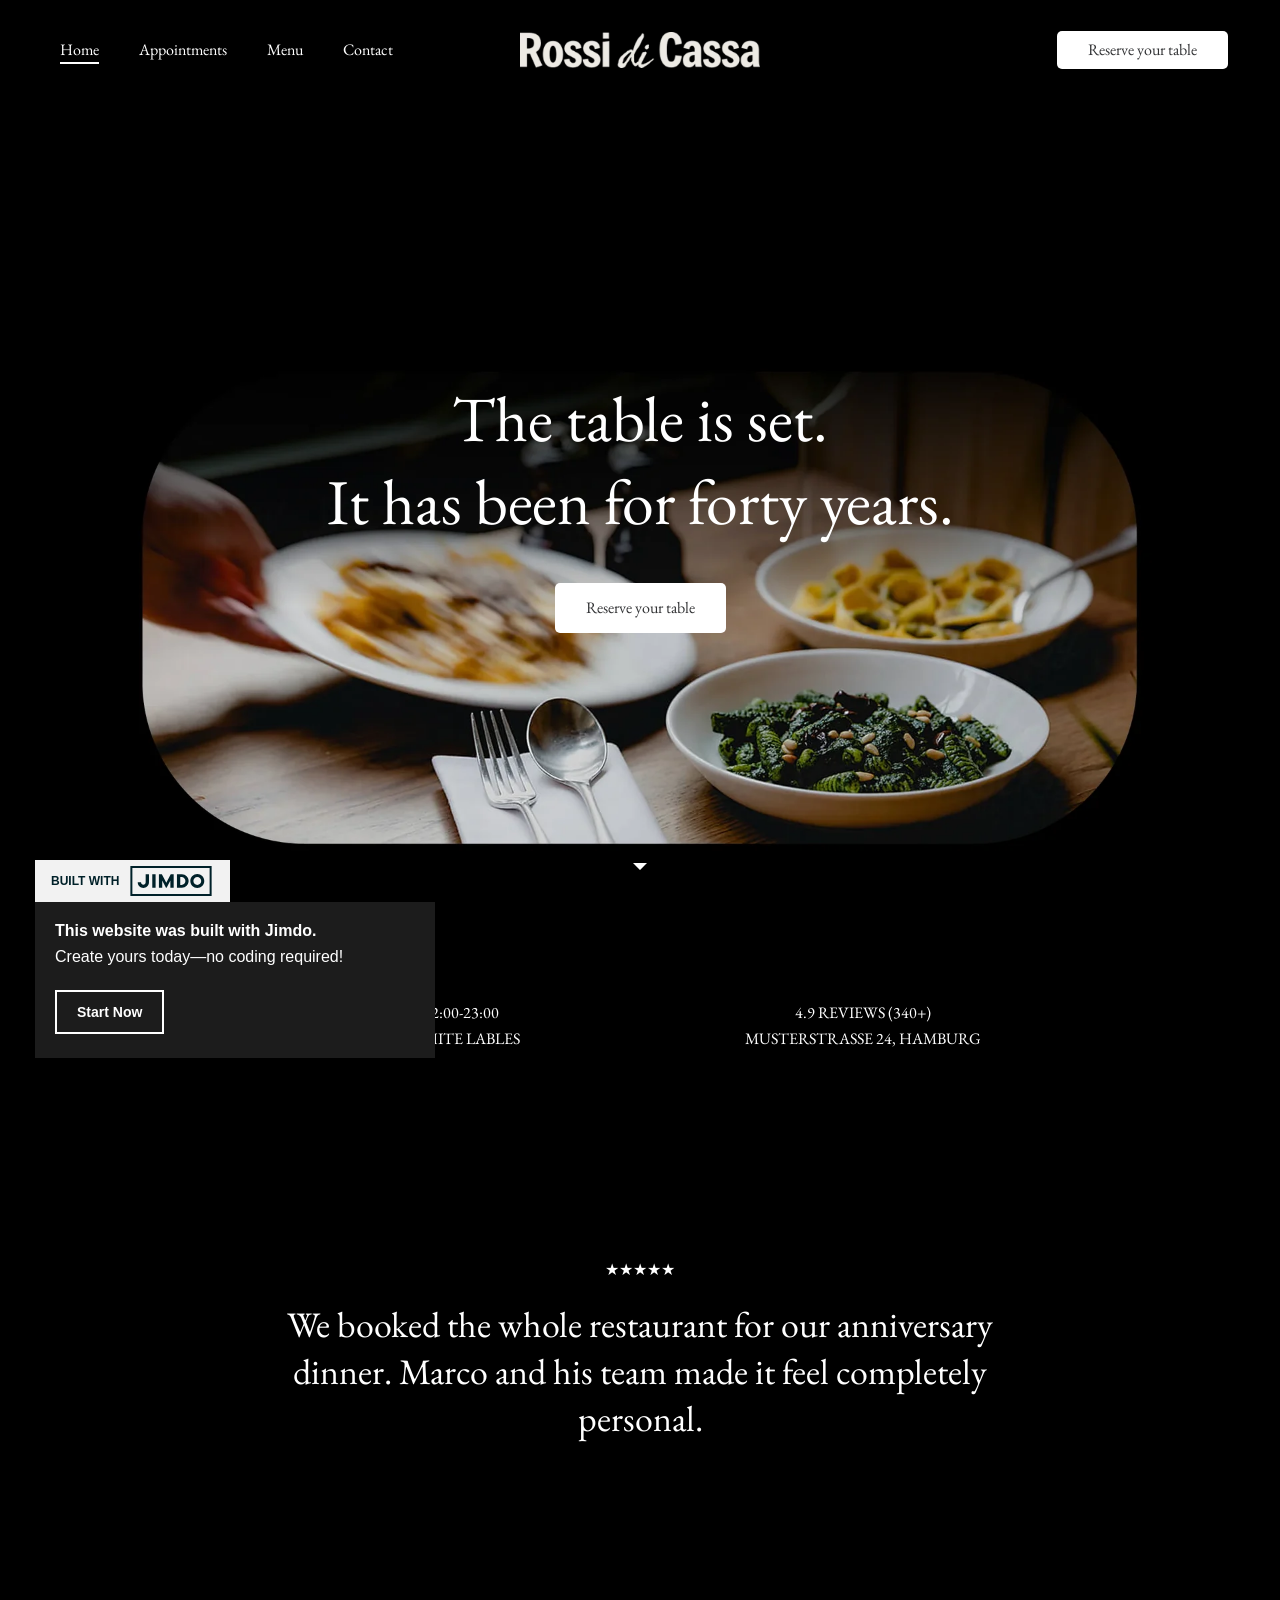
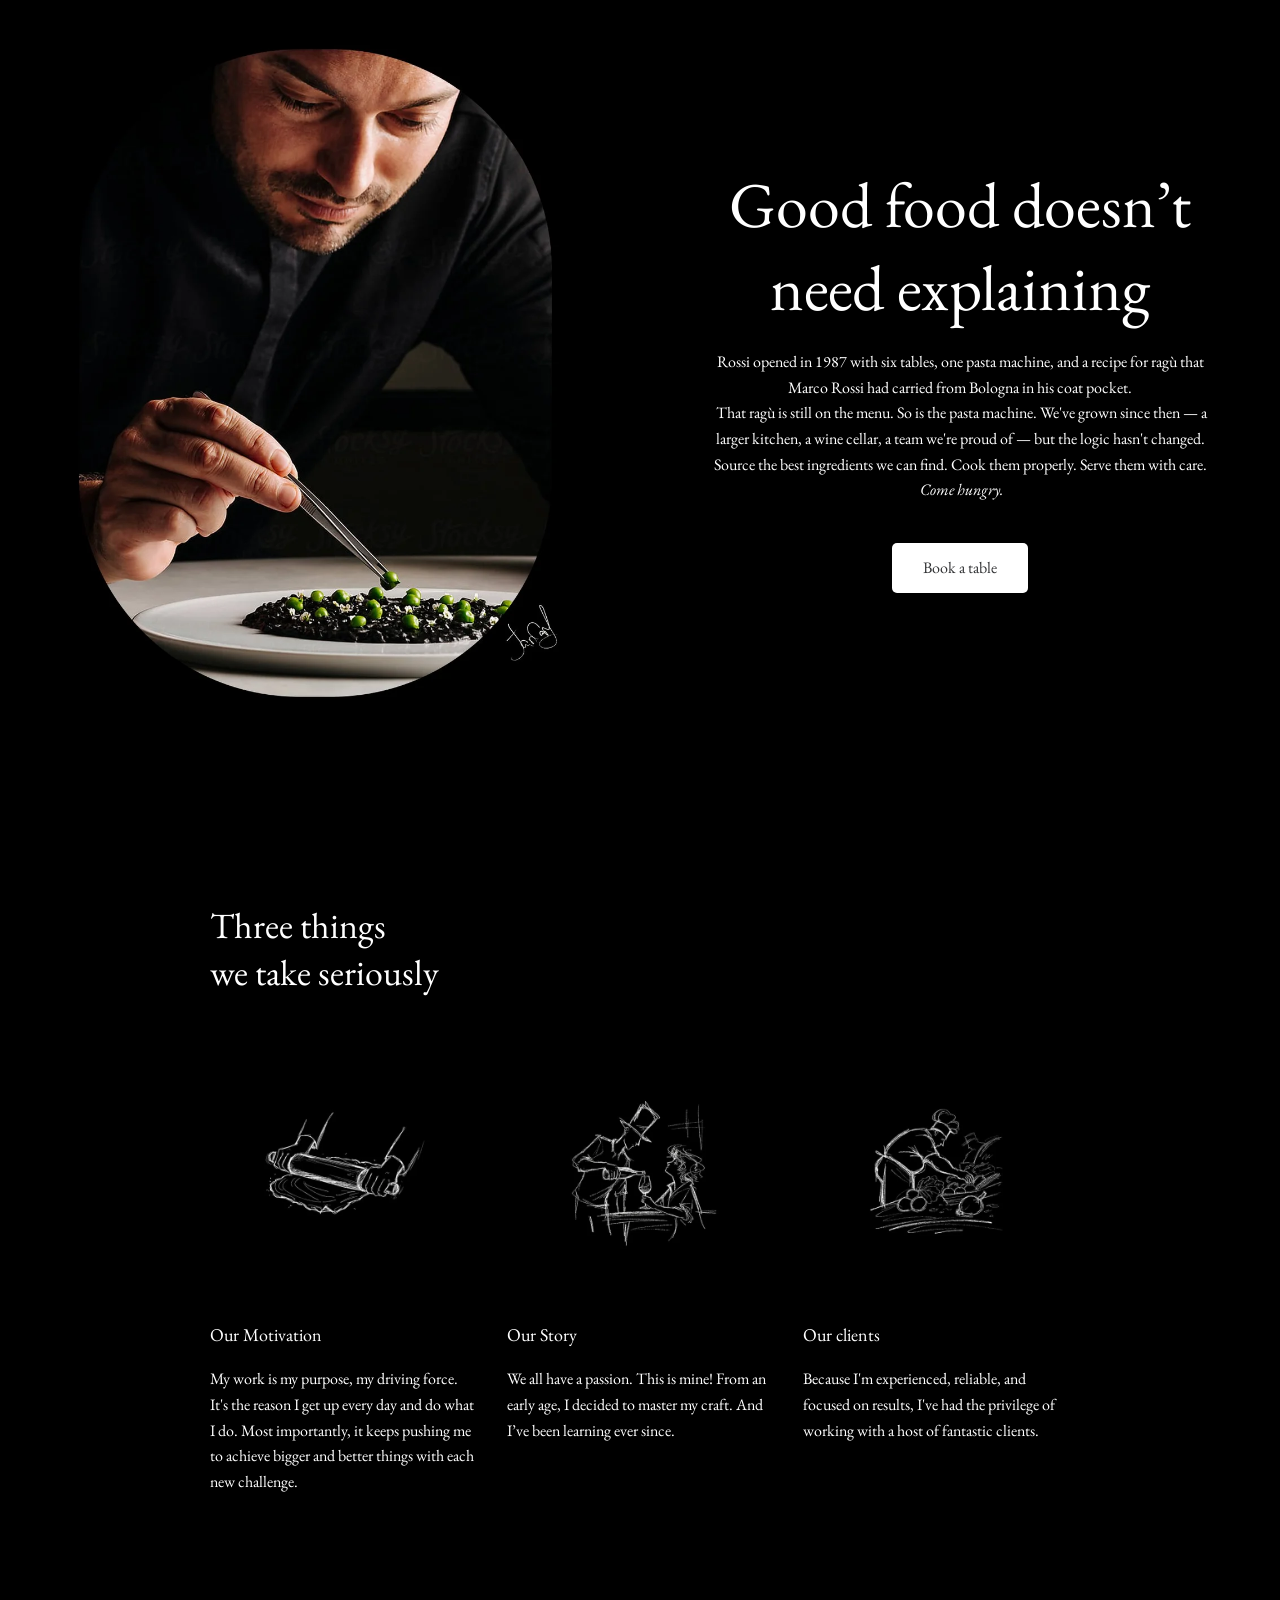
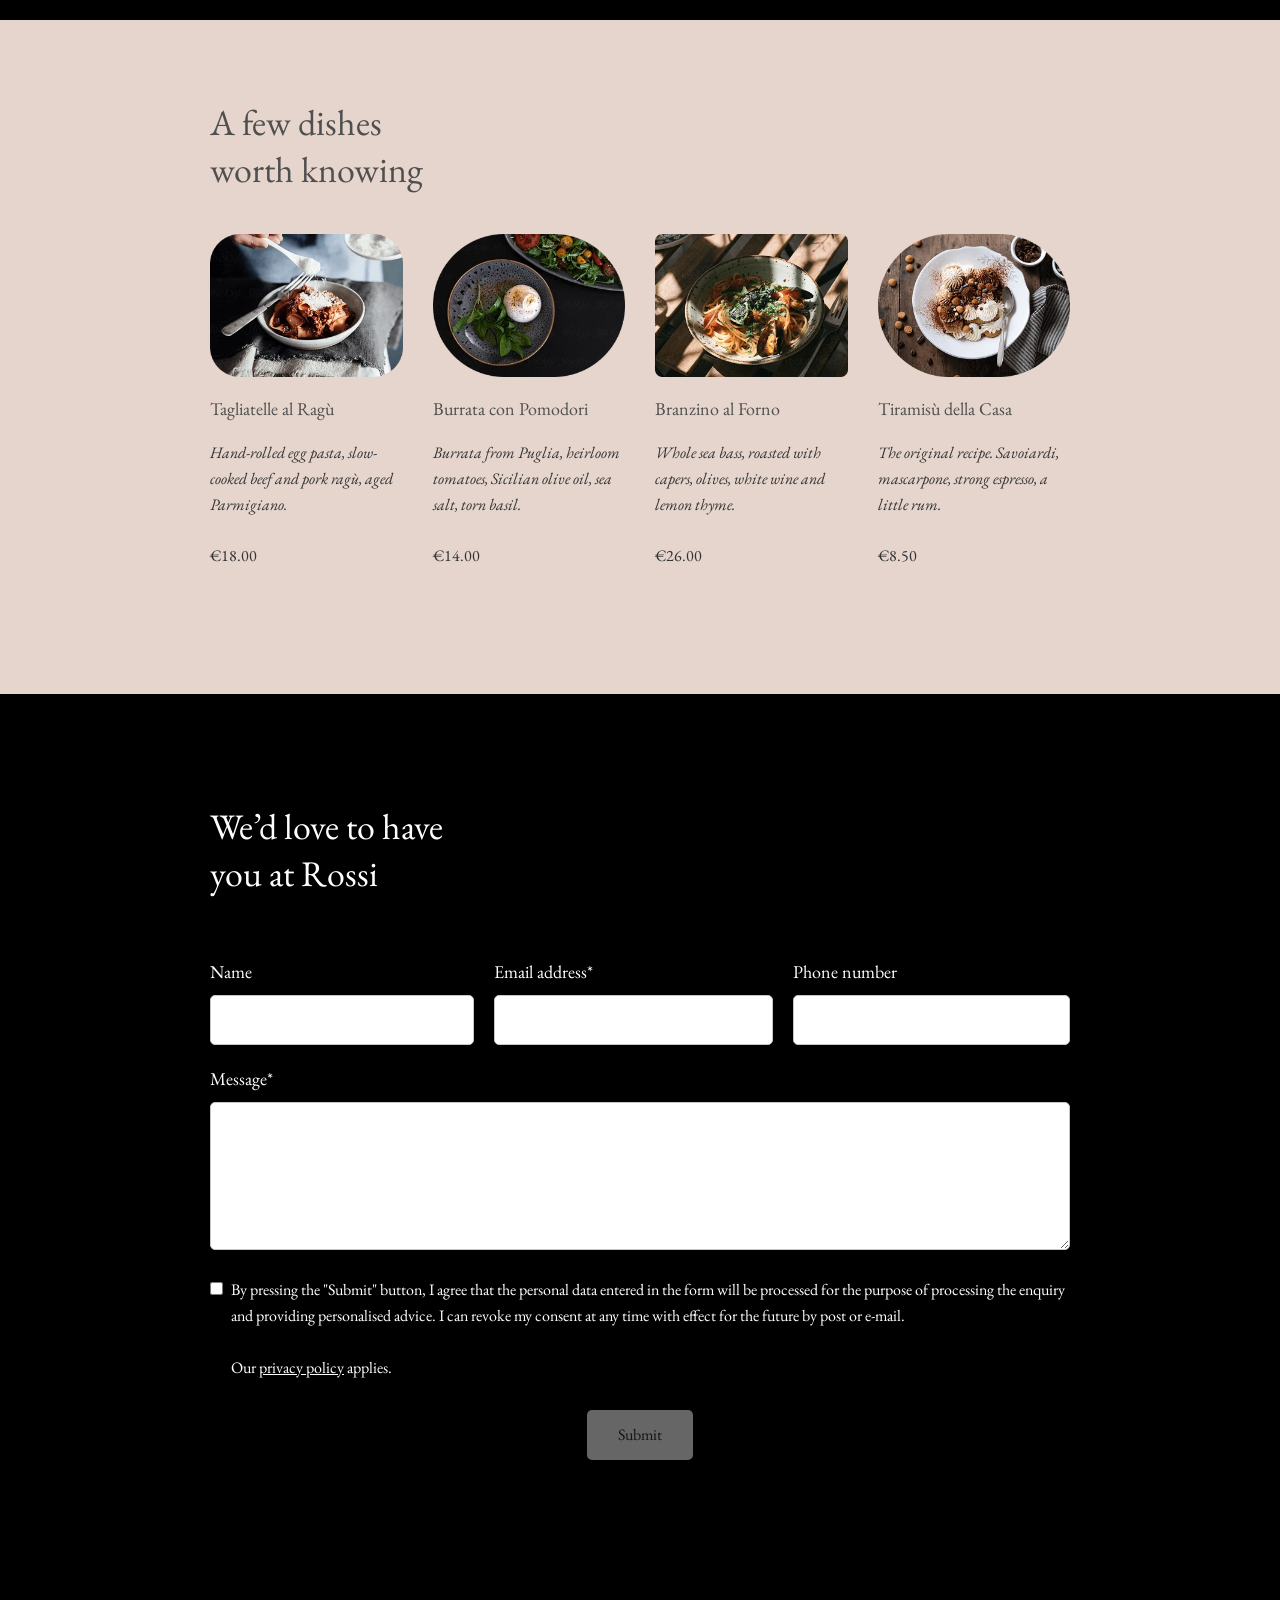
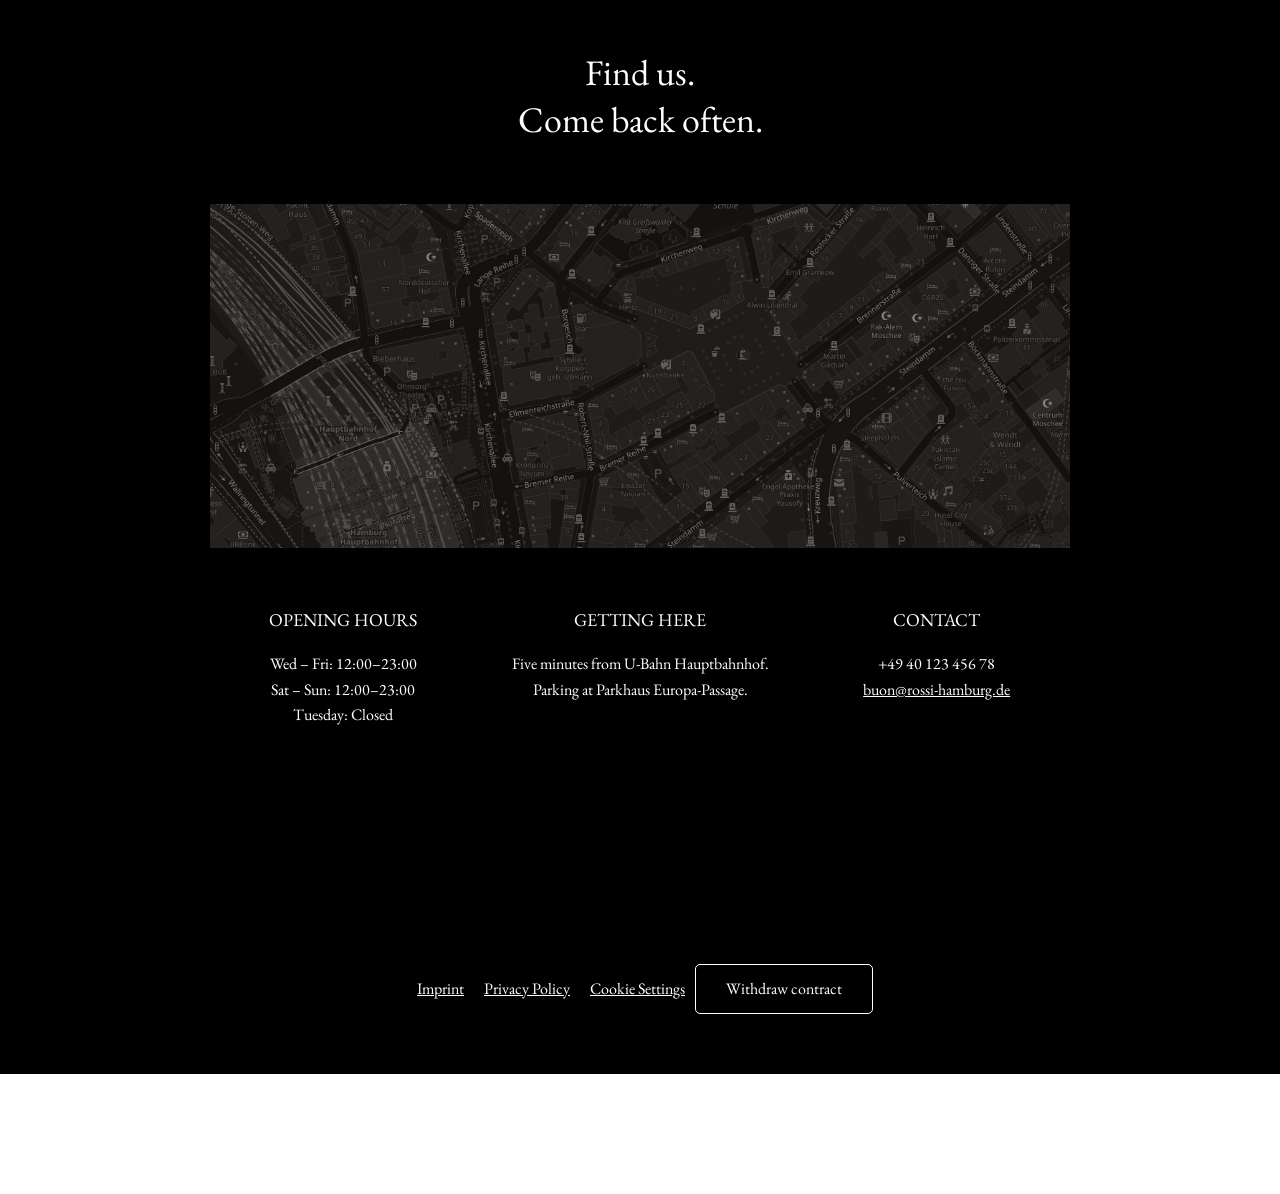
<file: app/before/rossi.html>
<!DOCTYPE html>
<!-- saved from url=(0038)https://rossi-di-casa-2.jimdosite.com/ -->
<html lang="en" class=" srcset pointerevents no-touchevents objectfit object-fit willchange"><head>
<!-- Before (Nov 1): the page today's CMS renders for Rossi di Casa, saved from the live site and kept as rendered:
     no scripts, photos stored next to it, the Google map replaced by the OpenStreetMap picture --><meta http-equiv="Content-Type" content="text/html; charset=UTF-8">
    
    <meta name="viewport" content="width=device-width, initial-scale=1">
    <meta name="format-detection" content="telephone=no">
    
    
    
    <link rel="shortcut icon" type="image/png" href="https://static-assets.jimstatic.com/renderer/static/default-website-favicon.1a874ea70dbf3a4b0e0e..png">
    <title>Home | Rossi di Casa</title>
    
    <meta name="robots" content="index, follow, archive"><meta name="twitter:card" content="summary_large_image">
<meta property="og:type" content="website">
<meta name="generator" content="Jimdo Dolphin">
<meta property="og:title" content="Home | Rossi di Casa">
<meta property="og:site_name" content="Rossi di Casa">
<meta property="og:description" content="The table is set. It has been for forty years.">
<meta name="description" content="The table is set. It has been for forty years.">
<meta property="og:image" content="https://storage.e.jimdo.com/cdn-cgi/image/quality=85,fit=crop,format=auto,width=1200,height=630/image/548117270/1df1672d-3879-429c-a379-95ab328fe098.webp">
<meta property="og:image:width" content="1200">
<meta property="og:image:height" content="630">

    
    
<link href="renderer.css" rel="stylesheet">
<link href="form.css" rel="stylesheet">

<!-- EB Garamond from Google Fonts, like the prototype: fonts.jimstatic.com does not load here -->
<link href="https://fonts.googleapis.com/css2?family=EB+Garamond:wght@400;500;700&display=swap" rel="stylesheet">
    <style>.css-q2nxa6{background-color:#000000;}.css-1c375l0 .hugeTitleFontSize h1:not(.customScale){font-size:64px !important;}.css-1c375l0 h1:not(.customScale){font-size:48px !important;}.css-1c375l0 h2:not(.customScale), .css-1c375l0 .smallTitleFontSize h1, [data-css-1c375l0] .smallTitleFontSize h1, .css-1c375l0 h1.smallTitleFontSize, [data-css-1c375l0] h1.smallTitleFontSize{font-size:36px !important;}.css-1c375l0 h3:not(.customScale), .css-1c375l0 h4:not(.customScale), [data-css-1c375l0] h4:not(.customScale), .css-1c375l0 h5:not(.customScale), [data-css-1c375l0] h5:not(.customScale), .css-1c375l0 h6:not(.customScale), [data-css-1c375l0] h6:not(.customScale){font-size:24px !important;}.css-1c375l0 li:not(.customScale){font-size:18px !important;}.css-1c375l0 p:not(.customScale){font-size:18px !important;}.css-1c375l0 .customScale p, .css-1c375l0 .customScale h1, [data-css-1c375l0] .customScale h1, .css-1c375l0 .customScale h2, [data-css-1c375l0] .customScale h2, .css-1c375l0 .customScale h3, [data-css-1c375l0] .customScale h3, .css-1c375l0 .customScale h4, [data-css-1c375l0] .customScale h4, .css-1c375l0 .customScale h5, [data-css-1c375l0] .customScale h5, .css-1c375l0 .customScale h6, [data-css-1c375l0] .customScale h6{font-size:inherit !important;}@media only screen and (max-width: 1280px){.css-1c375l0 h1:not(.customScale){font-size:36px !important;}.css-1c375l0 h2:not(.customScale), .css-1c375l0 .smallTitleFontSize h1, [data-css-1c375l0] .smallTitleFontSize h1, .css-1c375l0 h1.smallTitleFontSize, [data-css-1c375l0] h1.smallTitleFontSize{font-size:24px !important;}.css-1c375l0 h3:not(.customScale), .css-1c375l0 h4:not(.customScale), [data-css-1c375l0] h4:not(.customScale), .css-1c375l0 h5:not(.customScale), [data-css-1c375l0] h5:not(.customScale), .css-1c375l0 h6:not(.customScale), [data-css-1c375l0] h6:not(.customScale){font-size:18px !important;}.css-1c375l0 p:not(.customScale){font-size:16px !important;}.css-1c375l0 li:not(.customScale){font-size:16px !important;}.css-1c375l0 .customScale p, .css-1c375l0 .customScale li, [data-css-1c375l0] .customScale li, .css-1c375l0 .customScale h1, [data-css-1c375l0] .customScale h1, .css-1c375l0 .customScale h2, [data-css-1c375l0] .customScale h2, .css-1c375l0 .customScale h3, [data-css-1c375l0] .customScale h3, .css-1c375l0 .customScale h4, [data-css-1c375l0] .customScale h4, .css-1c375l0 .customScale h5, [data-css-1c375l0] .customScale h5, .css-1c375l0 .customScale h6, [data-css-1c375l0] .customScale h6{font-size:inherit !important;}}@media only screen and (max-width: 800px){.css-1c375l0 .hugeTitleFontSize h1:not(.customScale){font-size:40px !important;}}.css-1sxfiya{min-height:calc(100vh - 80px);}.css-xi3bv8{background-color:#FFFFFF !important;border-radius:5px !important;}.css-1wta0f{border-color:transparent !important;}.css-1dx5wtp{min-height:calc(100vh - 0px);}.css-1xo07ii{background-color:rgba(0, 0, 0, 0.55);}.css-1jyyyen{opacity:0;}.css-9tzqwv{background-color:#E6D5CC;}.css-19pa3ra h1,.css-19pa3ra h2,.css-19pa3ra h3,.css-19pa3ra h4,.css-19pa3ra h5,.css-19pa3ra h6{color:#4f4f4f;}.css-u7q9qs{background-color:transparent !important;border-radius:5px !important;}.css-1x0j6db{border-color:#FFFFFF !important;}</style>
  <style type="text/css" data-glamor=""></style><style>/*! PhotoSwipe main CSS by Dmitry Semenov | photoswipe.com | MIT license */.pswp{display:none;position:absolute;width:100%;height:100%;left:0;top:0;overflow:hidden;touch-action:none;z-index:1500;-webkit-text-size-adjust:100%;-webkit-backface-visibility:hidden;outline:none}.pswp *{box-sizing:border-box}.pswp img{max-width:none}.pswp--animate_opacity{opacity:.001;will-change:opacity;transition:opacity 333ms cubic-bezier(.4,0,.22,1)}.pswp--open{display:block}.pswp--zoom-allowed .pswp__img{cursor:-webkit-zoom-in;cursor:-moz-zoom-in;cursor:zoom-in}.pswp--zoomed-in .pswp__img{cursor:-webkit-grab;cursor:-moz-grab;cursor:grab}.pswp--dragging .pswp__img{cursor:-webkit-grabbing;cursor:-moz-grabbing;cursor:grabbing}.pswp__bg{background:#000;opacity:0;transform:translateZ(0);-webkit-backface-visibility:hidden}.pswp__bg,.pswp__scroll-wrap{position:absolute;left:0;top:0;width:100%;height:100%}.pswp__scroll-wrap{overflow:hidden}.pswp__container,.pswp__zoom-wrap{touch-action:none;position:absolute;left:0;right:0;top:0;bottom:0}.pswp__container,.pswp__img{-webkit-user-select:none;-moz-user-select:none;user-select:none;-webkit-tap-highlight-color:transparent;-webkit-touch-callout:none}.pswp__zoom-wrap{position:absolute;width:100%;transform-origin:left top;transition:transform 333ms cubic-bezier(.4,0,.22,1)}.pswp__bg{will-change:opacity;transition:opacity 333ms cubic-bezier(.4,0,.22,1)}.pswp--animated-in .pswp__bg,.pswp--animated-in .pswp__zoom-wrap{transition:none}.pswp__container,.pswp__zoom-wrap{-webkit-backface-visibility:hidden}.pswp__item{right:0;bottom:0;overflow:hidden}.pswp__img,.pswp__item{position:absolute;left:0;top:0}.pswp__img{width:auto;height:auto}.pswp__img--placeholder{-webkit-backface-visibility:hidden}.pswp__img--placeholder--blank{background:#222}.pswp--ie .pswp__img{width:100%!important;height:auto!important;left:0;top:0}.pswp__error-msg{position:absolute;left:0;top:50%;width:100%;text-align:center;font-size:14px;line-height:16px;margin-top:-8px;color:#ccc}.pswp__error-msg a{color:#ccc;text-decoration:underline}.pswp__button{width:44px;height:44px;position:relative;background:none;cursor:pointer;overflow:visible;-webkit-appearance:none;display:block;border:0;padding:0;margin:0;float:right;opacity:.75;transition:opacity .2s;box-shadow:none}.pswp__button:focus,.pswp__button:hover{opacity:1}.pswp__button:active{outline:none;opacity:.9}.pswp__button::-moz-focus-inner{padding:0;border:0}.pswp__ui--over-close .pswp__button--close{opacity:1}.pswp__button,.pswp__button--arrow--left:before,.pswp__button--arrow--right:before{background:url(https://static-assets.jimstatic.com/renderer/static/default-skin.0ff4d62150facee6b7de..png) 0 0 no-repeat;background-size:264px 88px;width:44px;height:44px}@media (min-resolution:1.1dppx),(min-resolution:105dpi){.pswp--svg .pswp__button,.pswp--svg .pswp__button--arrow--left:before,.pswp--svg .pswp__button--arrow--right:before{background-image:url(https://static-assets.jimstatic.com/renderer/static/default-skin.f64c3af3d0d25b9e4e00..svg)}.pswp--svg .pswp__button--arrow--left,.pswp--svg .pswp__button--arrow--right{background:none}}.pswp__button--close{background-position:0 -44px}.pswp__button--share{background-position:-44px -44px}.pswp__button--fs{display:none}.pswp--supports-fs .pswp__button--fs{display:block}.pswp--fs .pswp__button--fs{background-position:-44px 0}.pswp__button--zoom{display:none;background-position:-88px 0}.pswp--zoom-allowed .pswp__button--zoom{display:block}.pswp--zoomed-in .pswp__button--zoom{background-position:-132px 0}.pswp--touch .pswp__button--arrow--left,.pswp--touch .pswp__button--arrow--right{visibility:hidden}.pswp__button--arrow--left,.pswp__button--arrow--right{background:none;top:50%;margin-top:-50px;width:70px;height:100px;position:absolute}.pswp__button--arrow--left{left:0}.pswp__button--arrow--right{right:0}.pswp__button--arrow--left:before,.pswp__button--arrow--right:before{content:"";top:35px;background-color:rgba(0,0,0,.3);height:30px;width:32px;position:absolute}.pswp__button--arrow--left:before{left:6px;background-position:-138px -44px}.pswp__button--arrow--right:before{right:6px;background-position:-94px -44px}.pswp__counter,.pswp__share-modal{-webkit-user-select:none;-moz-user-select:none;user-select:none}.pswp__share-modal{display:block;background:rgba(0,0,0,.5);width:100%;height:100%;top:0;left:0;padding:10px;position:absolute;z-index:1600;opacity:0;transition:opacity .25s ease-out;-webkit-backface-visibility:hidden;will-change:opacity}.pswp__share-modal--hidden{display:none}.pswp__share-tooltip{z-index:1620;position:absolute;background:#fff;top:56px;border-radius:2px;display:block;width:auto;right:44px;box-shadow:0 2px 5px rgba(0,0,0,.25);transform:translateY(6px);transition:transform .25s;-webkit-backface-visibility:hidden;will-change:transform}.pswp__share-tooltip a{display:block;padding:8px 12px;font-size:14px;line-height:18px}.pswp__share-tooltip a,.pswp__share-tooltip a:hover{color:#000;text-decoration:none}.pswp__share-tooltip a:first-child{border-radius:2px 2px 0 0}.pswp__share-tooltip a:last-child{border-radius:0 0 2px 2px}.pswp__share-modal--fade-in{opacity:1}.pswp__share-modal--fade-in .pswp__share-tooltip{transform:translateY(0)}.pswp--touch .pswp__share-tooltip a{padding:16px 12px}a.pswp__share--facebook:before{content:"";display:block;width:0;height:0;position:absolute;top:-12px;right:15px;border:6px solid transparent;border-bottom-color:#fff;-webkit-pointer-events:none;-moz-pointer-events:none;pointer-events:none}a.pswp__share--facebook:hover{background:#3e5c9a;color:#fff}a.pswp__share--facebook:hover:before{border-bottom-color:#3e5c9a}a.pswp__share--twitter:hover{background:#55acee;color:#fff}a.pswp__share--pinterest:hover{background:#ccc;color:#ce272d}a.pswp__share--download:hover{background:#ddd}.pswp__counter{position:absolute;left:0;top:0;height:44px;font-size:13px;line-height:44px;color:#fff;opacity:.75;padding:0 10px}.pswp__caption{position:absolute;left:0;bottom:0;width:100%;min-height:44px}.pswp__caption small{font-size:11px;color:#bbb}.pswp__caption__center{text-align:left;max-width:420px;margin:0 auto;font-size:13px;padding:10px;line-height:20px;color:#ccc}.pswp__caption--empty{display:none}.pswp__caption--fake{visibility:hidden}.pswp__preloader{width:44px;height:44px;position:absolute;top:0;left:50%;margin-left:-22px;opacity:0;transition:opacity .25s ease-out;will-change:opacity;direction:ltr}.pswp__preloader__icn{width:20px;height:20px;margin:12px}.pswp__preloader--active{opacity:1}.pswp__preloader--active .pswp__preloader__icn{background:url(https://static-assets.jimstatic.com/renderer/static/preloader.14d740b6ee64510747b0..gif) 0 0 no-repeat}.pswp--css_animation .pswp__preloader--active{opacity:1}.pswp--css_animation .pswp__preloader--active .pswp__preloader__icn{animation:clockwise .5s linear infinite}.pswp--css_animation .pswp__preloader--active .pswp__preloader__donut{animation:donut-rotate 1s cubic-bezier(.4,0,.22,1) infinite}.pswp--css_animation .pswp__preloader__icn{background:none;opacity:.75;width:14px;height:14px;position:absolute;left:15px;top:15px;margin:0}.pswp--css_animation .pswp__preloader__cut{position:relative;width:7px;height:14px;overflow:hidden}.pswp--css_animation .pswp__preloader__donut{box-sizing:border-box;width:14px;height:14px;border-radius:50%;border-color:#fff #fff transparent transparent;border-style:solid;border-width:2px;position:absolute;top:0;left:0;background:none;margin:0}@media screen and (max-width:1024px){.pswp__preloader{position:relative;left:auto;top:auto;margin:0;float:right}}@keyframes clockwise{0%{transform:rotate(0deg)}to{transform:rotate(1turn)}}@keyframes donut-rotate{0%{transform:rotate(0)}50%{transform:rotate(-140deg)}to{transform:rotate(0)}}.pswp__ui{-webkit-font-smoothing:auto;visibility:visible;opacity:1;z-index:1550}.pswp__top-bar{position:absolute;left:0;top:0;height:44px;width:100%}.pswp--has_mouse .pswp__button--arrow--left,.pswp--has_mouse .pswp__button--arrow--right,.pswp__caption,.pswp__top-bar{-webkit-backface-visibility:hidden;will-change:opacity;transition:opacity 333ms cubic-bezier(.4,0,.22,1)}.pswp--has_mouse .pswp__button--arrow--left,.pswp--has_mouse .pswp__button--arrow--right{visibility:visible}.pswp__caption,.pswp__top-bar{background-color:rgba(0,0,0,.5)}.pswp__ui--fit .pswp__caption,.pswp__ui--fit .pswp__top-bar{background-color:rgba(0,0,0,.3)}.pswp__ui--idle .pswp__button--arrow--left,.pswp__ui--idle .pswp__button--arrow--right,.pswp__ui--idle .pswp__top-bar{opacity:0}.pswp__ui--hidden .pswp__button--arrow--left,.pswp__ui--hidden .pswp__button--arrow--right,.pswp__ui--hidden .pswp__caption,.pswp__ui--hidden .pswp__top-bar{opacity:.001}.pswp__ui--one-slide .pswp__button--arrow--left,.pswp__ui--one-slide .pswp__button--arrow--right,.pswp__ui--one-slide .pswp__counter{display:none}.pswp__element--disabled{display:none!important}.pswp--minimal--dark .pswp__top-bar{background:none}</style><style id="before-runtime">/* runtime rules the save lost (Nov 1) */.css-yv4ci1{min-height:calc(100vh - 100px)}.css-olhc4a{background-color:rgb(79,79,79)!important;border-radius:5px!important}.css-1cx3iq6{border-color:rgb(79,79,79)!important}</style>
<style id="before-headers">/* the three headers, by width */.before-h{display:contents}.before-h-s,.before-h-m{display:none}@media (max-width:806px){.before-h-s{display:contents}.before-h-l{display:none}}@media (min-width:807px) and (max-width:1002px){.before-h-m{display:contents}.before-h-l{display:none}}</style>
</head>
  <body>
    <div id="root"><div class="WJO2X"><main data-testid="static-page-main"><div class="Ks0Co eBtPw zfsFk" style="--headlineFontFamily:&quot;EB Garamond&quot;;--headlineNormalFontWeight:400;--headlineBoldFontWeight:700;--copyFontFamily:&quot;EB Garamond&quot;;--copyNormalFontWeight:400;--copyBoldFontWeight:700"><div><div style="padding-bottom: 100px;"></div><div class="pJynI"><div class="before-h before-h-s"><header class="foFqY css-q2nxa6"><div class="DyyGf UcCTN pyrzT"><div class="VMnwf"><div class="GylWR"><div class="Zc4Vt Flu6P" data-gi-selector="navigation-editor-close"><div class="QmvPB"><span class="jc5vg"></span><span class="jc5vg"></span><span class="jc5vg"></span><span class="jc5vg"></span></div></div></div></div><div class="kqI0W"><div class="AKcQs"><a href="https://rossi-di-casa-2.jimdosite.com/" class="zofC1"><div style="width:240px;max-width:100%;padding:15.4px 0;transition:width 300ms"><div class="FHs03" style="padding-bottom:15.42%"><div class="OAT9p"><img src="img/7b517664b8.png" class="WCO6N DBTrh" style="width:100%" draggable="false" alt="" loading="lazy"></div></div></div></a></div></div><div class="S7q2B"></div><div class="G4Yk_ ny2yc SLguW" style="background-color: rgb(0, 0, 0); height: calc(700px);"><div class="bEi0A"><ul class="h29F6"><li class="HoOCC cQ9PT"><div class="ZuOGq"><a href="https://rossi-di-casa-2.jimdosite.com/" class="d6OwN jV6K1 lwNfy xVIEQ SR1jc"><span class="lo9Ld">Home</span></a></div></li><li class="HoOCC cQ9PT"><div class="ZuOGq"><a href="https://rossi-di-casa-2.jimdosite.com/appointments/" class="d6OwN jV6K1 xVIEQ SR1jc"><span class="lo9Ld">Appointments</span></a></div></li><li class="HoOCC cQ9PT"><div class="ZuOGq"><a href="https://rossi-di-casa-2.jimdosite.com/menu/" class="d6OwN jV6K1 xVIEQ SR1jc"><span class="lo9Ld">Menu</span></a></div></li><li class="HoOCC cQ9PT"><div class="ZuOGq"><a href="https://rossi-di-casa-2.jimdosite.com/contact/" class="d6OwN jV6K1 xVIEQ SR1jc"><span class="lo9Ld">Contact</span></a></div></li></ul></div><div class="sTnOy"><div class="nENnt"><div><a class="Wwk5L iyLSG GwzOo ZTUrg c88XE Rjf5Z css-xi3bv8" draggable="false"><span class="pSsxA css-1wta0f">Reserve your table</span></a></div></div></div></div></div></header></div><div class="before-h before-h-m"><header class="foFqY css-q2nxa6"><div class="DyyGf UcCTN xeoNA"><div class="VMnwf"><div class="GylWR"><div class="Zc4Vt Flu6P" data-gi-selector="navigation-editor-close"><div class="QmvPB"><span class="jc5vg"></span><span class="jc5vg"></span><span class="jc5vg"></span><span class="jc5vg"></span></div></div></div></div><div class="kqI0W"><div class="AKcQs"><a href="https://rossi-di-casa-2.jimdosite.com/" class="zofC1"><div style="width:240px;max-width:100%;padding:15.4px 0;transition:width 300ms"><div class="FHs03" style="padding-bottom:15.42%"><div class="OAT9p"><img src="img/7b517664b8.png" class="WCO6N DBTrh" style="width:100%" draggable="false" alt="" loading="lazy"></div></div></div></a></div></div><div class="S7q2B"><div class="nENnt"><div><a class="Wwk5L iyLSG GwzOo ZTUrg c88XE Rjf5Z css-xi3bv8" draggable="false"><span class="pSsxA css-1wta0f">Reserve your table</span></a></div></div></div><div class="G4Yk_ ny2yc SLguW" style="background-color: rgb(0, 0, 0); height: calc(700px);"><div class="bEi0A"><ul class="h29F6"><li class="HoOCC"><div class="ZuOGq"><a href="https://rossi-di-casa-2.jimdosite.com/" class="d6OwN jV6K1 lwNfy xVIEQ SR1jc"><span class="lo9Ld">Home</span></a></div></li><li class="HoOCC"><div class="ZuOGq"><a href="https://rossi-di-casa-2.jimdosite.com/appointments/" class="d6OwN jV6K1 xVIEQ SR1jc"><span class="lo9Ld">Appointments</span></a></div></li><li class="HoOCC"><div class="ZuOGq"><a href="https://rossi-di-casa-2.jimdosite.com/menu/" class="d6OwN jV6K1 xVIEQ SR1jc"><span class="lo9Ld">Menu</span></a></div></li><li class="HoOCC"><div class="ZuOGq"><a href="https://rossi-di-casa-2.jimdosite.com/contact/" class="d6OwN jV6K1 xVIEQ SR1jc"><span class="lo9Ld">Contact</span></a></div></li></ul></div><div class="sTnOy"></div></div></div></header></div><div class="before-h before-h-l"><header class="foFqY css-q2nxa6"><div class="DyyGf UcCTN CHRTx"><div class="VMnwf"><div class="FZhvH"><nav><ul class="lXoOb DjAD4 H642s NIvq5"><li class="L2ZRx Ptk8T"><a href="https://rossi-di-casa-2.jimdosite.com/" class="d6OwN jV6K1 lwNfy xVIEQ"><span class="lo9Ld">Home</span></a></li><li class="L2ZRx Ptk8T"><a href="https://rossi-di-casa-2.jimdosite.com/appointments/" class="d6OwN jV6K1 xVIEQ"><span class="lo9Ld">Appointments</span></a></li><li class="L2ZRx Ptk8T"><a href="https://rossi-di-casa-2.jimdosite.com/menu/" class="d6OwN jV6K1 xVIEQ"><span class="lo9Ld">Menu</span></a></li><li class="L2ZRx Ptk8T"><a href="https://rossi-di-casa-2.jimdosite.com/contact/" class="d6OwN jV6K1 xVIEQ"><span class="lo9Ld">Contact</span></a></li></ul></nav></div></div><div class="kqI0W"><div class="AKcQs"><a href="https://rossi-di-casa-2.jimdosite.com/" class="zofC1"><div style="width:240px;max-width:100%;padding:15.4px 0;transition:width 300ms"><div class="FHs03" style="padding-bottom:15.42%"><div class="OAT9p"><img src="img/7b517664b8.png" class="WCO6N DBTrh" style="width:100%" draggable="false" alt="" loading="lazy"></div></div></div></a></div></div><div class="S7q2B"><div class="nENnt"><div><a class="Wwk5L iyLSG GwzOo ZTUrg c88XE Rjf5Z css-xi3bv8" draggable="false"><span class="pSsxA css-1wta0f">Reserve your table</span></a></div></div></div><div class="G4Yk_ ny2yc SLguW" style="background-color: rgb(0, 0, 0); height: calc(802px);"><div class="bEi0A"><ul class="h29F6"><li class="HoOCC"><div class="ZuOGq"><a href="https://rossi-di-casa-2.jimdosite.com/" class="d6OwN jV6K1 lwNfy xVIEQ SR1jc"><span class="lo9Ld">Home</span></a></div></li><li class="HoOCC"><div class="ZuOGq"><a href="https://rossi-di-casa-2.jimdosite.com/appointments/" class="d6OwN jV6K1 xVIEQ SR1jc"><span class="lo9Ld">Appointments</span></a></div></li><li class="HoOCC"><div class="ZuOGq"><a href="https://rossi-di-casa-2.jimdosite.com/menu/" class="d6OwN jV6K1 xVIEQ SR1jc"><span class="lo9Ld">Menu</span></a></div></li><li class="HoOCC"><div class="ZuOGq"><a href="https://rossi-di-casa-2.jimdosite.com/contact/" class="d6OwN jV6K1 xVIEQ SR1jc"><span class="lo9Ld">Contact</span></a></div></li></ul></div><div class="sTnOy"></div></div></div></header></div></div></div></div><div class="Ks0Co css-1c375l0 eBtPw zfsFk" style="--headlineFontFamily:&quot;EB Garamond&quot;;--headlineNormalFontWeight:400;--headlineBoldFontWeight:700;--copyFontFamily:&quot;EB Garamond&quot;;--copyNormalFontWeight:400;--copyBoldFontWeight:700"><section class="oXRwe hugeTitleFontSize css-q2nxa6 SqEJx css-yv4ci1 block" data-block-type="cover" id="1421ddc1-78dd-439d-b44a-8ba1cf3e76bb"><div class="FHs03 Orxgw gDjC1"><div class="OAT9p"><img src="img/a3390f7d1f.webp" class="WCO6N" draggable="false" alt="" loading="lazy"></div><div class="AiQWe"><div class="plfvA jl6V3 MaEUF"><div class="PYMpN"><div class="dh9us" data-testid="static-text-element"><div class="vf5ZA"><div class=""><h1 class="text-align-center">The table is set.<br>It has been for forty years.</h1></div></div></div><div class="HAlWR n56xV"><div class="dq9kK"><a class="U1eE3 cujTx QUGb9 rMWdh iyLSG GwzOo c88XE Rjf5Z css-xi3bv8" draggable="false"><span class="pSsxA css-1wta0f">Reserve your table</span></a></div></div></div></div></div></div><div class="VBM6q"><a href="https://rossi-di-casa-2.jimdosite.com/#" class="PbTAB"><span class="XAYsT E__tD w_i8x"><svg width="14px" height="7px" viewBox="0 0 14 7" version="1.1" xmlns="http://www.w3.org/2000/svg" xmlns:xlink="http://www.w3.org/1999/xlink">
                    <g stroke="none" stroke-width="1" fill="none" fill-rule="evenodd">
                        <g transform="translate(-713.000000, -974.000000)" class="Yl_mV rBkue">
                            <g id="Rectangle-2">
                                <polygon points="720 981.071068 712.928932 974 727.071068 974"></polygon>
                            </g>
                        </g>
                    </g>
                </svg></span></a></div></section><section class="oXRwe css-q2nxa6" id="bd63f115-d032-436a-9277-25c1de652d62"><div class="plfvA"><div style="transition: transform 200ms, opacity 200ms; width: 100%; transform: none; opacity: 1; will-change: opacity;"><div class="gCSSY"><div class="U7sZm NvGKx"><div class="utmr4" style="background-color:#000000"><div class="Ub52M"><div class="dh9us" data-testid="static-text-element"><div class="vf5ZA"><div class=""><p class="text-align-center">WED-MON, 12:00-23:00<br>80+ ITALIAN WHITE LABLES</p><p><br></p></div></div></div></div></div></div><div class="U7sZm NvGKx"><div class="utmr4" style="background-color:#000000"><div class="Ub52M"><div class="dh9us" data-testid="static-text-element"><div class="vf5ZA"><div class=""><p class="text-align-center">4.9 REVIEWS (340+)<br>MUSTERSTRASSE 24, HAMBURG</p><p><br></p></div></div></div></div></div></div></div></div></div></section><section class="oXRwe css-q2nxa6" id="fc4ddb7c-c1e9-435d-8557-7d318f84300f"><div class="plfvA"><div class="ilvkj"><div class="dh9us" data-testid="static-text-element"><div class="vf5ZA"><div class=""><p class="text-align-center">★★★★★</p><h1 class="text-align-center">We booked the whole restaurant for our anniversary dinner. Marco and his team made it feel completely personal.</h1></div></div></div></div></div></section><section class="oXRwe SRf50 hugeTitleFontSize uUVCR css-q2nxa6 SqEJx css-1dx5wtp block" data-block-type="cover" id="2e892db1-95c1-49b6-add7-8ab51afccdda"><div class="IJYm9"><div class="XodE5"><div class="dh9us" data-testid="static-text-element"><div class="vf5ZA"><div class=""><h1 class="text-align-center">Good food doesn’t need explaining</h1><p class="text-align-center">Rossi opened in 1987 with six tables, one pasta machine, and a recipe for ragù that Marco Rossi had carried from Bologna in his coat pocket.<br>&nbsp;That ragù is still on the menu. So is the pasta machine. We've grown since then — a larger kitchen, a wine cellar, a team we're proud of — but the logic hasn't changed. Source the best ingredients we can find. Cook them properly. Serve them with care.<br>&nbsp;<em>Come hungry.</em></p></div></div></div><div class="HAlWR n56xV"><div class="dq9kK"><a class="U1eE3 QUGb9 rMWdh iyLSG GwzOo c88XE Rjf5Z css-xi3bv8" href="https://rossi-di-casa-2.jimdosite.com/appointments/" draggable="false"><span class="pSsxA css-1wta0f">Book a table</span></a></div></div></div></div><div class="ewwMa"><div class="FHs03 gDjC1"><div class="OAT9p"><img src="img/b7ab122d6b.jpg" class="WCO6N" draggable="false" alt="" loading="lazy"></div><div class="qTwpq css-1xo07ii css-1jyyyen"></div></div></div></section><section class="oXRwe css-q2nxa6" id="d7c59eb5-1f23-44a6-8a2c-8cff2acba0c7"><div class="plfvA"><div class="dh9us" data-testid="static-text-element"><div class="vf5ZA"><div class=""><h1>Three things<br>we take seriously</h1></div></div></div><div style="transition: transform 200ms, opacity 200ms; width: 100%; transform: none; opacity: 1; will-change: opacity;"><div class="gCSSY"><div class="U7sZm lVDf7"><div class="utmr4" style="background-color:#000000"><div class="LScEr"><div class="FHs03" style="padding-bottom:100%"><div class="OAT9p"><img src="img/82dfe0a00f.jpg" class="WCO6N" style="width:100%" draggable="false" alt="" loading="lazy"></div></div></div><div class="Ub52M"><div class="dh9us" data-testid="static-text-element"><div class="vf5ZA"><div class=""><h3>Our Motivation</h3><p>My work is my purpose, my driving force. It's the reason I get up every day and do what I do. Most importantly, it keeps pushing me to achieve bigger and better things with each new challenge.</p><p><br></p></div></div></div></div></div></div><div class="U7sZm lVDf7"><div class="utmr4" style="background-color:#000000"><div class="LScEr"><div class="FHs03" style="padding-bottom:100%"><div class="OAT9p"><img src="img/7d477c057e.jpg" class="WCO6N" style="width:100%" draggable="false" alt="" loading="lazy"></div></div></div><div class="Ub52M"><div class="dh9us" data-testid="static-text-element"><div class="vf5ZA"><div class=""><h3>Our Story</h3><p>We all have a passion. This is mine! From an early age, I decided to master my craft. And I’ve been learning ever since.</p><p><br></p></div></div></div></div></div></div><div class="U7sZm lVDf7"><div class="utmr4" style="background-color:#000000"><div class="LScEr"><div class="FHs03" style="padding-bottom:100%"><div class="OAT9p"><img src="img/7ec51c848f.jpg" class="WCO6N" style="width:100%" draggable="false" alt="" loading="lazy"></div></div></div><div class="Ub52M"><div class="dh9us" data-testid="static-text-element"><div class="vf5ZA"><div class=""><h3>Our clients</h3><p>Because I'm experienced, reliable, and focused on results, I've had the privilege of working with a host of fantastic clients.</p><p><br></p></div></div></div></div></div></div></div></div></div></section><section class="oXRwe css-9tzqwv" id="7a06e592-899a-461a-ab83-e7ee7b65409d"><div class="plfvA"><div class="dh9us" data-testid="static-text-element"><div class="css-19pa3ra Rjf5Z"><div class=""><h1>A few dishes<br>worth knowing</h1></div></div></div><div style="transition: transform 200ms, opacity 200ms; width: 100%; transform: none; opacity: 1; will-change: opacity;"><div class="gCSSY"><div class="U7sZm L0dn5"><div class="utmr4" style="background-color:#E6D5CC"><div class="LScEr"><div class="FHs03" style="padding-bottom:74.51%"><div class="OAT9p"><img src="img/9da2c6d541.png" class="WCO6N" style="width:100%" draggable="false" alt="" loading="lazy"></div></div></div><div class="Ub52M"><div class="dh9us" data-testid="static-text-element"><div class="css-19pa3ra Rjf5Z"><div class=""><h3>Tagliatelle al Ragù</h3><p><em>Hand-rolled egg pasta, slow-cooked beef and pork ragù, aged Parmigiano.<br></em><br>€18.00</p><p><br></p></div></div></div></div></div></div><div class="U7sZm L0dn5"><div class="utmr4" style="background-color:#E6D5CC"><div class="LScEr"><div class="FHs03" style="padding-bottom:74.51%"><div class="OAT9p"><img src="img/37ec2f1410.png" class="WCO6N" style="width:100%" draggable="false" alt="" loading="lazy"></div></div></div><div class="Ub52M"><div class="dh9us" data-testid="static-text-element"><div class="css-19pa3ra Rjf5Z"><div class=""><h3>Burrata con Pomodori</h3><p><em>Burrata from Puglia, heirloom tomatoes, Sicilian olive oil, sea salt, torn basil.<br><br></em>€14.00</p><p><br></p></div></div></div></div></div></div><div class="U7sZm L0dn5"><div class="utmr4" style="background-color:#E6D5CC"><div class="LScEr"><div class="FHs03" style="padding-bottom:74.51%"><div class="OAT9p"><img src="img/97e44fc3e3.png" class="WCO6N" style="width:100%" draggable="false" alt="" loading="lazy"></div></div></div><div class="Ub52M"><div class="dh9us" data-testid="static-text-element"><div class="css-19pa3ra Rjf5Z"><div class=""><h3>Branzino al Forno</h3><p><em>Whole sea bass, roasted with capers, olives, white wine and lemon thyme.</em><br><br>€26.00</p><p><br></p></div></div></div></div></div></div><div class="U7sZm L0dn5"><div class="utmr4" style="background-color:#E6D5CC"><div class="LScEr"><div class="FHs03" style="padding-bottom:74.51%"><div class="OAT9p"><img src="img/0d15c5bbbf.png" class="WCO6N" style="width:100%" draggable="false" alt="" loading="lazy"></div></div></div><div class="Ub52M"><div class="dh9us" data-testid="static-text-element"><div class="css-19pa3ra Rjf5Z"><div class=""><h3>Tiramisù della Casa</h3><p><em>The original recipe. Savoiardi, mascarpone, strong espresso, a little rum.</em><br><br>€8.50​​​​​​​​​​​​​​​​</p><p><br></p></div></div></div></div></div></div></div></div></div></section><section class="oXRwe css-q2nxa6" id="3eda96a7-de40-4304-b111-a8ac9dea5e94"><div class="plfvA"><div class="uBfqf"><div class="f2inS"><div class="dh9us" data-testid="static-text-element"><div class="vf5ZA"><div class=""><h1>We’d love to have<br>you at Rossi</h1></div></div></div></div><div class="A9zDE"><div class="vf5ZA"><div class="BcMe_"><form class="QL4QW syagH"><div class="form-group rjsf-field rjsf-field-object"><fieldset id=":r0:"><div class="form-group rjsf-field rjsf-field-string"><label class="control-label" for=":r0:_name">Name</label><input id=":r0:_name" name=":r0:_name" class="form-control" label="Name" placeholder="" type="text" autocomplete="name" aria-describedby=":r0:_name__error :r0:_name__description :r0:_name__help" value=""></div><div class="form-group rjsf-field rjsf-field-string"><label class="control-label" for=":r0:_email">Email address<span class="required">*</span></label><input id=":r0:_email" name=":r0:_email" class="form-control" label="Email address" required="" placeholder="" type="email" autocomplete="email" aria-describedby=":r0:_email__error :r0:_email__description :r0:_email__help" value=""></div><div class="form-group rjsf-field rjsf-field-string"><label class="control-label" for=":r0:_phone">Phone number</label><input id=":r0:_phone" name=":r0:_phone" class="form-control" label="Phone number" placeholder="" type="tel" autocomplete="tel" aria-describedby=":r0:_phone__error :r0:_phone__description :r0:_phone__help" value=""></div><div class="form-group rjsf-field rjsf-field-string"><label class="control-label" for=":r0:_message">Message<span class="required">*</span></label><textarea id=":r0:_message" name=":r0:_message" class="form-control" placeholder="" required="" aria-describedby=":r0:_message__error :r0:_message__description :r0:_message__help"></textarea></div><div class="form-group rjsf-field rjsf-field-boolean"><label class="control-label" for=":r0:_consent">By pressing the "Submit" button, I agree that the personal data entered in the form will be processed for the purpose of processing the enquiry and providing personalised advice. I can revoke my consent at any time with effect for the future by post or e-mail.   
Our [privacy policy](https://rossi-di-casa-2.jimdosite.com/privacy-policy) applies.<span class="required">*</span></label><div class="UTKZL"><input type="checkbox" id=":r0:_consent" required=""><label for=":r0:_consent"><p>By pressing the "Submit" button, I agree that the personal data entered in the form will be processed for the purpose of processing the enquiry and providing personalised advice. I can revoke my consent at any time with effect for the future by post or e-mail.</p><br><p>Our <a href="https://rossi-di-casa-2.jimdosite.com/privacy-policy" target="_self">privacy policy</a> applies.</p></label></div></div></fieldset></div><div class="tr9oC"></div><div class="tr9oC"><button type="submit" disabled="" class="iyLSG GwzOo c88XE Rjf5Z css-xi3bv8"><span class="pSsxA css-1wta0f">Submit</span></button></div></form></div></div></div></div></div></section><section class="oXRwe css-q2nxa6" id="95b39a5b-c4dd-457e-9905-3f5d7fd9a3f2"><div class="plfvA"><div class="uBfqf"><div class="f2inS"><div class="dh9us" data-testid="static-text-element"><div class="vf5ZA"><div class=""><h1 class="text-align-center">Find us.<br>Come back often.</h1></div></div></div></div><div class="Pc2VY"><div class="j2ytO _SC2m" style="padding-top:40%"><div class="nrtE4"><img class="Xpv7Y" src="../images/themes/rossi-map.jpg" alt="Map: Musterstraße 24, Hamburg" style="width:100%;height:100%;object-fit:cover;display:block"></div></div></div><div class="SNqK0"><div class="Gu6gZ"><div class="dh9us" data-testid="static-text-element"><div class="vf5ZA"><div class=""><h3 class="text-align-center">OPENING HOURS</h3><p class="text-align-center">Wed – Fri: 12:00–23:00<br>Sat – Sun: 12:00–23:00<br>Tuesday: Closed</p><p><br></p></div></div></div></div><div class="Gu6gZ"><div class="dh9us" data-testid="static-text-element"><div class="vf5ZA"><div class=""><h3 class="text-align-center">GETTING HERE</h3><p class="text-align-center">Five minutes from U-Bahn Hauptbahnhof. Parking at Parkhaus Europa-Passage.</p><p><br></p></div></div></div></div><div class="Gu6gZ"><div class="dh9us" data-testid="static-text-element"><div class="vf5ZA"><div class=""><h3 class="text-align-center">CONTACT</h3><p class="text-align-center">+49 40 123 456 78<br><a href="mailto:buon@rossi-hamburg.de" target="_blank">buon@rossi-hamburg.de</a></p><p><br></p></div></div></div></div></div></div></div></section></div><div class="Ks0Co eBtPw zfsFk" style="--headlineFontFamily:&quot;EB Garamond&quot;;--headlineNormalFontWeight:400;--headlineBoldFontWeight:700;--copyFontFamily:&quot;EB Garamond&quot;;--copyNormalFontWeight:400;--copyBoldFontWeight:700"><div class="oXRwe css-q2nxa6 rqOmu TucNI SEedf css-q2nxa6" id="b9f887d5-0e19-486a-ab39-081ac8c7cd6e"><div class="plfvA"><footer class="WbFOy"><div class="rMRyj"></div><div class="zdVni"><div class="Ypjwe"><a href="https://rossi-di-casa-2.jimdosite.com/imprint/" class="L8XKw a4RTG c5Wpk q6Lv8">Imprint</a><a href="https://rossi-di-casa-2.jimdosite.com/privacy-policy/" class="L8XKw a4RTG c5Wpk q6Lv8">Privacy Policy</a><a href="https://rossi-di-casa-2.jimdosite.com/cookie-settings/" class="L8XKw a4RTG c5Wpk q6Lv8">Cookie Settings</a><div data-testid="footer-withdrawal-button"><a class="iyLSG TmYHM uVXcw vf5ZA css-u7q9qs" href="https://rossi-di-casa-2.jimdosite.com/withdrawal/" draggable="false"><span class="pSsxA css-1x0j6db">Withdraw contract</span></a></div></div></div></footer></div><div class="cIfFo"><div class="plfvA"></div></div></div></div></main></div></div>
    
    
    
    
  
<div data-gi-selector="static-jimdo-footer-ad" class="vt8aI _v4uN" style="transform: translateY(158px);"><div class="sKNwS">Built with<span class="tiuJX"><svg class="we7Ys POQxi" viewBox="0 0 650 240" fill="none" role="img" aria-label="Jimdo"><path d="M535.411 64.297c-30.802 0-55.769 24.934-55.769 55.693 0 30.759 24.967 55.693 55.769 55.693 30.801 0 55.768-24.934 55.768-55.693.01-30.75-24.967-55.693-55.768-55.693zm0 86.932c-17.272 0-31.282-13.981-31.282-31.239 0-17.249 14-31.24 31.282-31.24 17.272 0 31.281 13.981 31.281 31.24 0 17.258-13.999 31.239-31.281 31.239zM228.388 66.406h23.456l35.545 66.645 35.385-66.645h23.616v107.188h-26.368v-57.272l-30.021 57.272h-5.214l-30.021-57.122v57.122h-26.368V66.406h-.01zm-79.635.369h-26.468v64.008c0 10.203-8.286 18.478-18.503 18.478s-18.503-8.275-18.503-18.478H58.811c0 24.803 20.134 44.91 44.971 44.91 24.837 0 44.971-20.107 44.971-44.91V66.776zm263.512-.369h-39.647v107.188h39.647c29.641 0 53.668-23.994 53.668-53.594s-24.027-53.594-53.668-53.594zm-3.222 84.823h-10.047V88.751h10.047c17.272 0 31.282 13.981 31.282 31.239 0 17.259-14 31.239-31.282 31.239zM201.76 66.775h-26.559v106.45h26.559V66.775z" fill="currentColor"></path><path d="M633.989 15.99v208.02H16.011V15.989H633.99zM650 0H0v240h650V0z" fill="currentColor"></path></svg></span></div><div class="xuGQf"><div class="zmLOq"><div class="J9HKk">This website was built with Jimdo.</div>Create yours today—no coding required!</div><a class="z_ek6" href="https://www.jimdo.com/?utm_source=dol-rossi-di-casa-2%20en-US&amp;utm_medium=footer%20ad&amp;utm_campaign=ownads%20webview">Start Now</a></div></div></body></html>
</file>
<file: app/before/renderer.css>
.oXRwe{position:relative;z-index:3;width:100%}.SRG1w{z-index:4}.SqEJx{display:flex;flex-direction:column}

.Rjf5Z{color:#323335}.Rjf5Z a:hover{color:#535353}.vf5ZA{color:#fff}.vf5ZA a:hover{color:#dcdcdc}
.dh9us{overflow-wrap:break-word;box-sizing:border-box;width:100%;padding:20px 0}.dh9us.wq84Q{padding:5px}.dh9us.bDiHc{padding:0}.dh9us a,.dh9us a:hover{color:inherit}.dh9us ol,.dh9us ul{margin:0 0 0 30px;padding:0}.Z2yVp h1,.Z2yVp h2,.Z2yVp h3,.Z2yVp h4,.Z2yVp h5,.Z2yVp h6,.Z2yVp li,.Z2yVp p{display:inline;margin-right:4px;font-weight:400;font-size:18px}
.poKJs{position:relative;width:100%;padding:0;line-height:0}.poKJs.jp5zm{background:#181818}.poKJs.jp5zm.mQSz1{background:none}.poKJs.ftlAp{background:#f2f2f2}.poKJs.g_amd{background:#fff}.poKJs.uw4S9{margin:auto}.poKJs.p1tnV,.poKJs.Je4Z6{flex-grow:1}.poKJs iframe{width:100%;height:500px;border:0}.poKJs iframe.LVQ_r{height:232px}.poKJs iframe.vbYsD{height:450px}.poKJs iframe.fj2rl{height:175px}.hwuR3{position:relative;line-height:0}.hwuR3 .gu6WD{position:relative;display:inline-block;width:auto;height:auto}.hwuR3.dvXtV{text-align:center}.hwuR3.dvXtV img{width:auto;max-width:100%;height:auto;max-height:50vh}.hwuR3.V4Vru{text-align:center}.hwuR3.V4Vru img{width:100%}@media only screen and (min-width:1281px){.hwuR3.V4Vru{text-align:left}}.hwuR3 .y3KKi{position:absolute;bottom:30px;left:0;display:flex;align-items:center;justify-content:center;width:100%;pointer-events:none}.hwuR3 .y3KKi .G88Ju{display:inline-flex;margin:0 15px}.hwuR3 .y3KKi .jp5zm{width:60px;height:18px;background:url(/renderer/static/spotify-logo.ee92fce685a3335a16bd..svg)}.hwuR3 .y3KKi .ftlAp{width:43px;height:24px;background:url(/renderer/static/soundcloud-logo.89aefad6e38e5d7c24d3..svg)}.hwuR3 .y3KKi .g_amd{width:59px;height:14px;background:url(/renderer/static/apple-music-logo.19e1b5b8c2de4a2b8910..svg)}.hwuR3 .w2UuV{position:absolute;top:50%;left:50%;width:82px;height:80px;margin:-40px 0 0 -40px;background:url(/renderer/static/music-icon.c95f9b83dfe0637c3273..svg) 50% no-repeat;pointer-events:none}
.iyLSG{position:relative;display:block;max-width:100%;margin:0;padding:0;font:inherit;cursor:pointer;-webkit-user-select:none;-moz-user-select:none;user-select:none}.iyLSG:disabled{opacity:.4;pointer-events:none}.iyLSG .pSsxA{display:block;box-sizing:border-box;width:100%;overflow:hidden;white-space:nowrap;text-align:center;text-overflow:ellipsis}.GwzOo,.TmYHM{border:0;border-radius:5px;text-decoration:none;background:none}.GwzOo.c88XE .pSsxA,.TmYHM.c88XE .pSsxA{background-color:transparent}.GwzOo.c88XE:focus .pSsxA,.GwzOo.c88XE:hover .pSsxA,.TmYHM.c88XE:focus .pSsxA,.TmYHM.c88XE:hover .pSsxA{background-color:rgba(0,0,0,.1)}.GwzOo.uVXcw .pSsxA,.TmYHM.uVXcw .pSsxA{background-color:hsla(0,0%,100%,0)}.GwzOo.uVXcw:focus .pSsxA,.GwzOo.uVXcw:hover .pSsxA,.TmYHM.uVXcw:focus .pSsxA,.TmYHM.uVXcw:hover .pSsxA{background-color:hsla(0,0%,100%,.1)}.pSsxA{padding:16px 30px;border:1px solid;border-radius:inherit;line-height:1;transition:background-color .2s ease-in-out}.ZTUrg{vertical-align:top}.ZTUrg .pSsxA{padding:10px 30px}
.rrX3s{position:relative;z-index:2;box-sizing:border-box;width:100%;margin:0 auto;padding:60px 20px}.ZEfyX{display:flex;flex-direction:column;flex-grow:1}.upFeP{padding:0!important}.v8WgE{padding:10px 20px}@media only screen and (max-width:1440px){.rrX3s{max-width:900px;font-size:1rem}}@media only screen and (min-width:1281px){.rrX3s{max-width:1280px;padding:60px}}@media only screen and (min-width:1441px){.rrX3s{max-width:1440px;padding:60px}}.rrX3s.RVDfM{max-width:none;padding-right:0;padding-left:0}.TIwcF{max-width:730px;margin:0 auto}.Lkkcz{max-width:860px;margin:20px auto}
.HAlWR{display:flex;flex-flow:row wrap;justify-content:flex-start;margin-right:-10px;margin-left:-10px;padding-top:10px}.HAlWR .U1eE3{margin:10px}.HAlWR .rMWdh .NoLvE{margin-right:0}.TlZrh,.TlZrh .dq9kK{justify-content:flex-start}.n56xV,.n56xV .dq9kK{justify-content:center}.Fmjsu,.Fmjsu .dq9kK{justify-content:flex-end}.dq9kK{display:inherit;flex-wrap:wrap;max-width:100%}.gn9ac{display:flex;flex-direction:column}@media only screen and (max-width:800px){.Fmjsu{text-align:inherit}.QUGb9{margin-right:20px}}
.plfvA{position:relative;z-index:2;box-sizing:border-box;width:100%;margin:0 auto;padding:60px 20px}.jl6V3{display:flex;flex-direction:column;flex-grow:1}.lLTqU{padding:0!important}.q_OKq{padding:10px 20px}@media only screen and (max-width:1440px){.plfvA{max-width:900px;font-size:1rem}}@media only screen and (min-width:1281px){.plfvA{max-width:1280px;padding:60px}}@media only screen and (min-width:1441px){.plfvA{max-width:1440px;padding:60px}}.plfvA.MaEUF{max-width:none;padding-right:0;padding-left:0}
.E9CS3{position:absolute;inset:0;display:flex;flex-direction:column;align-items:center;justify-content:center;padding:40px;background:rgba(0,0,0,.4);transition:background .2s ease-in-out;overflow-y:auto}@media only screen and (max-width:800px){.E9CS3{justify-content:normal;padding:20px;overflow-y:scroll}}.BKcym{position:absolute;bottom:20px;right:20px;z-index:2;cursor:pointer;width:20px;height:20px;background-image:url(/renderer/static/info.4b1c1ac4696c9f339516..svg);background-repeat:no-repeat}.OYjSW{position:absolute;height:-moz-fit-content;height:fit-content;top:0;left:0;z-index:1;padding:10px;line-height:1.2em;background-color:gray}
.CDIO3{margin:-10px 0}.QNqCA{z-index:3;box-sizing:border-box;border-top:1px solid #dcdcdc}.QNqCA.ypnkK{border-color:#e6e7f0}.QNqCA:first-child{border-top:0}.CF2XL.CDIO3{margin-top:20px}.CF2XL .QNqCA:first-child{border-top:1px solid #e6e7f0}.KSELX{display:flex;padding:10px 0}.pSxPA{flex:1;box-sizing:border-box}@media only screen and (max-width:1280px){.KSELX{flex-direction:column}}@media only screen and (min-width:1281px){.KSELX{flex-direction:row}.ZDEnZ{padding-right:15px}.IFCIr{padding-left:15px}}
.uiWj1{margin:-10px 0}.bAmXH{z-index:3;box-sizing:border-box;border-top:1px solid #dcdcdc}.bAmXH.ng4p6{border-top:0}.bAmXH.TZFtb{border-color:#e6e7f0}.bAmXH:first-child{border-top:0}.T5XiN{position:relative;display:flex;flex-direction:column;margin:0 -15px;padding:10px 0}.kkLYA{border-top:0}.QbVKh{margin-left:20px;cursor:pointer}.aEvO4{display:flex;margin:5px 0;padding:0 15px;overflow-x:hidden}.iJ30q{display:flex;flex-direction:column;width:100%}.LfXLI{text-align:center}.fw1Zp{padding-top:0}.kP1NS{display:flex;flex-direction:row;flex-grow:1;align-items:center;box-sizing:border-box;cursor:pointer}.kP1NS .hXT7R{width:100%}.uiWj1{display:flex;flex:1;flex-direction:column}.QQ4BE{display:flex;flex-direction:row}.Qx39T{flex-grow:0;flex-shrink:0;width:350px;margin-right:120px}.Qx39T.Bo8Uy{width:730px;margin:0 auto;text-align:center}.aEvO4{flex-direction:row;justify-content:center}.o0JoV{max-width:730px;margin:auto}.h8ZeB{flex:0 0 160px;padding-top:20px;padding-right:30px;padding-bottom:20px;transition:opacity .2s ease-in-out}.h8ZeB.b7xJl{padding-right:0}.h8ZeB.jzuMI{opacity:0}.Cx68J{padding-bottom:10px}@media only screen and (max-width:1280px){.aEvO4{flex-direction:column;align-items:flex-start}.Qx39T{margin-right:60px}.Ezn0B{flex-direction:column;align-items:flex-start;width:100%}.kP1NS{width:100%}.kP1NS .Cx68J{width:100%;margin-left:0}.h8ZeB{flex-basis:auto;align-self:flex-start;width:160px;padding-right:0;padding-bottom:20px}.h8ZeB.b7xJl{align-self:center}.mwM1n{padding-right:30px}}@media only screen and (max-width:800px){.QQ4BE{flex-direction:column}.Qx39T{width:100%}}
.DvA_O{width:100%}.FMHpR{display:inline-block;max-width:860px;margin-top:20px;margin-bottom:20px;vertical-align:middle}.FMHpR.XHD4A{margin-top:0;margin-bottom:0}.SVyDv{max-width:none}.Q9YTu{position:absolute;inset:0;background-position:50%;background-size:cover;cursor:pointer}.Q9YTu.HOBBo:after{position:absolute;top:0;left:0;width:100%;height:100%;background-color:rgba(0,0,0,.2);background-repeat:no-repeat;background-position:50%;content:""}.Q9YTu.HOBBo.d8T3d:after{background-image:url(/renderer/static/video_play_button.6ccdfd37bd2c2bac7d92..svg)}.Q9YTu.HOBBo.wazNH:after{background-image:url(/renderer/static/camera_button.5501b9ac6daa3538ab8f..svg)}.UcQNg .Q9YTu.HOBBo:after{display:none}.aY8w1{position:relative;width:100%;height:100%}.T6A7Z{position:relative;width:100%;height:0;padding-bottom:56.25%;overflow:hidden;background-color:#000}.T6A7Z.pd1zW{padding-bottom:100%}.T6A7Z.SaomS{padding-bottom:33.333%}.T6A7Z.EpIrH{padding-bottom:60%}.T6A7Z._3TI3{padding-bottom:75%}.jIE47{position:absolute;top:0;left:0;width:100%;height:100%;border:0;overflow:hidden}.jIE47.TtxTo{opacity:0}.bQzio.DvA_O{height:100%}.bQzio .aY8w1{position:absolute}.bQzio .T6A7Z{position:absolute;max-width:none;height:100%;padding-bottom:0}@media(min-aspect-ratio:16/9){.bQzio .T6A7Z .j87d2.jIE47{top:-350%;left:-50%;width:250%;height:800%}.bQzio .T6A7Z .jIE47{top:-350%;left:0;height:800%}}@media(max-aspect-ratio:16/9){.bQzio .T6A7Z .j87d2.jIE47{left:-250%;width:600%}.bQzio .T6A7Z .jIE47{top:0;left:-350%;width:800%}}.YgYWh,.UChHq{position:absolute;inset:0}.ovo1g.bQzio.DvA_O{min-height:inherit}.ovo1g.bQzio .aY8w1{position:relative;display:flex;align-items:center;min-height:inherit}.ovo1g.bQzio .aY8w1.F0Btp{align-items:flex-end}
.FHs03{position:relative;width:100%;overflow:hidden}.FHs03.WY16q{margin-top:20px;margin-bottom:20px}.FHs03.gDjC1{height:100%}.WXTOh .WCO6N{backface-visibility:hidden;transition:opacity .4s}.WXTOh .WCO6N:hover{opacity:.8}.OAT9p{display:flex;flex-direction:column;align-items:center;justify-content:center}.OAT9p:not(.mmODo){position:absolute;inset:0}.OAT9p.US0s9{align-items:flex-start}.OAT9p.dm6nA{align-items:flex-end}.OAT9p.CqZS6{padding-bottom:60%}.qTwpq{position:absolute;inset:0}.WCO6N{display:flex;height:auto}.gDjC1 .WCO6N{width:100%;height:100%;object-fit:cover}
.XAYsT{display:flex}.XAYsT.w_i8x:hover .Yl_mV.csYKT{fill:#535353}.XAYsT.w_i8x:hover .Yl_mV.rBkue{fill:#dcdcdc}.XAYsT.w_i8x:hover .pSEZ8.csYKT{stroke:#535353}.XAYsT.w_i8x:hover .pSEZ8.rBkue{stroke:#dcdcdc}.Yl_mV.csYKT{fill:#323335}.Yl_mV.rBkue{fill:#fff}.pSEZ8.csYKT{stroke:#323335}.pSEZ8.rBkue{stroke:#fff}._nwMo{opacity:.4}
.kp6k7{overflow-y:hidden;transition-property:max-height}
.uBfqf{display:flex;flex-direction:column;margin-top:10px}.SNqK0{display:flex;flex-flow:row wrap;margin:20px -15px 0}.Gu6gZ{z-index:3;box-sizing:border-box;padding:0 15px 30px}.Pc2VY{margin:20px 0}.A9zDE{margin:20px 0 0;min-height:340px}.NcP4K{display:flex;flex-grow:1}.f2inS{margin:20px 0}.YWlc4{flex:1;box-sizing:border-box}.SNqK0 .Gu6gZ{width:100%}@media only screen and (min-width:525px){.SNqK0 .Gu6gZ{width:50%}}@media only screen and (min-width:1050px){.SNqK0 .Gu6gZ{flex:1;width:auto}}
.j2ytO{width:100%;overflow:hidden}._SC2m{position:relative;inset:auto;height:0}.nrtE4{position:absolute;inset:0}.Xpv7Y{width:100%;height:100%;border:0}
.bwkKT{width:100%;height:100%;background-size:cover}.bwkKT.an7IT{background-image:url(/renderer/static/bright_google_map_placeholder.2478767afd8454f2961c..svg)}.bwkKT.thMyH{background-image:url(/renderer/static/dark_google_map_placeholder.1f8c4eb843a254f19f95..svg)}
.ZWhYs{display:flex;align-items:center;justify-content:space-between;padding:12px 20px}.ZWhYs.Onq6B{border-radius:0}.ZWhYs.tbkzR{border-radius:5px}.ZWhYs.QJCFR{border-radius:10px}@media only screen and (max-width:800px){.ZWhYs{flex-direction:column;align-items:start}}
.yq7Om{position:relative;display:block;box-sizing:border-box;width:100%;overflow:hidden;font-weight:600}@media only screen and (max-width:800px){.yq7Om{margin-bottom:12px!important}}.g7Ytm{position:absolute;top:2px}.gvBXz{margin-left:28px}
.T7Atk{display:block;box-sizing:border-box;width:100%;padding:16px 30px;border-radius:inherit;overflow:hidden;font-weight:600;line-height:1;white-space:nowrap;text-align:center;text-overflow:ellipsis}.bCJ9B{color:#323335}.bCJ9B:focus,.bCJ9B:hover{background-color:rgba(0,0,0,.1)}.zqyqP{color:#fff}.zqyqP:focus,.zqyqP:hover{background-color:hsla(0,0%,100%,.1)}
.BcMe_{margin-bottom:20px}.QL4QW>div{container-type:inline-size}.QL4QW fieldset{border:none;display:grid;grid-template-areas:"name" "email" "phone" "message" "newsletter" "consent";gap:20px}@container (min-width: 480px){.QL4QW fieldset{grid-template-areas:"name email phone" "message message message" "newsletter newsletter newsletter" "consent consent consent"}}.QL4QW fieldset div:first-child{grid-area:name}.QL4QW fieldset div:nth-child(2){grid-area:email}.QL4QW fieldset div:nth-child(3){grid-area:phone}.QL4QW fieldset div:nth-child(4){grid-area:message}.QL4QW fieldset div:nth-child(5){grid-area:newsletter}.QL4QW fieldset div:nth-child(6){grid-area:consent}.QL4QW label{display:block;margin-bottom:10px;font-size:18px}.QL4QW input[type=email],.QL4QW input[type=tel],.QL4QW input[type=text],.QL4QW textarea{width:100%;box-sizing:border-box;padding:15px;border:1px solid #c6c6c6;color:#323335;font-size:16px;font-family:inherit;line-height:1.25;background-color:#fff}.QL4QW input[type=email],.QL4QW input[type=tel],.QL4QW input[type=text]{height:50px}.QL4QW textarea{height:148px;resize:vertical}.QL4QW .rjsf-field-boolean .control-label{display:none}.QL4QW .frc-captcha{margin-bottom:20px}.tr9oC,.f5D47{display:flex;justify-content:center}.f5D47{align-items:center;flex-direction:column;height:340px;gap:40px;text-align:center}.OX3Nu input,.OX3Nu textarea{border-radius:0}.syagH input,.syagH textarea{border-radius:5px}.tcmL2 input,.tcmL2 textarea{border-radius:10px}
.rjsf *,.rjsf :after,.rjsf :before{box-sizing:border-box}.rjsf fieldset#root>.form-group{--mask-height-bottom:40px;--mask-height-top:20px;--mask-start:var(--mask-height-top);--mask-end:calc(100% - var(--mask-height-bottom));--mask-image-content:linear-gradient( to bottom, transparent, #000 var(--mask-start), #000 var(--mask-end), transparent );--mask-size-content:100%;--mask-image-scrollbar:linear-gradient(#000, #000);--mask-size-scrollbar:0 100%;height:275px;overflow-y:auto;padding:var(--mask-height-top) 0 var(--mask-height-bottom);-webkit-mask-image:var(--mask-image-content),var(--mask-image-scrollbar);mask-image:var(--mask-image-content),var(--mask-image-scrollbar);-webkit-mask-size:var(--mask-size-content),var(--mask-size-scrollbar);mask-size:var(--mask-size-content),var(--mask-size-scrollbar);-webkit-mask-position:0 0,100% 0;mask-position:0 0,100% 0;-webkit-mask-repeat:no-repeat;mask-repeat:no-repeat}@container (min-width: 360px){.rjsf fieldset#root>.form-group{height:300px}}.rjsf{margin:auto;line-height:1.5;display:flex;flex-direction:column;container-type:inline-size}.rjsf .rjsf-field-object{flex-grow:1}.rjsf-wrapper .rjsf fieldset{border:none}.rjsf-wrapper.large-gap .rjsf fieldset{margin-bottom:40px}.rjsf-wrapper.small-gap .rjsf fieldset{margin-bottom:0}.rjsf legend{font-weight:500;font-size:24px;padding-top:40px;margin-bottom:12px}.rjsf .control-label{display:block;margin-bottom:12px}.lc-dark .rjsf .required{color:hsla(0,0%,100%,.5)}.lc-light .rjsf .required{color:rgba(0,0,0,.5)}.rjsf .form-control{display:block;width:calc(100% - 2px);background-color:transparent;padding:16px;margin:0 0 0 1px;border:1px solid;border-radius:8px;transition:border-color .2s;font-family:inherit;font-size:1rem;color:currentColor}.lc-light .rjsf .form-control{border-color:rgba(0,0,0,.45);background-color:hsla(0,0%,100%,.6)}.lc-dark .rjsf .form-control{border-color:currentcolor;background-color:rgba(0,0,0,.15)}.rjsf textarea{height:120px;line-height:1.2;resize:vertical}.rjsf .checkboxes,.rjsf .field-radio-group{margin-top:24px;line-height:1.2}.rjsf .rjsf-field-boolean label{display:flex}.rjsf .checkbox+.checkbox,.rjsf .radio+.radio{margin-top:16px}.rjsf .rjsf-field-array .checkbox label,.rjsf .rjsf-field-array .radio label{display:block}.rjsf .checkbox label>span,.rjsf .radio label>span{display:flex;align-items:flex-start;position:relative;padding-top:12px;padding-bottom:12px}.rjsf input[type=checkbox],.rjsf input[type=radio]{margin-right:16px;-webkit-appearance:none;-moz-appearance:none;appearance:none;color:currentColor;width:16px;height:16px;border:2px solid;margin-top:2px;display:flex;align-items:center;justify-content:center}.rjsf input[type=checkbox]:before,.rjsf input[type=radio]:before{content:" ";background-color:currentcolor;transform:scale(0);transition:transform .1s ease-in}@media(prefers-reduced-motion:reduce){.rjsf input[type=checkbox]:before,.rjsf input[type=radio]:before{transition:none}}.rjsf input[type=checkbox]:checked:before,.rjsf input[type=radio]:checked:before{transform:scale(1)}.rjsf input[type=checkbox]:before{width:12px;height:12px;clip-path:polygon(14% 44%,0 65%,50% 100%,100% 16%,80% 0,43% 62%)}.rjsf input[type=radio]{border-radius:50%}.rjsf input[type=radio]:before{width:8px;height:8px;margin:2px;border-radius:50%}.rjsf .error-detail{list-style:none;margin-left:0;margin-top:24px}.rjsf .error-detail li.text-danger{font-size:14px!important}.lc-light .rjsf .has-error .form-control{border-color:#eb3d41}.lc-dark .rjsf .has-error .form-control{border-color:#761f21;box-shadow:0 0 0 1px #facfd0}.IotWH{position:relative;display:flex;flex-wrap:wrap;padding-top:12px;margin-top:12px;gap:16px;align-items:stretch}.IotWH>.SG666{order:1;flex-basis:100%;flex-grow:1;max-width:100%}.IotWH>.crWqw{order:2;flex-grow:0}.IotWH>.ukBGQ{order:3;flex-grow:1}@container (min-width: 490px){.IotWH{justify-content:space-between;align-items:center}.IotWH>.SG666{order:2;flex-basis:auto;flex-grow:0;max-width:212px}.IotWH>.crWqw{order:1}.IotWH>.ukBGQ{order:3;flex-grow:0}}@container (max-width: 489px){.IotWH .qB4PC{position:absolute;white-space:nowrap;width:1px;height:1px;overflow:hidden;border:0;padding:0;clip-path:inset(50%);margin:0}}@container (min-width: 490px){.IotWH .JQGYH{display:none}}.mFPiA{bottom:0;right:0;text-align:right;align-items:center;padding-top:24px}.ziUYK{display:flex;justify-content:center;align-items:center;flex-direction:column;height:340px;gap:40px;text-align:center}.tARY0{margin:16px 0 0;font-weight:600;font-size:20px}.pMRu6{text-align:center}.qG6eJ{display:flex;flex-direction:column;align-items:center}.wKGzW{padding:0}.rjsf .frc-captcha{flex-grow:1;border:none;background-color:transparent;min-width:auto;max-width:212px;padding-bottom:0}.rjsf .frc-captcha .frc-content{text-wrap:wrap}.rjsf .frc-captcha .frc-banner{display:none}.rjsf .frc-captcha.dark{background-color:transparent}.UTKZL{display:flex;align-items:baseline}.UTKZL input{margin-right:8px}.UTKZL label{display:block!important}.UTKZL p+p{margin-top:1rem}.rjsf a{text-decoration:underline}.rjsf a:focus,.rjsf a:hover{text-decoration:none}.rjsf a,.rjsf a:active,.rjsf a:focus,.rjsf a:visited{color:inherit;outline:none}
.M6od6{position:relative;box-sizing:border-box;margin-top:10px;padding:0 15px}.zVLu1{padding:0 15px}.oDx5p{padding:15px}.EvuD2{margin:0 15px}.WpHpc{z-index:3;margin:10px 0}.bKYSc{padding:40px 0;flex-grow:1;min-height:340px}.CI_Kh{margin-bottom:40px}.UOy4f{display:flex;flex-grow:1}.gOTfJ{padding:20px 15px 0}.iflmd{flex:1;box-sizing:border-box}.QlQ3Q{position:relative;width:calc(100% + 30px);height:0;margin:30px 0 0 -15px;padding-bottom:50%}.QlQ3Q.yq9px{margin-top:0}@media only screen and (min-width:801px){.M6od6.OKAzN{padding-right:calc(33.33333% + 15px)}.M6od6.pAPBa{padding-right:calc(50% + 15px)}.M6od6.cbwg1{padding:0}.M6od6.YZW9w{max-width:540px;margin-right:auto;margin-left:auto}.OQo2n{display:flex;flex-direction:row;width:100%}.EvuD2{width:50%}.EvuD2.rZqCh{width:100%}.QlQ3Q{position:absolute;top:0;right:0;bottom:0;width:33.3333333333%;height:auto;margin:0;padding-bottom:0}.QlQ3Q.pAPBa{width:50%}.QlQ3Q.cbwg1{position:static;width:100%}.QlQ3Q.cbwg1:not(.yq9px){margin-top:20px}}
.m8gEA{overflow:hidden}.CFGNp{margin-top:80px;margin-bottom:80px;padding:0}.oc7TA{display:flex;flex-direction:column;margin:10px 20px 0;padding-top:20px;padding-right:30px;padding-left:30px}.Il1Zk{display:flex;flex-flow:row wrap;margin:20px -15px 0}.iwSba{z-index:3;box-sizing:border-box;padding:0 15px 30px}.MDl0b{margin:20px 0}.MDl0b.G0svz{margin-bottom:40px}.nUjXE{margin:40px 0 20px;min-height:340px}.gJem3{display:flex;flex-grow:1}.ztCbB{margin:20px 0}.TaFRN{flex:1;box-sizing:border-box}.Il1Zk .iwSba{width:100%}@media only screen and (min-width:525px){.Il1Zk .iwSba{width:50%}}@media only screen and (min-width:1050px){.Il1Zk .iwSba{flex:1;width:auto}}@media only screen and (min-width:801px){.oc7TA{margin-right:20px;margin-left:20px}}@media only screen and (min-width:1281px){.oc7TA{margin-right:60px;margin-left:60px}}
.pXIEy{margin:20px -5px 10px}.pXIEy:not(.B2sYq){display:flex;flex-wrap:wrap}.pXIEy:not(.B2sYq) .pPd6I{width:100%}@media only screen and (min-width:801px){.pXIEy:not(.B2sYq) .pPd6I{width:50%}}@media only screen and (min-width:1024px){.pXIEy:not(.B2sYq) .pPd6I{width:33.3333333333%}}@media only screen and (min-width:1441px){.pXIEy:not(.B2sYq) .pPd6I{width:25%}}.pPd6I{z-index:3;box-sizing:border-box;padding:0 5px 10px}.pPd6I.wVx34{cursor:pointer}.pPd6I.GJ6GW,.pPd6I:hover{z-index:4}.Yj_7B{position:relative;height:100%;overflow:hidden}.Yj_7B.eZPqT{overflow:visible}.x9wGV,.ZHwvN{position:absolute;inset:0}.x9wGV{z-index:1;opacity:.7}.ZHwvN{z-index:2;display:flex;align-items:center;justify-content:flex-start;padding:20px;overflow:hidden;transform:translateY(100%);opacity:0;transition-timing-function:cubic-bezier(.19,1,.22,1);transition-duration:.6s;transition-property:transform,opacity}.DI1OD .ZHwvN,.Yj_7B:hover .ZHwvN,.ZHwvN.DI1OD{transform:translate(0);opacity:1}.qTbke{position:relative;z-index:2}
.Ks0Co{-webkit-font-smoothing:antialiased;font-weight:400;line-height:1.5}.Ks0Co h1,.Ks0Co h2,.Ks0Co h3,.Ks0Co h4,.Ks0Co h5,.Ks0Co h6,.Ks0Co legend,.Ks0Co p{padding:0;transition:font-size .2s ease-in-out}.Ks0Co strong{font-weight:600}.Ks0Co h1{font-size:48px}.Ks0Co h2{font-size:36px}.Ks0Co h3,.Ks0Co h4,.Ks0Co h5,.Ks0Co h6{font-size:24px}.Ks0Co h1,.Ks0Co h2,.Ks0Co h3,.Ks0Co h4,.Ks0Co h5,.Ks0Co h6,.Ks0Co legend{margin:20px 0;line-height:1.3;hyphens:auto;-webkit-hyphenate-limit-before:6;-webkit-hyphenate-limit-after:6;-ms-hyphenate-limit-chars:12 6 6;hyphenate-limit-chars:12 6 6}.Ks0Co h1:first-child,.Ks0Co h2:first-child,.Ks0Co h3:first-child,.Ks0Co h4:first-child,.Ks0Co h5:first-child,.Ks0Co h6:first-child,.Ks0Co legend:first-child{margin-top:0}.Ks0Co h1:last-child,.Ks0Co h2:last-child,.Ks0Co h3:last-child,.Ks0Co h4:last-child,.Ks0Co h5:last-child,.Ks0Co h6:last-child,.Ks0Co legend:last-child{margin-bottom:0}.Ks0Co p{margin:0;line-height:1.6}.Ks0Co p a{text-decoration:underline}.Ks0Co p a:focus,.Ks0Co p a:hover{text-decoration:none}.Ks0Co p a,.Ks0Co p a:active,.Ks0Co p a:focus,.Ks0Co p a:visited{color:inherit;outline:none}.Ks0Co p a[href="#dolphin-ga-opt-out-link"]{text-decoration:none;cursor:default;pointer-events:none}.Ks0Co ol,.Ks0Co ul{margin-left:30px}.Ks0Co table{width:100%;margin:20px 0;border-collapse:collapse}.Ks0Co th{border-bottom:1px solid;text-align:left}.Ks0Co td,.Ks0Co th{padding:5px;vertical-align:top}.Ks0Co .text-align-right{text-align:right}.Ks0Co .text-align-center{text-align:center}.eBtPw h1,.eBtPw h2,.eBtPw h3,.eBtPw h4,.eBtPw h5,.eBtPw h6,.eBtPw legend{font-family:var(--headlineFontFamily,sans-serif);font-weight:var(--headlineNormalFontWeight,700)}.eBtPw h1 strong,.eBtPw h2 strong,.eBtPw h3 strong,.eBtPw h4 strong,.eBtPw h5 strong,.eBtPw h6 strong,.eBtPw legend strong{font-weight:var(--headlineBoldFontWeight,900)}.zfsFk{font-family:var(--copyFontFamily,sans-serif);font-weight:var(--copyNormalFontWeight,400)}.zfsFk strong{font-weight:var(--copyBoldFontWeight,700)}.oq4sK,.oq4sK h1,.oq4sK h2,.oq4sK h3,.oq4sK h4,.oq4sK h5,.oq4sK h6,.oq4sK legend{font-family:ヒラギノ明朝 ProN,Hiragino Mincho ProN,游明朝,游明朝体,YuMincho,Yu Mincho,ＭＳ 明朝,MS Mincho,HiraMinProN-W3,TakaoEx明朝,TakaoExMincho,MotoyaLCedar,Droid Sans Japanese,serif}.oq4sK h1,.oq4sK h2,.oq4sK h3,.oq4sK h4,.oq4sK h5,.oq4sK h6,.oq4sK legend{font-weight:600}@media only screen and (max-width:1280px){.Ks0Co{font-size:16px}.Ks0Co h1{font-size:36px}.Ks0Co h2{font-size:24px}.Ks0Co h3,.Ks0Co h4,.Ks0Co h5,.Ks0Co h6{font-size:18px}}

.SLc7F{display:flex;align-items:center;justify-content:center;box-sizing:border-box;width:100%;height:100%;padding:40px}.AMjgr{position:relative;width:100%;height:100%}.xXIek,.WrW_R{position:absolute;top:0;left:0;width:100%;height:100%;overflow:hidden}.xXIek{border:0}
.liEWf{z-index:2100}.liEWf .pswp__button--arrow--left{visibility:visible!important;opacity:1!important}.liEWf .pswp__button--arrow--right{visibility:visible!important;opacity:1!important}.liEWf .pswp__caption__center{text-align:center!important}

.haVVn{display:flex;width:auto}
.tzGTZ{width:100%;max-width:730px;margin:0 auto}
.HZJTO{position:relative;z-index:2;box-sizing:border-box;width:100%;margin:0 auto;padding:60px 20px}.xezgP{display:flex;flex-direction:column;flex-grow:1}.yGLOa{padding:0!important}.Qehbl{padding:10px 20px}@media only screen and (max-width:1440px){.HZJTO{max-width:900px;font-size:1rem}}@media only screen and (min-width:1281px){.HZJTO{max-width:1280px;padding:60px}}@media only screen and (min-width:1441px){.HZJTO{max-width:1440px;padding:60px}}.HZJTO.oHXNo{max-width:none;padding-right:0;padding-left:0}.FtSxy{width:100%}@media only screen and (min-width:1281px){.FtSxy{display:flex;flex-direction:row;align-items:center}.vokQ5,.emjUD{box-sizing:border-box;width:50%}.emjUD{padding-left:90px}.vokQ5{align-self:flex-start;padding:20px 15px 20px 0}.jDwh4.FtSxy{flex-direction:row-reverse}.jDwh4 .emjUD{padding-right:90px;padding-left:0}.jDwh4 .vokQ5{padding-right:0;padding-left:15px}}
.UgUJZ{position:relative;z-index:2;box-sizing:border-box;width:100%;margin:0 auto;padding:60px 20px}.tSu0V{display:flex;flex-direction:column;flex-grow:1}.Mv1BV{padding:0!important}.lkbW9{padding:10px 20px}@media only screen and (max-width:1440px){.UgUJZ{max-width:900px;font-size:1rem}}@media only screen and (min-width:1281px){.UgUJZ{max-width:1280px;padding:60px}}@media only screen and (min-width:1441px){.UgUJZ{max-width:1440px;padding:60px}}.UgUJZ.w1Ylq{max-width:none;padding-right:0;padding-left:0}@media only screen and (min-width:1441px){.XVbrv{display:flex;flex-direction:row}.hD7bL,.cy1aD{flex:1}.hD7bL{padding-right:15px}.cy1aD{padding-left:15px}}.F6Bkm{text-align:right}.aY9rl{text-align:center}
.HH4p6{position:relative;z-index:2;box-sizing:border-box;width:100%;margin:0 auto;padding:60px 20px}.WPMYV{display:flex;flex-direction:column;flex-grow:1}.jwjoM{padding:0!important}.S1BQT{padding:10px 20px}@media only screen and (max-width:1440px){.HH4p6{max-width:900px;font-size:1rem}}@media only screen and (min-width:1281px){.HH4p6{max-width:1280px;padding:60px}}@media only screen and (min-width:1441px){.HH4p6{max-width:1440px;padding:60px}}.HH4p6.FZojx{max-width:none;padding-right:0;padding-left:0}.ilvkj,.kExzO{max-width:730px;margin:0 auto}.Fswq8{margin:0 -10px}.rhaBK{max-width:730px;margin:0 auto;text-align:center}.neGLE{padding:20px 0}
.qQu6y{position:relative;z-index:2;box-sizing:border-box;width:100%;margin:0 auto;padding:60px 20px}.Nf7eo{display:flex;flex-direction:column;flex-grow:1}.ur5ke{padding:0!important}._Z4sQ{padding:10px 20px}@media only screen and (max-width:1440px){.qQu6y{max-width:900px;font-size:1rem}}@media only screen and (min-width:1281px){.qQu6y{max-width:1280px;padding:60px}}@media only screen and (min-width:1441px){.qQu6y{max-width:1440px;padding:60px}}.qQu6y.k_ESC{max-width:none;padding-right:0;padding-left:0}.wLb6z{z-index:3;padding-top:30px}.wLb6z:first-child{padding-top:0}.EiEbs{max-width:730px;margin:0 auto;text-align:center}@media only screen and (min-width:1441px){._zIp0{display:flex;flex-flow:row wrap}.wLb6z{flex:0 1 50%;box-sizing:border-box;padding-right:30px}.wLb6z:nth-child(2n){padding-right:0}.wLb6z:nth-child(-n+2){padding-top:0}}
.E22UL{position:relative;z-index:2;box-sizing:border-box;width:100%;margin:0 auto;padding:60px 20px}.UswhH{display:flex;flex-direction:column;flex-grow:1}.NUspf{padding:0!important}.ZhgBP{padding:10px 20px}@media only screen and (max-width:1440px){.E22UL{max-width:900px;font-size:1rem}}@media only screen and (min-width:1281px){.E22UL{max-width:1280px;padding:60px}}@media only screen and (min-width:1441px){.E22UL{max-width:1440px;padding:60px}}.E22UL.squJy{max-width:none;padding-right:0;padding-left:0}.gCSSY{margin:20px -15px -10px}.gCSSY:not(.r23pP){display:flex;flex-wrap:wrap}.gCSSY:not(.r23pP) .U7sZm{flex:0 0 100%}@media only screen and (min-width:532px){.gCSSY:not(.r23pP) .NvGKx.U7sZm,.gCSSY:not(.r23pP) .lVDf7.U7sZm,.gCSSY:not(.r23pP) .L0dn5.U7sZm,.gCSSY:not(.r23pP) .WIYEz.U7sZm{flex-basis:50%}}@media only screen and (min-width:812px){.gCSSY:not(.r23pP) .lVDf7.U7sZm,.gCSSY:not(.r23pP) .L0dn5.U7sZm,.gCSSY:not(.r23pP) .WIYEz.U7sZm{flex-basis:33.3333333333%}}@media only screen and (min-width:1092px){.gCSSY:not(.r23pP) .L0dn5.U7sZm,.gCSSY:not(.r23pP) .WIYEz.U7sZm{flex-basis:25%}}@media only screen and (min-width:1372px){.gCSSY:not(.r23pP) .WIYEz.U7sZm{flex-basis:20%}}.U7sZm{z-index:3;flex:1;box-sizing:border-box;padding:0 15px 30px}.U7sZm>div{height:100%}.U7sZm.vTBTp,.U7sZm:hover{z-index:4}.LScEr{position:relative;transition:padding .2s}.LScEr.CKPPE{padding-top:30px;padding-bottom:30px}.utmr4{display:flex;flex-direction:column;height:100%}.Ub52M{flex-grow:1}.RrDNb{margin-top:auto;margin-bottom:10px}.ph_ub.gCSSY{margin-bottom:-10px}.ph_ub .RrDNb,.ph_ub .Ub52M{padding:10px 30px}
.AiQWe{position:relative;z-index:2;display:flex;flex-direction:column;flex-grow:1;align-items:center;justify-content:center;width:100%;height:100%}.AiQWe .PYMpN{box-sizing:border-box;width:100%;max-width:810px;margin:auto;padding:60px 30px}.Orxgw{display:flex;flex-direction:column;flex-grow:1}.VBM6q{position:absolute;bottom:10px;left:0;z-index:2;width:100%;text-align:center}.PbTAB{display:inline-block}.E__tD{padding:20px}@media only screen and (min-width:1281px){.cujTx{margin-right:20px}}
.wA99h{display:flex}.g0bet{position:relative}.q2wlj{box-sizing:border-box;width:100%;padding:60px 0}.N48PC{position:absolute;right:0;bottom:0;left:0;box-sizing:border-box;width:100%}.R4_B6{display:inline-block}.dQOmZ{padding:17px 20px}.Qjv4U{position:relative;display:none}.sHxQr .Qjv4U{display:block}@media only screen and (min-width:1281px){.q2wlj,.N48PC{max-width:840px;margin:0 auto;padding-right:180px;padding-left:140px}}@media only screen and (min-width:801px){.wA99h{flex-direction:row}.g0bet{display:flex;flex-direction:column;flex-grow:1;align-items:flex-end;justify-content:center;width:50%}.g0bet .q2wlj,.g0bet .N48PC{max-width:840px;padding-right:60px;padding-left:60px}.R4_B6{margin-left:-25px}.Qjv4U{display:block;width:50%;padding-bottom:0!important}}@media only screen and (max-width:800px){.wA99h{flex-direction:column-reverse;justify-content:flex-end}.g0bet .q2wlj{max-width:100%;margin-right:auto;margin-left:auto;padding-right:20px;padding-left:20px}.sHxQr .q2wlj{padding-top:0}.N48PC{padding-right:60px;padding-left:60px;text-align:center}.Qjv4U{flex-grow:1;width:100%;min-height:100vw;margin-bottom:20px;overflow:hidden}.Qjv4U>div:first-child{position:absolute}}
.SRf50{display:flex}.IJYm9{position:relative}.XodE5{box-sizing:border-box;width:100%;padding:60px 0}.loFeN{position:absolute;right:0;bottom:0;left:0;box-sizing:border-box;width:100%}.p45Jn{display:inline-block}.Umr3r{padding:17px 20px}.ewwMa{position:relative;display:none}.uUVCR .ewwMa{display:block}@media only screen and (min-width:1281px){.XodE5,.loFeN{max-width:840px;margin:0 auto;padding-right:180px;padding-left:140px}}@media only screen and (min-width:801px){.SRf50{flex-direction:row-reverse}.IJYm9{display:flex;flex-direction:column;flex-grow:1;align-items:flex-end;justify-content:center;width:50%}.IJYm9 .XodE5,.IJYm9 .loFeN{max-width:840px;padding-right:60px;padding-left:60px}.p45Jn{margin-left:-25px}.ewwMa{display:block;width:50%;padding-bottom:0!important}}@media only screen and (max-width:800px){.SRf50{flex-direction:column-reverse;justify-content:flex-end}.XodE5{max-width:100%;margin-right:auto;margin-left:auto;padding-right:20px;padding-left:20px}.uUVCR .XodE5{padding-top:0}.loFeN{padding-right:60px;padding-left:60px;text-align:center}.ewwMa{flex-grow:1;width:100%;min-height:100vw;margin-bottom:20px;overflow:hidden}.ewwMa>div:first-child{position:absolute}}
.mHjiW{position:relative;z-index:2;display:flex;flex-direction:column;flex-grow:1;justify-content:center;width:100%;height:100%}.DHePS{box-sizing:border-box;width:100%;max-width:580px;margin:auto 100px;padding:60px 30px}.NdMQS{display:flex;flex-direction:column;flex-grow:1}.RZd2_{position:absolute;bottom:10px;left:0;z-index:2;width:100%;text-align:center}.FEUhY{display:inline-block}.yTmfu{padding:20px}@media only screen and (max-width:1280px){.DHePS{margin-left:50px;padding-right:20px;padding-left:20px}.G7EOd{margin-right:0}}@media only screen and (min-width:1281px){.G7EOd{margin-right:20px}}@media only screen and (max-width:800px){.DHePS{margin-left:0}}
.Advbz{z-index:2;display:flex;flex-grow:1;align-items:flex-end;height:100%}.d3X48,.Advbz{position:relative;width:100%}.d3X48{box-sizing:border-box;max-width:580px;margin:100px 100px 10px;padding:60px 30px}.zaV39{display:flex;flex-direction:column;flex-grow:1}.IJi6I{position:absolute;bottom:10px;left:0;z-index:2;width:100%;text-align:center}.sfA_3{display:inline-block}.JI4nb{padding:20px}@media only screen and (min-width:1281px){.ywfLj{margin-right:20px}}@media only screen and (max-width:1280px){.d3X48{left:0;margin-bottom:40px;margin-left:50px;padding:20px}}@media only screen and (max-width:800px){.Advbz{display:flex;flex-grow:1;align-items:center;justify-content:center}.Advbz .d3X48{margin:0 auto}.Advbz .ywfLj{min-width:80%}}
._SGLC{display:flex;flex-direction:column;flex-grow:1;box-sizing:border-box;min-height:inherit}.uzrZn ._SGLC{justify-content:center}.QGVxE{display:flex;flex-direction:row}.QGVxE.W8I1a{padding-top:80px}.TuCQq{z-index:2;display:flex;flex:0 0 50%;align-items:flex-start;max-width:50%}.o43Bw,.TuCQq{box-sizing:border-box}.o43Bw{flex-grow:1;width:100%;padding:60px 15px 40px 165px}.BWDY5{display:flex;flex:0 0 50%;max-width:50%}.irqyu,.BWDY5{box-sizing:border-box}.irqyu{position:relative;width:100%;padding:60px 165px 0 15px}.U8bwc,.irqyu.llvle{padding-bottom:40px}.U8bwc{padding-top:20px}.OgvZj .QGVxE{justify-content:center}.OgvZj .TuCQq{flex:1;justify-content:center}.OgvZj .TuCQq .o43Bw{padding:40px 30px 0}.OgvZj .BWDY5{flex:1;justify-content:center}.OgvZj .BWDY5 .irqyu{flex-grow:1;padding:40px 30px 0}.OgvZj.llvle .irqyu,.OgvZj.llvle .o43Bw{padding-bottom:40px}.sw5Qh .U8bwc{padding:60px 30px 40px}.Cf__d{position:relative;flex-grow:2;width:100%}.Cf__d,.lSzs0{display:flex;flex-direction:column}.lSzs0{flex:1}.I7qYb{position:absolute;bottom:10px;left:0;z-index:2;width:100%;text-align:center}.kXKr2{display:inline-block}.er5Cp{padding:20px}@media only screen and (min-width:1281px){.DtwG2{margin-right:20px}}@media only screen and (max-width:1280px){.Mi4LZ{left:0;margin-bottom:40px;margin-left:50px;padding:20px}}@media only screen and (max-width:800px){.QGVxE{display:flex;flex:0 1 auto;flex-direction:column}.QGVxE .TuCQq{flex:1 0 auto;max-width:none}.QGVxE .TuCQq .o43Bw{padding:60px 20px 0}.QGVxE .BWDY5{flex:1 0 auto;max-width:none}.QGVxE .BWDY5 .irqyu{padding:0 20px}.OgvZj.llvle .irqyu,.OgvZj.llvle .o43Bw{padding-bottom:20px}.Cf__d{flex:1 0 auto;min-height:30vh}.U8bwc{flex-direction:row;justify-content:start;padding-bottom:40px}}
.tland{flex-direction:row;flex-grow:1;box-sizing:border-box;min-height:inherit;overflow-x:hidden}.xqpCp,.tland{position:relative;display:flex}.xqpCp{flex:0 0 45%;flex-direction:column;justify-content:center;width:100%;max-width:45%;padding-top:72px}.BBBLo{position:relative;left:-125px;z-index:2;display:flex;align-items:flex-start;width:calc(100% + 125px)}.GSI28 .BBBLo{margin-top:0}.Z5v5C{flex-grow:1;box-sizing:border-box;width:100%;margin-left:0;padding:40px 60px}.j9pWn{display:flex}.voqP8{position:relative;box-sizing:border-box;width:100%;padding:60px 120px}.uFCya .tland{justify-content:center}.uFCya .xqpCp{width:50%}.uFCya .BBBLo{left:0;width:100%}.uFCya .voqP8,.uFCya .Z5v5C{padding:0 60px}.jKV_4{position:relative;flex:0 0 55%;width:100%}@media only screen and (min-width:801px){.jKV_4.fk2Ge{flex:0 0 100%}}.Oxh0V{display:flex;flex-direction:column}.MF0AW{position:absolute;bottom:10px;left:calc(10% + 260px);z-index:2;width:calc(90% - 260px);text-align:center}.MF0AW.PCzur{left:0;width:100%}.CqksV{display:inline-block}.kA5av{padding:20px}@media only screen and (min-width:1281px){.p8MV5{margin-right:20px}}@media only screen and (max-width:1280px){.voqP8{padding:60px 80px}}@media only screen and (max-width:1023px){.j2bKb{left:0;margin-bottom:40px;margin-left:50px;padding:20px}.voqP8{padding:60px}}@media only screen and (max-width:800px){.tland{flex-direction:column}.jKV_4{flex:1 0 auto}.MF0AW{position:absolute;bottom:20px;left:0;width:100%}.xqpCp{display:flex;flex:0 1 auto;flex-direction:column;width:100%;max-width:none;padding:40px 0}.xqpCp .BBBLo{left:0;width:100%;padding-top:10px}.xqpCp .BBBLo .Z5v5C{padding:0 20px}.xqpCp .j9pWn{padding:0 0 20px}.xqpCp .j9pWn .voqP8{padding:0 20px}.uFCya .xqpCp{width:100%}.uFCya .BBBLo{left:0;width:100%}.uFCya .voqP8,.uFCya .Z5v5C{padding:0 20px}.jKV_4{height:100vw}}
.tzCpW{width:100%}.BnLCv{display:flex;flex:1;align-items:flex-end}.AtZ1Q{z-index:2;display:flex;flex-wrap:wrap;box-sizing:border-box;width:100%}.AtZ1Q.lIiwi{display:block}.cwZ3m,.ZxgXM{flex:1;max-width:730px;margin:0 auto}.cwZ3m{padding-right:20px}.cwZ3m:only-of-type{padding:0}.ZxgXM{padding-left:20px}.lIiwi .cwZ3m,.lIiwi .ZxgXM,.ZxgXM:only-of-type{padding:0}.lIiwi .yE_k1>div,.lIiwi .qNNry>div,.lIiwi .oVcEq>div,.x0awE .yE_k1>div,.x0awE .qNNry>div,.x0awE .oVcEq>div{margin:0}@media only screen and (max-width:800px){.AtZ1Q{align-items:flex-start}.yE_k1>div,.qNNry>div,.oVcEq>div{margin:0}.cwZ3m,.ZxgXM{flex-basis:100%;padding:0;text-align:left}}.Bd7bu{display:flex;flex-direction:column;flex-grow:1;justify-content:flex-end}.JYTMj{position:absolute;bottom:10px;left:0;z-index:2;width:100%;text-align:center}.PmQVH{display:inline-block}.NJuyG{padding:20px}
.WbFOy{display:flex;flex-direction:column}.zdVni{display:flex;flex-wrap:wrap;margin-top:40px}.HfT6L{flex-grow:1;margin-right:85px}.rMRyj{display:flex}.qROFD{position:relative;display:inline-block;width:auto;margin-top:20px;margin-right:35px;margin-bottom:20px}.ZRXlA.ZRXlA{width:auto;max-width:100%;height:auto;max-height:100px}.Ypjwe{display:flex;flex-wrap:wrap;align-items:center}.Ypjwe:first-child{padding-left:0}.Ypjwe:last-child{padding-right:0}.Ypjwe .q6Lv8{display:inline-block;padding:5px 10px;text-decoration:underline}.narrow-page .WbFOy{flex-direction:column}.narrow-page .zdVni{flex-direction:column}.narrow-page .rMRyj{flex-direction:column}.narrow-page .ZDUS7{margin:0}.narrow-page .Ypjwe{flex-direction:column;padding:0}.narrow-page .yiaeO{margin-left:-15px}.narrow-page .WBV6S .RceDa{justify-content:flex-end}.narrow-page .rqOmu .Ypjwe{align-items:center;order:1}.narrow-page .rqOmu .Ypjwe .q6Lv8{padding-left:0}.narrow-page .rqOmu .yiaeO{margin-left:0}.narrow-page .q_Ayz .qROFD{align-items:flex-start;order:-1;width:100%;margin-bottom:15px}.narrow-page .q_Ayz .yqSQh{flex-direction:column}.narrow-page .q_Ayz .HfT6L{order:0;width:100%}.narrow-page .q_Ayz .zdVni{margin-top:20px}.narrow-page .q_Ayz .Ypjwe{width:100%;text-align:left}.narrow-page .q_Ayz .RceDa{justify-content:flex-end}.cIfFo{width:100%;background:#fff}.yiaeO{margin-right:30px;padding:20px 0}.WBV6S .Ypjwe .q6Lv8{display:block;padding-left:0}.WBV6S .hxXob{justify-content:flex-end!important}.WBV6S .rMRyj{justify-content:space-between}.WBV6S.SEedf .rMRyj{align-items:center}.WBV6S .yiaeO{margin-left:-15px}.rqOmu .WbFOy{flex-direction:column;align-items:center}.rqOmu .zdVni{justify-content:center}.rqOmu .rMRyj{flex-direction:column;align-items:center}.rqOmu .COJnk{text-align:center}.rqOmu .HfT6L{margin-right:0}.rqOmu .yiaeO{order:1;margin-right:0;padding-bottom:0}.rqOmu .qROFD{margin-right:0}.rqOmu .RceDa{justify-content:center}.q_Ayz .qROFD{display:flex;flex-direction:column;align-items:center;width:33.3333%;margin:0}.q_Ayz .HfT6L{order:-1;width:33.3333%;margin:-20px 0 0}.q_Ayz .yqSQh{display:flex;justify-content:space-between}.q_Ayz .zdVni{flex-direction:column;align-items:flex-end;width:33.3333%;margin-top:0;white-space:nowrap;text-align:right}.q_Ayz .Ypjwe{display:flex;flex-direction:column;margin:0;padding-top:0}.q_Ayz .Ypjwe .q6Lv8{display:block;padding-right:0;padding-left:0}.q_Ayz .Ypjwe .q6Lv8:first-child{padding-top:0}.q_Ayz .yiaeO{margin-right:-20px}.q_Ayz.TucNI .qROFD{padding:0}.q_Ayz.SEedf .rMRyj{justify-content:space-between}.q_Ayz.SEedf .qROFD{align-items:flex-start}@media only screen and (max-width:800px){.rMRyj,.WbFOy,.zdVni{flex-direction:column}.ZDUS7{margin:0}.Ypjwe{flex-direction:column;padding:0}.yiaeO{margin-left:-15px}.WBV6S .RceDa{justify-content:flex-end}.rqOmu .Ypjwe{align-items:center;order:1}.rqOmu .Ypjwe .q6Lv8{padding-left:0}.rqOmu .yiaeO{margin-left:0}.q_Ayz .qROFD{align-items:flex-start;order:-1;width:100%;margin-bottom:15px}.q_Ayz .yqSQh{flex-direction:column}.q_Ayz .HfT6L{order:0;width:100%}.q_Ayz .zdVni{margin-top:20px}.q_Ayz .Ypjwe{width:100%;text-align:left}.q_Ayz .RceDa{justify-content:flex-end}}
.L8XKw{padding:16px 44px 16px 0;color:#4e5056;text-decoration:none}.L8XKw.VksUM,.L8XKw:hover{color:#4c73bb}.L8XKw.FocLF,.L8XKw.FocLF:visited{color:#323335}.L8XKw.FocLF.a4RTG.VksUM,.L8XKw.FocLF.a4RTG:hover,.L8XKw.FocLF:visited.a4RTG.VksUM,.L8XKw.FocLF:visited.a4RTG:hover{color:#535353}.L8XKw.c5Wpk,.L8XKw.c5Wpk:visited{color:#fff}.L8XKw.c5Wpk.a4RTG.VksUM,.L8XKw.c5Wpk.a4RTG:hover,.L8XKw.c5Wpk:visited.a4RTG.VksUM,.L8XKw.c5Wpk:visited.a4RTG:hover{color:#dcdcdc}
.EqttM{display:flex;align-items:center;justify-content:center;width:40px;height:40px;background-repeat:no-repeat;background-position:50%;cursor:pointer}.EqttM:hover{opacity:.4}.EqttM:first-child:last-child{margin-right:0}
.LDwHJ{display:flex;flex-wrap:wrap;-moz-column-gap:10px;column-gap:10px}.nSuAi,.wOiYF{justify-content:center}.nSuAi{gap:16px}
.vt8aI{position:fixed;bottom:-9999px;left:35px;display:flex;flex-direction:column;justify-content:flex-end;width:400px;font-family:Roboto,sans-serif;visibility:hidden}@media only screen and (max-width:800px){.vt8aI{left:unset;width:100%}}.narrow-page .vt8aI{left:unset;width:100%}._v4uN{bottom:0;z-index:3;visibility:visible;transition:transform .3s ease-out}.HN7VN{transform:translateY(0)}.POQxi{margin-left:9px;fill:#002129}.zmLOq{color:#fff;font-size:1rem;line-height:26px}.J9HKk{font-weight:600}.xuGQf{padding:16px 20px;color:#fff;font-family:Euclid Circular,Verdana,Arial,sans-serif;background:#1c1c1c}@media only screen and (max-width:800px){.xuGQf{padding:20px;text-align:center}}.narrow-page .xuGQf{padding:20px;text-align:center}.sKNwS{display:inline-flex;flex-direction:row;align-items:center;justify-content:center;width:-moz-fit-content;width:fit-content;padding:6px 16px;color:#002129;font-weight:900;font-size:.75rem;text-transform:uppercase;background:#f2f2f2}@media only screen and (max-width:800px){.sKNwS{align-self:center}}.narrow-page .sKNwS{align-self:center}.z_ek6{position:relative;display:inline-block;box-sizing:border-box;max-width:100%;height:44px;margin-top:20px;margin-bottom:8px;padding:12px 20px;border:2px solid #fff;overflow:hidden;color:#fff;font-weight:600;font-size:.875rem;font-family:inherit;line-height:16px;white-space:nowrap;text-align:center;text-decoration:none;text-overflow:ellipsis;vertical-align:top;transition:background-color .2s,border-color .2s;-webkit-user-select:none;-moz-user-select:none;user-select:none}.z_ek6:hover{border-color:hsla(0,0%,100%,.4);color:#fff;transition:border-color .2s}
.tiuJX{display:flex}.tiuJX .we7Ys{width:86px;height:30px}
.gMjAB{padding-top:20px}.gMjAB:not(.odwq6){display:flex;flex-wrap:wrap}.gMjAB:not(.odwq6) .dIqOt{width:100%}@media only screen and (min-width:700px){.gMjAB:not(.odwq6) .dIqOt{width:50%}}.cNuRn{padding-bottom:0}.cNuRn:not(.nikuV){padding-top:0}.NCxRn{padding:0}.dIqOt{z-index:3;box-sizing:border-box}.dIqOt.nkP52{cursor:pointer}.dIqOt.nYZh0{z-index:4}.kzX9Q{position:relative}.kzX9Q:not(.odwq6){padding-bottom:52.94%}.bgQj3:not(.odwq6){position:absolute;inset:0}.WEcrX{position:absolute;bottom:0;left:0;z-index:2;box-sizing:border-box;min-width:320px;padding:20px}.HT4Vz{z-index:2}.PAiHC{margin:0 20px}
.DM734{padding-bottom:40px}.q_u2y{z-index:3;box-sizing:border-box}.q_u2y.VIbFr{cursor:pointer}.q_u2y.NRP1N,.q_u2y:hover{z-index:4}.rIHJ1{position:relative}.rIHJ1:not(.QHwKX){display:flex;align-items:center;justify-content:center;height:90vh;max-height:calc(72vh - 4.8rem)}.QTwRw{z-index:2;box-sizing:border-box;min-width:240px;max-width:320px;padding:20px}.ZsDgi{position:relative;z-index:2}.pyw5_{margin:0 30px}@media only screen and (min-width:700px){.lXJ3J.QHwKX .kflYR:first-child{padding:30px 30px 0}.lXJ3J.QHwKX .kflYR:nth-child(2){padding:30px 30px 0 0}.lXJ3J.QHwKX .q_u2y:not(:last-child){padding-bottom:30px}}.lXJ3J:not(.QHwKX){display:flex;flex-wrap:wrap}.lXJ3J:not(.QHwKX) .q_u2y{width:100%}@media only screen and (min-width:700px){.lXJ3J:not(.QHwKX) .rIHJ1{height:90vh;max-height:calc(45vh - 3rem)}.lXJ3J:not(.QHwKX) .q_u2y:nth-child(4n+1),.lXJ3J:not(.QHwKX) .q_u2y:nth-child(4n+4){width:33.3333333333%}.lXJ3J:not(.QHwKX) .q_u2y:nth-child(4n+2),.lXJ3J:not(.QHwKX) .q_u2y:nth-child(4n+3){width:66.6666666667%}.lXJ3J:not(.QHwKX) .q_u2y:nth-child(4n+1),.lXJ3J:not(.QHwKX) .q_u2y:nth-child(4n+3){padding:30px 30px 0}.lXJ3J:not(.QHwKX) .q_u2y:nth-child(4n+2),.lXJ3J:not(.QHwKX) .q_u2y:nth-child(4n+4){padding:30px 30px 0 0}}
.iadky{display:none}.foFqY{position:relative;width:100%}.nzRGu{position:relative;z-index:5}.pJynI{position:fixed;top:0;left:0;z-index:5;width:100%}.IPzfG{display:none}.pxTBv{display:flex;align-items:center}.Dkg2V{max-width:240px;height:inherit;margin-right:20px}.a0t1N.a0t1N{width:auto;max-width:100%;height:auto}.oOpPY{position:relative;top:0;left:0;display:flex;flex-direction:row;width:100%}.oOpPY.UD3mK{border-bottom:1px solid #f4f5f9}.gz_VV{position:relative;z-index:100;height:inherit;line-height:inherit}.PDic6,.TlKCF{text-decoration:none}.TlKCF{padding:20px 0}.Cvzli{display:flex;align-items:center;height:inherit}.BcfNf{position:absolute;width:100%}.BcfNf.HjCe9{position:relative}.s55cr .pxTBv{margin-left:40px}.s55cr .Ykbbx{display:flex;flex-grow:1;align-items:center;justify-content:flex-end}.s55cr .dz82q{display:flex;justify-content:flex-end;margin:0 30px 0 10px}.s55cr .gz_VV{text-align:left!important}.VJ4Ez .Ykbbx{display:inline-flex;flex:1;flex-grow:0;align-items:center;justify-content:flex-start;order:-2;margin-right:-24px;margin-left:24px}.VJ4Ez .pxTBv{display:inline-flex;flex:1 1 auto;flex-direction:column;align-items:center;margin-bottom:20px;margin-left:0;padding-top:20px;padding-right:20px;padding-left:20px}.VJ4Ez .Dkg2V{margin:0}.VJ4Ez .TlKCF{padding:0}.VJ4Ez .dz82q{display:inline-flex;flex:1;justify-content:flex-end;margin:0 30px 0 -30px}.VJ4Ez .gz_VV{margin-bottom:-10px;margin-left:0;text-align:center!important}.NQOl8 .Ykbbx{display:flex;flex-grow:0;align-items:center;order:-1;margin-right:8px;margin-left:24px}.NQOl8 .dz82q{display:flex;justify-content:flex-end;order:-1}.NQOl8 .pxTBv{flex-grow:1;justify-content:flex-end;margin-right:40px}.NQOl8 .gz_VV{order:-1;margin-left:0;text-align:right!important}.NQOl8 .Dkg2V{margin-right:0;margin-left:20px}.TOCQD .pxTBv{display:inline-flex;flex:1;justify-content:flex-start;margin-right:-40px;margin-left:40px}.TOCQD .Ykbbx{display:inline-flex;flex:1;justify-content:center}.TOCQD .dz82q{display:inline-flex;flex:1;justify-content:flex-end;margin-right:30px;margin-left:-30px}.TOCQD .gz_VV{padding-right:40px;text-align:left!important}._lCUn{margin:0 40px 0 20px}@media only screen and (max-width:800px){.a0t1N{max-width:100%!important;height:auto!important;max-height:44px!important}.Dkg2V{display:flex;align-items:center;max-width:none;height:44px}.oOpPY{min-height:64px}.v1Bj6{display:block}.cLGoe{display:none}.E8JbB{display:flex;flex-grow:1;align-items:center;justify-content:flex-end;min-height:60px}}.ak0zO{display:none}.ZBwlQ{opacity:.5}.t_xB_{border-bottom:2px dashed rgba(0,0,0,.2)}.YC5oI{border-bottom:2px dashed hsla(0,0%,100%,.4)}
.J3Z_A{position:fixed;width:100%;overflow-y:scroll}
.Yc2rK{overflow-wrap:break-word;box-sizing:border-box;width:100%;overflow:hidden}.H0pyc{opacity:.7}.fVQWf{overflow:hidden;white-space:nowrap;text-overflow:ellipsis}
.O3UVa{display:flex}.O3UVa.kJMfR:hover .mkvS_.t8A6y{fill:#535353}.O3UVa.kJMfR:hover .mkvS_.JGucL{fill:#dcdcdc}.O3UVa.kJMfR:hover .u9TGH.t8A6y{stroke:#535353}.O3UVa.kJMfR:hover .u9TGH.JGucL{stroke:#dcdcdc}.mkvS_.t8A6y{fill:#323335}.mkvS_.JGucL{fill:#fff}.u9TGH.t8A6y{stroke:#323335}.u9TGH.JGucL{stroke:#fff}.IVtu3{opacity:.4}
.k8wzA{position:relative;display:flex;align-items:center;height:80px;text-decoration:none;cursor:pointer;-webkit-user-select:none;-moz-user-select:none;user-select:none}.k8wzA,.k8wzA:active,.k8wzA:focus{outline:none}.zp9Qx,.zp9Qx:visited{color:#323335}.P5dTG,.P5dTG:visited{color:#fff}.KRJGF{position:relative;margin-top:-4px}.L1TZ6{position:absolute;top:8px;left:10px;width:15px;font-size:.625rem;line-height:1;text-align:center}
.Zc4Vt{display:flex;align-items:center;width:20px;height:24px;transform:rotate(0deg);cursor:pointer;transition:.5s ease-in-out}.Zc4Vt .QmvPB{position:relative;width:100%;height:15px}.Zc4Vt .jc5vg{position:absolute;left:0;display:block;width:100%;height:2px;border-radius:4px;background-color:#323335;transform:rotate(0deg);opacity:1;transition:transform .25s ease-in-out}.Zc4Vt .jc5vg:first-child{top:0}.Zc4Vt .jc5vg:nth-child(2),.Zc4Vt .jc5vg:nth-child(3){top:6px}.Zc4Vt .jc5vg:nth-child(4){top:12px}.Flu6P .jc5vg{background-color:#fff}.jw1nF .jc5vg:first-child{top:8px;left:50%;width:0}.jw1nF .jc5vg:nth-child(2){transform:rotate(45deg)}.jw1nF .jc5vg:nth-child(3){transform:rotate(-45deg)}.jw1nF .jc5vg:nth-child(4){top:8px;left:50%;width:0}
.DyyGf{display:flex;justify-content:space-between;min-height:72px;padding:0 20px}.DyyGf.UcCTN{min-height:100px}.kqI0W,.VMnwf,.S7q2B{display:flex;align-items:center;min-width:0;margin:0 20px}.kqI0W>div+div,.VMnwf>div+div,.S7q2B>div+div{margin-left:20px}.S7q2B{justify-content:flex-end}.rfrAI .VMnwf{margin-left:0}.rfrAI .S7q2B{margin-right:0}.pyrzT .VMnwf{margin-left:0}.pyrzT .S7q2B{margin-right:0}.pyrzT .aV61Y{text-overflow:ellipsis}.UcCTN.pyrzT .sTnOy,.tOpXc.pyrzT .sTnOy,.n0AI1.pyrzT .sTnOy{margin-right:20px;margin-left:20px}.CHRTx .nENnt{flex-shrink:0}.tOpXc .kqI0W{display:none}.tOpXc.CHRTx .VMnwf{flex-shrink:0}.tOpXc.CHRTx .S7q2B{flex-shrink:1}.tOpXc.xeoNA .VMnwf{flex-shrink:0}.tOpXc.xeoNA .S7q2B,.tOpXc.pyrzT .VMnwf{flex-shrink:1}.tOpXc.pyrzT .S7q2B{flex-shrink:0}.UcCTN .VMnwf,.UcCTN .S7q2B{flex:1 1 0}.UcCTN .kqI0W{flex-direction:column;flex-shrink:0;justify-content:center}.UcCTN .kqI0W .AKcQs~.aV61Y{margin-top:-10px}.UcCTN .kqI0W>div{margin:0}.UcCTN.CHRTx .nENnt{flex-shrink:1}.UcCTN.pyrzT .VMnwf,.UcCTN.pyrzT .S7q2B{flex-basis:0}.UcCTN.pyrzT .kqI0W{flex-shrink:1}.UcCTN.pyrzT .kqI0W .aV61Y{max-width:100%}.n0AI1 .VMnwf{flex-grow:0;flex-shrink:1}.n0AI1 .kqI0W{display:none}.n0AI1 .S7q2B{flex-grow:1;flex-shrink:0}.n0AI1.pyrzT .VMnwf{flex-shrink:0}.n0AI1.pyrzT .S7q2B{flex-shrink:1}.qqrXP .VMnwf,.qqrXP .S7q2B{flex-basis:0;flex-shrink:0}.qqrXP .kqI0W{flex-shrink:1}.qqrXP.CHRTx .VMnwf .aV61Y,.qqrXP.CHRTx .S7q2B .aV61Y,.qqrXP.xeoNA .VMnwf .aV61Y,.qqrXP.xeoNA .S7q2B .aV61Y{flex-shrink:0}.qqrXP.xeoNA .VMnwf,.qqrXP.xeoNA .S7q2B,.qqrXP.pyrzT .VMnwf,.qqrXP.pyrzT .S7q2B{flex-grow:1}.qqrXP.xeoNA .kqI0W,.qqrXP.pyrzT .kqI0W{display:none}.qqrXP.pyrzT .VMnwf{flex-shrink:1}.qqrXP.xeoNA .VMnwf,.qqrXP.pyrzT .S7q2B{flex-shrink:0}.qqrXP.xeoNA .S7q2B{flex-shrink:1}.zofC1{text-decoration:none}.CTi39{display:flex;align-items:center}.AKcQs{position:relative;display:flex;flex-direction:column;justify-content:center;height:inherit}@media only screen and (max-width:800px){.AKcQs{max-width:100%}}.DBTrh{width:auto;max-width:100%;height:auto}.GylWR,.pSYns,.nENnt,.AKcQs,.FZhvH,.IS6uY,.aV61Y{min-width:0}.GylWR,.pSYns,.AKcQs,.IS6uY{flex-shrink:0}.sTnOy{display:flex;flex-shrink:0;justify-content:center;flex-direction:column;margin-bottom:30px}.UcCTN .sTnOy,.tOpXc .sTnOy,.n0AI1 .sTnOy{flex-wrap:wrap;align-items:center;justify-content:space-between;margin-right:20px;margin-left:20px}.qqrXP .sTnOy{flex-direction:column}.qqrXP .sTnOy .nENnt,.qqrXP .sTnOy .IS6uY{display:block;margin:auto}.qqrXP .sTnOy .nENnt{margin-bottom:20px}.GylWR{z-index:2000}.aV61Y .CvWyc{padding:10px 0}.FZhvH.V2Kzf{visibility:hidden}.FZhvH .NIvq5{margin-left:0}.nENnt{display:flex;padding:0 2px}.nENnt .Wwk5L{margin:10px}.AFIaG{position:absolute;bottom:0;left:0;width:100%;height:100vh;transform:translateY(100%)}.S0fwN{padding-left:0!important}
.BZrrh{position:absolute;right:0;bottom:0;left:0;display:flex;border-top:1px solid #f4f5f9;overflow:hidden;list-style:none;background-color:#fff;transform:translateY(100%)}.Ls6og{display:none}.jZjVl{flex:1;min-width:0;border-left:1px solid #f4f5f9;overflow:auto}.jZjVl,.jZjVl a{padding:20px}.jZjVl.CNtdF,.jZjVl:first-child{border:0}.z2xnM,.z2xnM .jZjVl{border-color:rgba(244,245,249,.2)}
.VPC8B .BLXTG{transform:rotate(-180deg)}.RRQk9 .BLXTG{transform:rotate(-90deg)}.d6OwN{display:flex;align-items:center;padding:10px 20px;text-decoration:none;cursor:pointer;-webkit-user-select:none;-moz-user-select:none;user-select:none}.d6OwN,.d6OwN:active,.d6OwN:focus{outline:none}.d6OwN.xVIEQ{padding:20px}.lwNfy .lo9Ld:after,.d6OwN:hover .lo9Ld:after{transform:translateY(100%);opacity:1}.lo9Ld{position:relative;display:inline-block;line-height:24px}.w8gOz,.w8gOz:visited{color:#323335}.w8gOz.lwNfy .lo9Ld:after,.w8gOz:hover .lo9Ld:after,.w8gOz:visited.lwNfy .lo9Ld:after,.w8gOz:visited:hover .lo9Ld:after{background-color:#323335}.jV6K1,.jV6K1:visited{color:#fff}.jV6K1.lwNfy .lo9Ld:after,.jV6K1:hover .lo9Ld:after,.jV6K1:visited.lwNfy .lo9Ld:after,.jV6K1:visited:hover .lo9Ld:after{background-color:#fff}.UpgGx:focus .lo9Ld:after,.UpgGx:hover .lo9Ld:after{display:none!important}.lo9Ld:after{position:absolute;bottom:0;left:0;box-sizing:border-box;width:100%;height:2px;transform:translateY(calc(100% - 4px));opacity:0;transition:all .2s;content:""}.Kuirh{display:flex;flex-grow:1;justify-content:flex-end;width:8px;height:4px;margin-left:10px}.Kuirh .BLXTG{display:flex;transition:transform .2s ease-in-out}.xFpEG{display:block;text-align:center}.xFpEG .Kuirh{display:inline-block}@media only screen and (max-width:800px){.d6OwN{padding:15px}.xFpEG .Kuirh{margin-right:-17px}}
.G4Yk_{position:absolute;right:0;bottom:0;z-index:1000;display:flex;flex-direction:column;justify-content:space-between;max-width:0;overflow:hidden;background:hsla(0,0%,100%,.5);transform:translateY(100%);transition:max-width .1s}.G4Yk_.Pf8wX{max-width:455px;overflow-y:inherit}.G4Yk_.SLguW{left:0}.G4Yk_.QetrU{right:0}.G4Yk_.uOhr5.Pf8wX{width:100%;max-width:100%}.bEi0A{width:455px;padding:40px 0}.uOhr5 .bEi0A{width:100%;padding-top:20px}.ny2yc{color:#fff}.h29F6.h29F6{width:100%;margin:0;padding:0;list-style:none}
._E6P6{position:relative;width:100%}._E6P6 ul{margin-left:20px;padding:0;overflow:hidden;list-style:none;transition:max-height .2s}._E6P6.QnqdO{background:rgba(0,0,0,.03)}.HoOCC{display:flex;flex-direction:column}.ZuOGq{display:flex;align-items:center;justify-content:space-between;height:65px;padding:0 20px;font-size:1.25rem;line-height:40px}.cQ9PT .ZuOGq{padding:0 20px 0 0}.iRwdb .ZuOGq{padding:0 40px}.SR1jc{flex:1;padding-top:0;padding-bottom:0}.RkeXe{padding:20px;cursor:pointer}.RkeXe svg{width:12px;height:6px;transition:transform .2s}.RkeXe.EHsD_ svg{transform:rotate(180deg)}.j6iCP .ZuOGq{height:60px;font-size:1rem;line-height:40px}.iRwdb{display:flex;flex-direction:column;align-items:center}.iRwdb .ZuOGq{position:relative;flex-direction:column;justify-content:center}.iRwdb .RkeXe{position:absolute;right:0}.iRwdb ul{margin-left:0}.ML17w{display:none}
.ZMcFz .block,.ZMcFz .block *{-webkit-user-select:none;-moz-user-select:none;user-select:none}
.L2ZRx{position:relative;margin:0;padding:0}.L2ZRx.Ptk8T{white-space:nowrap}.L2ZRx.LgCuD,.L2ZRx.hopYC{white-space:normal}.VyDjB{display:none}@media only screen and (max-width:800px){.L2ZRx.Ptk8T,.L2ZRx.LgCuD,.L2ZRx.hopYC{margin:0}}
.lXoOb{position:absolute;top:0;right:100%;z-index:2;display:none;margin:0;padding:0;font-size:1rem;line-height:40px;letter-spacing:0;list-style:none}.lXoOb.ACV1J{position:absolute;top:auto;right:0;margin-top:10px;background:#fff}.lXoOb.ACV1J:after{position:absolute;right:16%;bottom:100%;width:0;height:0;margin-left:-5px;border:5px solid transparent;border-bottom-color:#fff;content:" ";pointer-events:none}.lXoOb.ACV1J.H642s{right:auto;left:-20px}.lXoOb.ACV1J.H642s:after{right:auto;left:16%}.lXoOb:after{border-top-color:transparent}.lXoOb.eW0co{margin-right:8px;background-color:#fff}.lXoOb.eW0co:before{position:absolute;top:0;right:-8px;bottom:0;width:8px;content:""}.lXoOb.eW0co:after{position:absolute;top:var(--navigation-flyout-caret-top,28px);left:100%;width:0;height:0;margin-top:-5px;border:5px solid transparent;border-left-color:#fff;content:" ";pointer-events:none}.lXoOb.eW0co.H642s{right:auto;left:100%;margin-left:8px}.lXoOb.eW0co.H642s:before{right:auto;left:-8px}.lXoOb.eW0co.H642s:after{right:100%;left:auto;border-right-color:#fff;border-left-color:transparent}.lXoOb.eW0co.fRCJY{position:fixed;margin:0}.lXoOb .ACV1J,.lXoOb .eW0co{min-width:200px;border-radius:5px;line-height:36px;box-shadow:0 7px 11px 0 rgba(0,0,0,.2)}.lXoOb.NCFgW{max-height:var(--navigation-dropdown-max-height,none);overflow-y:auto;overscroll-behavior:contain}.lXoOb.NCFgW:after,.lXoOb.NCFgW:before{content:none}.lXoOb.btMFS{display:block}.lXoOb.DjAD4{position:relative;left:0;display:flex;flex-direction:row;justify-content:flex-start;margin-right:12px}
.mNYtg{display:flex;align-items:center;justify-content:space-between;height:72px;padding:0 20px}.mNYtg.n2fvv{height:100px}.jQoY_{margin-right:20px}._fdzz{display:none}@media only screen and (min-width:801px){._fdzz{display:initial}.AMep9{display:none}}._3r9R{display:flex;align-items:center;overflow:hidden;text-overflow:ellipsis}.MIL27{margin-right:20px;overflow:hidden}.zLMuC{text-decoration:none}.fqBT9,.fqBT9:visited{color:#323335}.TIl1s,.TIl1s:visited{color:#fff}
.pYfzH{position:relative;z-index:2;box-sizing:border-box;width:100%;margin:0 auto;padding:60px 20px}.U0HcO{display:flex;flex-direction:column;flex-grow:1}.CnwK3{padding:0!important}.f44WS{padding:10px 20px}@media only screen and (max-width:1440px){.pYfzH{max-width:900px;font-size:1rem}}@media only screen and (min-width:1281px){.pYfzH{max-width:1280px;padding:60px}}@media only screen and (min-width:1441px){.pYfzH{max-width:1440px;padding:60px}}.pYfzH.k6acc{max-width:none;padding-right:0;padding-left:0}.ulyZ1{width:100%}@media only screen and (min-width:1281px){.ulyZ1{display:flex;flex-direction:row;align-items:center}.f5CvL,.cgQEV{box-sizing:border-box;width:50%;margin:20px 0}.cgQEV{padding-left:90px}.f5CvL{padding-right:15px}.vFl9Z.ulyZ1{flex-direction:row-reverse}.vFl9Z .cgQEV{padding-right:90px;padding-left:0}.vFl9Z .f5CvL{padding-right:0;padding-left:15px}}
.fCMJa{width:100%;max-width:730px;margin:0 auto}.fCMJa *{clear:both}.fCMJa p+p{margin-top:20px}.fCMJa h2{float:left}.fCMJa table{border:1px solid #f3f3f3;background-color:#f3f3f3}.fCMJa td,.fCMJa th{white-space:nowrap}.fCMJa td:nth-child(2),.fCMJa th:nth-child(2){white-space:normal}.fCMJa td:first-child{font-family:monospace}.fCMJa tbody tr:nth-child(odd){background-color:#fff}.fCMJa .ckies_checkbox_wrapper{position:relative;display:inline-block;float:right;clear:none;height:48px;margin-top:20px}@media only screen and (max-width:1280px){.fCMJa .ckies_checkbox_wrapper{height:36px}}.fCMJa .ckies_checkbox_wrapper input{all:initial;clip-path:circle(0);height:1px;position:absolute;white-space:nowrap;width:1px}.fCMJa .ckies_checkbox_wrapper label{position:relative;top:50%;display:block!important;width:48px;height:24px;color:transparent;text-indent:-9999px;transform:translateY(-50%);clip-path:path("");-webkit-user-select:none;-moz-user-select:none;user-select:none}.fCMJa .ckies_checkbox_wrapper label:after,.fCMJa .ckies_checkbox_wrapper label:before{position:absolute;display:block;cursor:pointer;content:""}.fCMJa .ckies_checkbox_wrapper label:before{width:100%;height:100%;border-radius:9999em;background-color:#e2e3ee;transition:background-color .25s ease}.fCMJa .ckies_checkbox_wrapper label:after{top:2px;left:2px;width:20px;height:20px;border-radius:50%;background-color:#868994;box-shadow:0 0 2px rgba(0,0,0,.45);transition:left .25s ease,background-color .25s ease}.fCMJa .ckies_checkbox_wrapper input:checked+label:before{background-color:#000}.fCMJa .ckies_checkbox_wrapper input:checked+label:after{left:26px;background-color:#fff}.fCMJa h1:first-child+.ckies_checkbox_wrapper,.fCMJa h2:first-child+.ckies_checkbox_wrapper,.fCMJa h3:first-child+.ckies_checkbox_wrapper,.fCMJa h4:first-child+.ckies_checkbox_wrapper,.fCMJa h5:first-child+.ckies_checkbox_wrapper,.fCMJa h6:first-child+.ckies_checkbox_wrapper{margin-top:0}
.uAWA9{position:relative;clear:none;height:48px}.uAWA9 .CDBAr{float:right}.uAWA9.ugL8I{width:44px;height:24px}@media only screen and (max-width:1280px){.uAWA9{height:36px}.uAWA9.ugL8I{width:44px;height:24px}}.uAWA9 .NMUXw{cursor:not-allowed}.AH9m9{position:absolute;top:50%;left:0;width:60px;height:32px;margin:0;opacity:0;cursor:pointer;transform:translateY(-50%);z-index:1}.AH9m9.ugL8I{width:44px;height:24px}.AH9m9:focus-visible+.kDvIN:before{outline:2px solid #004ced;outline-offset:2px}.kDvIN{position:relative;top:50%;display:block!important;width:60px;height:32px;color:transparent;text-indent:-9999px;transform:translateY(-50%);-webkit-user-select:none;-moz-user-select:none;user-select:none}.kDvIN.AAPMA{border-radius:9999em;background-color:#e3e3e3}.kDvIN.ugL8I{width:44px;height:24px}.kDvIN:after,.kDvIN:before{position:absolute;display:block;cursor:pointer;content:""}.kDvIN:before{width:100%;height:100%;border-radius:9999em;background-color:#e3e3e3;transition:background-color .25s ease}.kDvIN.AAPMA:before{width:80%;background-color:#ef9628}.kDvIN.NMUXw:before{opacity:.5}.kDvIN.NMUXw:after,.kDvIN.NMUXw:before{cursor:not-allowed}.kDvIN:after{top:4px;left:4px;width:24px;height:24px;border-radius:50%;background-color:#fff;box-shadow:0 0 2px rgba(0,0,0,.45);transition:left .25s ease,background-color .25s ease}.kDvIN.AAPMA:after{left:20px}.kDvIN.ugL8I:after{top:3px;left:3px;width:18px;height:18px}.kDvIN.ugL8I.AAPMA:after{left:13.5px}.QoscU .kDvIN:before{background-color:#323335}.QoscU .kDvIN:after{left:32px;background-color:#fff}.QoscU .kDvIN.AAPMA:after{left:20px}.QoscU .kDvIN.ugL8I:after{left:23px}.QoscU .kDvIN.ugL8I.AAPMA:after{left:13.5px}
.pjQup{display:flex;align-items:center;justify-content:flex-start;margin-bottom:8px;padding:12px 0 12px 12px;border-radius:2px;background-color:#f9f9f9}.iEdhi{width:100%;margin:-20px auto -20px 12px;cursor:pointer}.iEdhi.OKK5b{cursor:not-allowed}.DKAWl{display:flex;align-items:center;justify-content:flex-start;cursor:pointer}.E31s8{width:2px;height:32px;border-radius:1px;background-color:#cacedb}.Qqz_u{display:flex;align-items:center;justify-content:center;width:48px}
.dO6ZA{display:flex;flex-direction:column;margin-bottom:8px;padding:12px;border-radius:4px;background-color:#f9f9f9}.GHPWj{box-sizing:border-box;padding-right:12px}.iRPJz{display:flex;justify-content:flex-start}.W1Ebw{cursor:pointer}.W1Ebw .Kgq4x{cursor:default}.LDiZK{padding-top:0;padding-bottom:0;font-weight:400}.wvyxI{padding:4px 0;opacity:.7}.zOlzH{display:block}
.vEFKO{display:flex;flex-direction:column;width:100%;height:100%;background:#fff}.z1THk{position:absolute;top:20px;right:20px}.z1THk .nlfzx{width:12px;height:12px;color:#000}.OJVBQ{margin:20px;padding:0}.r43uR{flex-grow:1;max-height:420px;overflow-y:scroll}.jju4s,.bmrsl{padding:0 20px}.__J3z{margin-top:-20px}.__J3z.fF2eU{max-height:144px;overflow-y:hidden;background-image:linear-gradient(0deg,hsla(0,0%,100%,0),#fff 25%)}.ILpsb{padding:20px}.vAdJA{padding:12px 0}.QxZNf{padding-right:16px;color:#4e5056;font-size:1rem}.QxZNf.Doi0e,.QxZNf:hover{color:#4c73bb}.QxZNf :visited{color:#323335}.QxZNf :visited.Doi0e,.QxZNf :visited:hover{color:#535353}.lMsmj{max-width:100%;margin-bottom:12px}.nxgi0{max-width:100%}.g1vVu{display:flex;flex-direction:row}.g1vVu .lMsmj{width:100%}.g1vVu .vmjar{margin-left:12px}@media only screen and (max-width:800px){.g1vVu{flex-direction:column}.g1vVu .vmjar{margin-left:0}}
.lSuw_{position:relative;max-height:144px;overflow-y:hidden}.wisFm{position:absolute;right:0;bottom:0;left:0;height:32px;background-image:linear-gradient(180deg,hsla(0,0%,97.6%,0),#f9f9f9)}.Dv6hu{padding:0}.Dv6hu.lSuw_{padding-top:20px}.Dv6hu a{font-weight:600;text-decoration:none}
.jI427{display:flex;flex-direction:column;height:100%}.iJrA2{flex-grow:1;max-height:484px;padding:0 20px;overflow-y:scroll}@media only screen and (max-width:1023px){.iJrA2{max-height:412px}}.q_WJt{padding:0 20px}.Cim55{margin-bottom:10px;padding:20px 20px 0}.rHnqj{margin-bottom:20px}.TlW_g{font-weight:400}.FWrNi{position:absolute;right:0;bottom:0;left:0;display:flex;align-items:center;justify-content:center;padding:20px;background:#fff;box-shadow:0 -2px 8px rgba(0,0,0,.12)}.amtPh{width:100%;max-width:100%}
.jdmsy{max-width:none;height:632px;padding:0}.YakQp{position:relative;display:flex;flex-direction:row;align-items:center;margin:0 auto;padding:0 60px;background-color:#fff}

.mglLg{margin:0!important;padding:0;list-style:none;-webkit-user-select:none;-moz-user-select:none;user-select:none}.mglLg .rZocQ{margin:0}.rO_0o{display:flex;flex-wrap:wrap;margin:0 0 -10px -10px!important}.rO_0o .u9EB8{margin:0 0 10px 10px!important}.u9EB8{display:flex;box-sizing:border-box;width:50px;height:50px;cursor:pointer}.u9EB8:not(:first-child){margin-top:20px}.u9EB8 .faL_O{transition:transform .25s}.u9EB8:hover .faL_O{transform:scale(.9)}@media only screen and (max-width:800px){.u9EB8{width:30px;height:30px}}.xD_tR{border:1px solid #000}.xD_tR .faL_O,.xD_tR:hover .faL_O{transform:scale(.8);transition-duration:0s}.xD_tR.t2Y22{border-color:#fff}.faL_O{width:50px;height:50px;transform-origin:50% 50%;transition-timing-function:linear;transition-duration:.1s;transition-property:height,width}@media only screen and (max-width:800px){.faL_O{width:30px;height:30px}}
._G_Dk{margin-bottom:30px;padding:10px 20px;border-radius:4px}.cagQr.MbbEz{color:#fff;background-color:#eb3d41}.cagQr.vqtAp{color:#4e5056;background:#f4f5f9}.dicak.MbbEz{color:#eb3d41;background-color:#fff}.dicak.vqtAp{color:#000;background:#fff}
.JKQfU{font-weight:400;opacity:.6}.JHH0V{font-size:14px}.Fe4Rb{font-size:18px}.bVlvD{color:#eb3d41}.mqX5e{color:#6d6d6d}.Djq1Y{font-weight:500}
.G4ybA{font-size:14px;font-weight:400}
.jElOv{font-weight:600;font-size:1.5rem}.c4uq_{font-weight:400;font-size:1.125rem}
.faKN9{margin-bottom:20px}
.Lr9IB{position:relative;display:inline-block;box-sizing:border-box;width:100%;height:50px;border:1px solid #323335;overflow:hidden;background:#fff;transition:border-color .2s}.Lr9IB.yfioS{border:0}.Lr9IB.SqH6H{opacity:.4}.Lr9IB.SqH6H .WxfXg{cursor:not-allowed}.WxfXg{display:block;box-sizing:border-box;margin:0;border:0;color:#323335;font-size:18px;font-family:inherit;background:#fff;cursor:pointer;-webkit-appearance:none;-moz-appearance:none;appearance:none;-webkit-user-select:none;-moz-user-select:none;user-select:none;width:100%;height:100%;padding:0 36px 0 18px;text-overflow:ellipsis}.WxfXg,.WxfXg:focus,.WxfXg:hover{outline:none}.WxfXg:-moz-focusring{color:transparent;text-shadow:0 0 0 #000}.WxfXg::-ms-expand{opacity:0}.WxfXg option:disabled{cursor:default;opacity:.4;pointer-events:none}.xhKiS{position:absolute;right:7px;bottom:13px;height:20px;color:#323335;pointer-events:none}
.JbIe_{display:flex;flex-direction:row;margin-left:0!important;padding:0;font-size:.875rem}.JbIe_ :last-child:not(.d8DV7){margin:0;padding:0}.wLs_7{display:flex;align-items:center;list-style:none}.Cx1v3{height:20px}.d8DV7{white-space:nowrap}.d8DV7:last-child{pointer-events:auto}.LPi7R{display:inline-block;width:20px;height:20px;margin-bottom:1px!important;vertical-align:text-bottom}@media only screen and (min-width:1024px){.LPi7R{display:none}}.gq48a.gq48a{text-decoration:none}.gq48a.gq48a:hover{text-decoration:underline}.LPqPr span:first-child{display:none}@media only screen and (min-width:1024px){.LPqPr span:first-child{display:inline}}.b_Kym{color:#000;opacity:.4}.NXAQH{position:relative}.NXAQH:after{position:absolute;bottom:-8px;left:0;width:100%;height:1px;background-color:#000;content:""}.wwRqZ input{color:#eb3d41}.wwRqZ:after{background-color:#eb3d41}.hzjx0:after{background-color:#fff}.hzjx0.wwRqZ input{color:#ffebde}.hzjx0.wwRqZ:after{background-color:#ffebde}.hzjx0 input::-moz-placeholder{color:#fff}.hzjx0 input::placeholder{color:#fff}
.nHgsG :last-child a{text-decoration:none;pointer-events:none}
.xuUoJ,.xuUoJ:last-child{margin-bottom:10px}
.qqb8K{position:relative;display:inline-block;max-width:100%;margin:0;padding:0}@media only screen and (min-width:1024px){.qqb8K{width:100%}}@media only screen and (max-width:800px){.qqb8K{width:100%}}.Q6sgX{position:relative;display:block;width:100%;margin:0;padding:0;border:0;border-radius:5px;text-decoration:none;background:none;cursor:pointer;-webkit-user-select:none;-moz-user-select:none;user-select:none}.NFlof{}.bTJQn{opacity:.4}.NFd4f{opacity:.4;pointer-events:none}.oK2Pm{display:block;box-sizing:border-box;width:100%;padding:16px 30px;border:1px solid;border-radius:inherit;overflow:hidden;line-height:1;white-space:nowrap;text-align:center;text-overflow:ellipsis}.owCpu{color:#323335;background-color:transparent}.LrXyl{color:#fff;background-color:hsla(0,0%,100%,0)}
.Qj1Cw{position:relative;display:inline-block;width:80px;min-width:80px}.Qj1Cw.TF72R{width:100%}.Qj1Cw.yS4qb{cursor:default;opacity:.4;pointer-events:none}.Qj1Cw.yS4qb .J5Dkd:disabled{opacity:1}.J5Dkd{position:absolute;top:50%;display:block;width:32px;height:100%;border:0;color:#323335;line-height:0;background:none;outline:none;box-shadow:none;transform:translateY(-50%);cursor:pointer;transition:color .2s;-webkit-user-select:none;-moz-user-select:none;user-select:none}.J5Dkd::-moz-focus-inner{border:0}.J5Dkd:disabled{cursor:default;opacity:.4}.J5Dkd:not(:disabled):hover{color:#535353}.w8N1V{left:0}._LRcX{right:0}.dD4h6{display:inline-block;width:8px;height:8px}.WJtNF{position:relative;box-sizing:border-box;width:100%;min-width:80px;border:1px solid #323335;color:#323335;font-size:1.125rem;line-height:48px;text-align:center;background-color:#fff;outline:none;box-shadow:none;-webkit-appearance:none;appearance:none;-moz-appearance:textfield}.WJtNF::-webkit-inner-spin-button,.WJtNF::-webkit-outer-spin-button{margin:0;-webkit-appearance:none;appearance:none}.WJtNF.zrxOl{border:0}.WJtNF.aQq1_{border:2px solid #e34f19}.WJtNF:invalid{border:1px solid #e34f19;color:#e34f19}.WJtNF:disabled{-webkit-user-select:none;-moz-user-select:none;user-select:none}.WJtNF:disabled::-moz-selection{background:transparent}.WJtNF:disabled::selection{background:transparent}
.ijNtJ,.pKe92,._lmd3{display:flex;justify-content:center}._lmd3 .swiper-pagination-bullet{color:#fff;background:hsla(0,0%,100%,.2)}._lmd3 .swiper-pagination-bullet-active{background:#fff}.pKe92 .swiper-pagination-bullet{color:#323335;background:rgba(50,51,53,.2)}.pKe92 .swiper-pagination-bullet-active{background:#323335}.ljCFI{position:absolute;bottom:36px;z-index:1;width:100%}.dxHkN{position:relative;z-index:1;margin:0 auto;padding:25px 0 0;overflow:hidden;list-style:none}.FvyW5{padding:0}.HKpsh{touch-action:pan-y pinch-zoom}.dxHkN[data-swiping]{-webkit-user-select:none;-moz-user-select:none;user-select:none}.arOSL{position:relative;z-index:1;display:flex;box-sizing:initial;width:100%;height:100%}.arOSL.mvdqb{align-items:center}.nN0Fm{position:relative;flex-shrink:0;width:100%;height:100%}.M5ZSQ{all:initial;clip-path:circle(0);height:1px;position:absolute;white-space:nowrap;width:1px}.swiper-pagination-bullets{padding:20px 15px}.swiper-pagination-bullet{display:inline-block;width:10px;min-width:0;height:10px;min-height:0;margin:0 4px;padding:0;border:0;border-radius:100%;outline:none;box-shadow:none;-webkit-appearance:none;-moz-appearance:none;appearance:none}.swiper-pagination-bullet:focus-visible{outline:2px solid currentcolor;outline-offset:2px}.swiper-pagination-clickable .swiper-pagination-bullet{cursor:pointer}.swiper-pagination-bullets-dynamic{box-sizing:initial;overflow:hidden;font-size:0;white-space:nowrap}.swiper-pagination-bullets-dynamic .swiper-pagination-bullet{position:relative;transform:scale(.33)}.swiper-pagination-bullets-dynamic .swiper-pagination-bullet-active{transform:scale(1)}.swiper-pagination-bullets-dynamic .swiper-pagination-bullet-active-next,.swiper-pagination-bullets-dynamic .swiper-pagination-bullet-active-prev{transform:scale(.66)}.swiper-pagination-bullets-dynamic .swiper-pagination-bullet-active-next-next,.swiper-pagination-bullets-dynamic .swiper-pagination-bullet-active-prev-prev{transform:scale(.33)}.swiper-pagination-bullets-dynamic .swiper-pagination-bullet:focus-visible{transform:scale(1)}.swiper-pagination-with-transition .swiper-pagination-bullet{transition:transform .2s,left .2s}
.YT1rn{display:flex;flex-grow:1;align-items:center;justify-content:center;min-width:46px;margin-top:30px;cursor:pointer}@media only screen and (max-width:800px){.YT1rn{display:none}}.YT1rn.uwYMb{z-index:2;box-sizing:border-box}.YT1rn.uwYMb.UZQm4{position:absolute;right:0}.YT1rn.X2V7P.UZQm4{position:absolute;left:0;z-index:2}.YT1rn.UZQm4{margin-top:0}.qQrO5{display:flex;align-items:center;justify-content:center;width:46px;height:46px;border-radius:50%;background:rgba(0,0,0,.4)}.qQrO5.X2V7P,.qQrO5.X2V7P>span{padding-right:2px}.qQrO5.uwYMb,.qQrO5.uwYMb>span{padding-left:2px}
.eF2Bk{position:relative;z-index:2;box-sizing:border-box;width:100%;margin:0 auto;padding:60px 20px}.h6uaX{display:flex;flex-direction:column;flex-grow:1}.D4HgI{padding:0!important}.whDRS{padding:10px 20px}@media only screen and (max-width:1440px){.eF2Bk{max-width:900px;font-size:1rem}}@media only screen and (min-width:1281px){.eF2Bk{max-width:1280px;padding:60px}}@media only screen and (min-width:1441px){.eF2Bk{max-width:1440px;padding:60px}}.eF2Bk.McT4B{max-width:none;padding-right:0;padding-left:0}.ZovR_{position:relative;display:flex;justify-content:center;margin-bottom:10px}.SjPsd{display:none;width:100%}@media only screen and (min-width:801px){.SjPsd{display:inherit}}.SjPsd.ahyCU{position:absolute;top:calc(50% - 10px);z-index:5;width:46px}.SjPsd.ahyCU:first-of-type{left:5%}.SjPsd.ahyCU:last-of-type{right:5%}.SjPsd.ahyCU>div{margin:0;background-color:transparent!important}.kg6dC{z-index:3;box-sizing:border-box;width:100%;padding:0;line-height:0}.kg6dC._Sikv{cursor:pointer}.kg6dC.liWjw{z-index:4}
.HCL7i{position:relative;margin-bottom:25px}.HCL7i>*{box-sizing:border-box}.HCL7i:last-child{margin-bottom:0}.HCL7i.wSYIx .CX4Wh{padding:20px 15px 0}.HCL7i.wSYIx .aVMT7{left:15px;background:#fff}.mApnG{position:relative;display:flex;align-items:center;box-sizing:border-box;margin:0;border:1px solid #002129;border-radius:5px;overflow:hidden;background:#fff;transition:border-color .2s}.mApnG:active,.mApnG:focus,.mApnG:focus-within,.mApnG:hover{border-color:#4e75b9}.mApnG.ShYw7{border-color:#eb3d41}.CX4Wh{display:block;box-sizing:border-box;width:100%;height:100%;margin:0;padding:15px 10px 0;border:0;color:#002129;font-size:1rem;font-family:inherit;box-shadow:none}.CX4Wh:active,.CX4Wh:focus{outline:none}.CX4Wh::-moz-placeholder{color:#abb1c2}.CX4Wh::placeholder{color:#abb1c2}.CX4Wh.A181x{padding-top:25px}.tS_Wc{cursor:default;opacity:.4;pointer-events:none}.S5fQ7{margin-top:4px;color:#eb3d41;font-size:.75rem}.nuxc3{color:#abb1c2}.nuxc3.wuH8v{text-align:right}.aVMT7{position:absolute;top:12px;left:16px;width:calc(100% - 32px);overflow:hidden;font-size:1.125rem;white-space:nowrap;text-overflow:ellipsis;transition:all .2s ease-out;pointer-events:none}.aVMT7.ShYw7{color:#eb3d41}.pLjhl{top:5px;left:10px;font-size:.75rem}.uUFJ_{resize:none}.t6Bav{resize:vertical}
.ue2HX{margin:10px -5px 0!important;font-size:.875rem}@media only screen and (min-width:1024px){.A0o91{text-align:center}}.jEZxl{margin-left:5px}.b1wJY{display:inline-block;margin-left:5px;color:#eb3d41;font-weight:600;font-size:.875rem}.GohqO{color:#fff}.RKBDz{margin-bottom:20px}
.UY5pH{position:relative;z-index:2;box-sizing:border-box;width:100%;margin:0 auto;padding:60px 20px}.Lifdb{display:flex;flex-direction:column;flex-grow:1}.HvSk6{padding:0!important}.AmETT{padding:10px 20px}@media only screen and (max-width:1440px){.UY5pH{max-width:900px;font-size:1rem}}@media only screen and (min-width:1281px){.UY5pH{max-width:1280px;padding:60px}}@media only screen and (min-width:1441px){.UY5pH{max-width:1440px;padding:60px}}.UY5pH.gW3Ce{max-width:none;padding-right:0;padding-left:0}.atSS6{position:relative;display:flex;flex-direction:column-reverse;width:100%}.atSS6 .eA_IH{display:none}@media only screen and (min-width:1024px){.atSS6{flex-direction:row}.atSS6 .eA_IH{display:block;width:50px;min-width:50px;margin-right:20px}.atSS6 .YsQTN{display:flex;box-sizing:border-box;width:66.6667%;padding-right:20px}.atSS6 .tuLD5{box-sizing:border-box;width:33.3333%;margin-left:0}}@media only screen and (min-width:1024px)and (min-width:1281px){.atSS6 .tuLD5{margin-left:20px}}@media only screen and (min-width:1281px){.atSS6 .vF7Eh{flex-direction:row}.atSS6 .DAjE8{width:auto;margin-right:12px;margin-bottom:0}.atSS6 ._iu45{width:auto}}.WnVmJ{display:flex;flex-direction:column;margin:0}.V0Po2{z-index:3;box-sizing:border-box;width:100%;padding:0;line-height:0}.V0Po2:not(:first-child){margin-top:20px}.V0Po2.v21uK{cursor:pointer}.V0Po2.Vm0lP{z-index:4}.B1mCG{position:relative;display:inline-block;width:100%}.bIpFH{display:inline-block}@media only screen and (min-width:801px){.bIpFH{margin-bottom:30px}}.vF7Eh,.TzwvN{display:flex;flex-direction:column}.TzwvN{width:100%}.TzwvN div{width:100%!important}.DAjE8{width:100%;margin-bottom:20px}._iu45{width:100%}.y4uWF{margin-bottom:20px;font-size:.875rem}.IC83a{color:#fff}.Ns7CB{padding:20px 0!important}.Ns7CB textarea{padding:0;font-weight:inherit;font-size:inherit;line-height:inherit;letter-spacing:inherit;text-transform:inherit;vertical-align:top}.x6prN:visited{color:#4e5056}
.N0tEg{position:relative;z-index:2;box-sizing:border-box;width:100%;margin:0 auto;padding:60px 20px}.KbJ12{display:flex;flex-direction:column;flex-grow:1}.mc8Gx{padding:0!important}.s6D8u{padding:10px 20px}@media only screen and (max-width:1440px){.N0tEg{max-width:900px;font-size:1rem}}@media only screen and (min-width:1281px){.N0tEg{max-width:1280px;padding:60px}}@media only screen and (min-width:1441px){.N0tEg{max-width:1440px;padding:60px}}.N0tEg.z5f6Z{max-width:none;padding-right:0;padding-left:0}.wN7Wb,.FfuvI,.OJPsp,.uSdP5,.Si9OV{width:calc(100% - 120px);max-width:940px;min-height:0}@media only screen and (max-width:800px){.wN7Wb,.FfuvI,.OJPsp,.uSdP5,.Si9OV{width:100%}}@media only screen and (min-width:1281px){.wN7Wb,.FfuvI,.OJPsp,.uSdP5,.Si9OV{width:calc(100% - 92px)}}@media only screen and (max-width:800px){.wN7Wb,.FfuvI,.ajHSu,.uSdP5{box-sizing:border-box;padding:0 20px}}.wN7Wb{margin:0 auto}.FfuvI{display:flex;flex-direction:column-reverse;margin:10px auto 0}@media only screen and (min-width:1024px){.FfuvI{flex-direction:row}}.uSdP5{margin:0 auto}.WiINx{width:100%}@media only screen and (min-width:1024px){.WiINx{width:60%}}.jwcO7{padding:20px 0!important}.jwcO7 textarea{padding:0;font-weight:inherit;font-size:inherit;line-height:inherit;letter-spacing:inherit;text-transform:inherit;vertical-align:top}.ESX_o{margin-top:-10px}.yqIzJ{display:none}@media only screen and (min-width:1024px){.yqIzJ{display:block}}.JvKrv{width:100%}@media only screen and (min-width:1024px){.JvKrv{width:40%;padding-top:20px;padding-left:30px}}.ehtBS{display:block}@media only screen and (min-width:1024px){.ehtBS{display:none}}.HChDe{margin-bottom:20px}@media only screen and (min-width:1024px){.HChDe{text-align:right}}.lFuIu{font-size:.875rem}.VIw5Y:visited{color:#000}.NURi9{display:flex;flex-direction:column}.NURi9 .T6bJS{width:100%;margin-bottom:20px}@media only screen and (min-width:1024px){.NURi9{flex-direction:row;margin-bottom:20px}.NURi9 .T6bJS{width:auto;margin-right:10px;margin-bottom:0}.NURi9 .mWOO8{width:auto}}.uoEyr{display:flex;flex-direction:column;width:100%}.uoEyr div{width:100%}
.sSQu_{position:relative;z-index:2;box-sizing:border-box;width:100%;margin:0 auto;padding:60px 20px}.n__s9{display:flex;flex-direction:column;flex-grow:1}.FQuxW{padding:0!important}.teNNL{padding:10px 20px}@media only screen and (max-width:1440px){.sSQu_{max-width:900px;font-size:1rem}}@media only screen and (min-width:1281px){.sSQu_{max-width:1280px;padding:60px}}@media only screen and (min-width:1441px){.sSQu_{max-width:1440px;padding:60px}}.sSQu_.wiz8u{max-width:none;padding-right:0;padding-left:0}.pg73M{display:flex;flex-direction:column}@media only screen and (min-width:801px){.pg73M{flex-direction:row;justify-content:space-between;max-width:940px;margin:0 auto}}.M3CI2{width:100%}@media only screen and (min-width:801px){.M3CI2{box-sizing:border-box;width:60%;padding-right:20px}}.xTala{width:100%}@media only screen and (min-width:801px){.xTala{box-sizing:border-box;width:40%;padding-left:20px}}.PYBaX{margin:0 auto}@media only screen and (min-width:801px){.PYBaX{max-width:940px}}.BeJB9{width:100%;margin:0}@media only screen and (min-width:1024px){.GMUq5{margin-top:20px}}.aMH1q{padding:20px 0!important}.aMH1q textarea{padding:0;font-weight:inherit;font-size:inherit;line-height:inherit;letter-spacing:inherit;text-transform:inherit;vertical-align:top}.kj5cZ{display:flex;flex-direction:column}.n7iH2{width:100%;margin-bottom:20px}.GI9Ys,.GI9Ys div{width:100%}.nCksv{display:flex;flex-direction:column;width:100%}.nCksv div{width:100%!important}@media only screen and (min-width:801px){.kj5cZ{flex-direction:column}.n7iH2{width:100%;margin-bottom:20px}.GI9Ys{width:100%}}@media only screen and (min-width:1024px){.kj5cZ{flex-direction:row}.n7iH2{width:auto;margin-right:12px!important;margin-bottom:0}.GI9Ys{width:auto}}.ogkAD{margin-bottom:20px;font-size:.875rem}.mT40j{color:#abb1c2;font-weight:600;font-size:1.5rem}.OWENb:visited{color:#000}
.YFaUZ{margin:-10px 0}.oeBhD{z-index:3;box-sizing:border-box;border-top:1px solid #dcdcdc}.oeBhD._7OwX{border-color:#e6e7f0}.oeBhD:first-child{border-top:0}.eEMeW.YFaUZ{margin-top:20px}.eEMeW .oeBhD:first-child{border-top:1px solid #e6e7f0}.xuF0Y{display:flex;padding:10px 0}.xuF0Y.B8uoL{max-width:730px;margin-right:auto;margin-left:auto}.koLwf{flex:1;box-sizing:border-box}@media only screen and (max-width:1280px){.xuF0Y{flex-direction:column}}@media only screen and (min-width:1281px){.xuF0Y{flex-direction:row}.wqNW2{padding-right:15px}.Wn8eD{padding-left:15px}}.L9mkl{position:relative;width:100%;margin-top:16px}.L9mkl.JT_eO{margin-bottom:16px}
.Prq0y{position:absolute;top:20px;left:0;z-index:5;padding:4px 10px;color:#fff;font-weight:600;font-size:.875rem;background-color:#eb3d41}
.FkmRe{position:absolute;right:0;bottom:0;left:0;padding-right:20px;padding-bottom:12px;padding-left:20px;z-index:1}.p3f91{padding:4px;margin-top:1px;color:#323335;text-align:center;background:#fff}.qCjiQ{display:inline-flex;width:20px;height:24px;margin-right:4px;vertical-align:top}.dRmfJ{align-items:center;justify-content:center}.dRmfJ:before{content:"";width:8px;height:8px;background-color:#eb3d41;border-radius:999px}
.Mxj70{text-decoration:none}.TYbmn{z-index:2;box-sizing:border-box;padding:0 15px 25px;cursor:pointer}.tGFbx{font-weight:600}.H1Hwz{display:block;opacity:.5}.YeUPP{margin-top:-10px}.IFFeI{opacity:.5}._uRj4{position:relative;margin-top:-20px}
.TV6f0{display:flex;flex-wrap:wrap;margin:20px -15px 10px}.S1I80{box-sizing:border-box}
.MyqWm{width:100%}@media only screen and (min-width:665px){.MyqWm{width:50%}}@media only screen and (min-width:1015px){.MyqWm{width:33.3333333333%}}@media only screen and (min-width:1365px){.MyqWm{width:25%}}.Tda0W,.yg6Id{width:100%}@media only screen and (min-width:801px){.Tda0W{width:50%}}._qHkG{width:100%}@media only screen and (min-width:801px){._qHkG{width:33.3333333333%}}
.w0eAT,.vYZFd{width:100%}@media only screen and (min-width:886.6666666667px){.w0eAT,.vYZFd{width:50%}}@media only screen and (min-width:1353.3333333333px){.w0eAT{width:33.3333333333%}}
.bjacU,.IIqTR,.N7JyC{width:100%;text-align:center}@media only screen and (min-width:665px){.bjacU,.IIqTR,.N7JyC{width:50%}}@media only screen and (min-width:1015px){.bjacU,.N7JyC{width:33.3333333333%}}@media only screen and (min-width:1365px){.bjacU{width:25%}}
.oji1M,.YIg4f{width:100%;margin:15px;padding:20px 5px 0!important;text-align:center}@media only screen and (min-width:886.6666666667px){.oji1M,.YIg4f{width:calc(50% - 30px)}}@media only screen and (min-width:1353.3333333333px){.YIg4f{width:calc(33.33333% - 30px)}}
.kn5S2{display:grid;gap:30px;grid-template-rows:repeat(3,1fr);grid-template-columns:repeat(2,1fr);margin-left:0!important;list-style:none}@media only screen and (min-width:1024px){.kn5S2{grid-template-rows:repeat(2,1fr);grid-template-columns:repeat(4,1fr)}}.kn5S2:not(:first-of-type){margin-top:30px}.pDZhK{grid-row:span 2;grid-column:span 2;height:0;padding-bottom:100%}.sZqD9{grid-row:span 1;grid-column:span 2}.ngr_S{align-self:end}.pHjyL{grid-row:span 2;grid-column:span 2}@media only screen and (min-width:800px){.pHjyL{grid-row:span 1;grid-column:span 1}}
.riOyM{position:relative}.riOyM.i20Gl{opacity:.5}.P3LDr{position:absolute;right:0;bottom:0;left:0}.hbPp7.hbPp7{position:relative;z-index:1;padding:0 20px 20px;color:#fff;text-align:left;pointer-events:none}.hbPp7 .RxNPT{display:block;overflow:hidden;white-space:nowrap;text-overflow:ellipsis}.fKfQV{position:relative}
.H0AVn{margin-bottom:20px}.Djuf1{margin:0!important}.rgIG8{background:linear-gradient(0deg,#000,transparent)!important;opacity:.5}
.gxlC8{display:flex;align-items:center;justify-content:center;min-height:300px;text-align:center}
.u9P0e{display:grid;gap:30px;padding-top:60px;grid-template-columns:1fr;grid-auto-flow:row;grid-auto-columns:auto}.H8ybN{container-type:inline-size;container-name:store-system-page-boxes}@container store-system-page-boxes (min-width: 840px){.rglMn{grid-template-columns:none;grid-auto-flow:column;grid-auto-columns:1fr}}@container store-system-page-boxes (min-width: 550px){.cIGR8{grid-template-columns:repeat(2,1fr);grid-auto-flow:row;grid-auto-columns:auto}}@container store-system-page-boxes (min-width: 1130px){.cIGR8{grid-template-columns:none;grid-auto-flow:column;grid-auto-columns:1fr}}@container store-system-page-boxes (min-width: 840px){.OWBrr{grid-template-columns:repeat(2,1fr);grid-auto-flow:row;grid-auto-columns:auto;align-items:start}}.gqnZL{display:grid;gap:30px}
.qx4dA{display:flex;flex-direction:column;padding:20px;border:1px solid #dcdcdc}@media only screen and (min-width:1024px){.qx4dA{flex:1;padding:30px}}.lx73A{display:flex;align-items:center;margin-bottom:10px;font-weight:600;font-size:16px}.ujsBu{width:32px;margin-right:20px}@media only screen and (min-width:1024px){.ujsBu{margin-right:30px}}.fvk47{display:flex;flex:1;flex-direction:column;justify-content:space-between;padding-left:52px;font-size:16px}@media only screen and (min-width:1024px){.fvk47{padding-left:62px}}.L16b6{margin-top:20px;color:#4e5056}.L16b6:active,.L16b6:hover{text-decoration:none}@container store-system-page-boxes (min-width: 840px){.JTWDp .lx73A{flex-direction:column;align-items:flex-start}.JTWDp .ujsBu{margin:0 0 10px}.JTWDp .fvk47{padding-left:0}}@container store-system-page-boxes (min-width: 1130px){.BR0XC .lx73A{flex-direction:column;align-items:flex-start}.BR0XC .ujsBu{margin:0 0 10px}.BR0XC .fvk47{padding-left:0}}
.On3Mq{display:flex;flex-direction:column;padding:20px;border:1px solid #dcdcdc}@media only screen and (min-width:1024px){.On3Mq{padding:30px}}.fxgt2{margin:0 0 20px;font-size:16px}.sEjd0{margin:20px 0 0;color:#4e5056;font-size:16px}.pOQFq{color:inherit;overflow-wrap:anywhere}.pOQFq:active,.pOQFq:hover{text-decoration:none}.eSiRg{position:relative;margin-top:10px}.S_2V_,.eSiRg{display:block;width:100%}.S_2V_{height:auto}.zeAR0{position:absolute;inset:0;display:flex;align-items:center;justify-content:center;color:#fff;background:rgba(0,0,0,.45);opacity:0;transition:opacity .15s ease-out}.eSiRg:focus-visible .zeAR0,.eSiRg:hover .zeAR0{opacity:1}.eSiRg .zeAR0 .N17p9{color:#fff}.S4Y91{display:none;align-self:flex-start;align-items:center;gap:5px;color:#4c73bb;font-size:18px}.S4Y91:visited{color:#4c73bb}.S4Y91:active,.S4Y91:hover{text-decoration:none}@media(prefers-reduced-motion:reduce){.zeAR0{transition:none}}@media(hover:none){.zeAR0{display:none}.S4Y91{display:inline-flex}.eSiRg{margin-top:15px}}
.amIHb{margin-bottom:20px}.RblAS{display:flex;flex-direction:column}@media only screen and (min-width:801px){.RblAS{flex-direction:row;align-items:flex-start;justify-content:space-between}}.lKdam{margin-bottom:20px;color:#abb1c2}@media only screen and (min-width:801px){.lKdam{flex-grow:1;margin:0 16px 0 0}}
@keyframes L3imM{0%{transform:rotate(0deg)}to{transform:rotate(1turn)}}.Xg84X{background:none;-webkit-appearance:none;-moz-appearance:none;appearance:none;-webkit-user-select:none;-moz-user-select:none;border:0;border-radius:5px;font-size:16px;cursor:pointer;user-select:none}.Xg84X:focus,.Xg84X:hover{outline:none}.Xg84X .STotY{visibility:hidden}.Xg84X.wKdM2{pointer-events:none}.Xg84X.wKdM2 .STotY{visibility:visible}.Xg84X.wKdM2 .mwoM0{visibility:hidden}.Xg84X.wsEYj{opacity:.4;pointer-events:none}.HePlc{display:flex;align-items:center;justify-content:center;box-sizing:border-box;height:50px;padding:0 30px;border:1px solid;border-radius:inherit;overflow:hidden;line-height:1;white-space:nowrap;text-overflow:ellipsis;transition:background-color .2s ease-in-out}.STotY{position:absolute;height:20px}.STotY svg{transform-origin:50% 50%;animation:L3imM 1s linear infinite}.hbYqA{}.hbYqA .HePlc{background-color:transparent}.hbYqA:not(.wKdM2):focus .HePlc,.hbYqA:not(.wKdM2):hover .HePlc{background-color:rgba(0,0,0,.1)}.jK3IT{}.jK3IT .HePlc{background-color:hsla(0,0%,100%,0)}.jK3IT:not(.wKdM2):focus .HePlc,.jK3IT:not(.wKdM2):hover .HePlc{background-color:hsla(0,0%,100%,.1)}
.z5VT7{color:#4e5056;font-size:16px;cursor:pointer}.z5VT7:hover{text-decoration:underline!important}
.bKZyi{display:flex;align-items:center;justify-content:space-between;margin-bottom:20px;padding:11px 15px;color:#4e5056;font-size:18px;background:#f4f5f9}
.HUAjW{position:relative;margin-bottom:25px}.HUAjW>*{box-sizing:border-box}.HUAjW:last-child{margin-bottom:0}.HUAjW.TAMov .aHdFc{padding:15px 15px 0}.HUAjW.TAMov .VjFNe{left:15px}.bkeWK{position:relative;display:flex;align-items:center;box-sizing:border-box;height:50px;margin:0;border:1px solid #002129;border-radius:5px;overflow:hidden;background:#fff;transition:border-color .2s}.bkeWK:active,.bkeWK:focus,.bkeWK:focus-within,.bkeWK:hover{border-color:#4e75b9}.bkeWK.xzgB7{border-color:#eb3d41}.aHdFc{display:block;box-sizing:border-box;width:100%;height:100%;margin:0;padding:15px 10px 0;border:0;color:#002129;font-size:1rem;font-family:inherit;box-shadow:none}.aHdFc:active,.aHdFc:focus{outline:none}.aHdFc::-moz-placeholder{color:#abb1c2}.aHdFc::placeholder{color:#abb1c2}.gz1HU{cursor:default;opacity:.4;pointer-events:none}.j9SpE{margin-top:4px;color:#eb3d41;font-size:.75rem}._blIy{color:#abb1c2}.VjFNe{position:absolute;top:12px;left:16px;width:calc(100% - 32px);overflow:hidden;font-size:1.125rem;white-space:nowrap;text-overflow:ellipsis;transition:all .2s ease-out;pointer-events:none}.VjFNe.xzgB7{color:#eb3d41}.FoeXZ{top:5px;left:10px;font-size:.75rem}
.we0YD{display:flex;flex:1;min-width:0}.eYa4s{font-weight:600}.eYa4s:link,.eYa4s:visited{color:inherit;text-decoration:none}.eYa4s:hover{text-decoration:underline}.KRz2C,.solTW{font-size:16px}.KRz2C{color:#4e5056}@media only screen and (min-width:801px){.KRz2C{max-width:80%}}.KRz2C span{display:block;white-space:nowrap;overflow:hidden;text-overflow:ellipsis}.QMdjR{display:block;color:#002129;font-size:16px;text-decoration:underline;cursor:pointer}.QMdjR:hover{text-decoration:none}.cONfx{margin-top:15px;color:#e34f19;font-size:16px;line-height:1}
.zWKAo{position:relative;box-sizing:border-box}@media only screen and (min-width:801px){.zWKAo{margin-right:30px}.zWKAo:last-child{margin-right:0}}.igvuP{display:none}@media only screen and (min-width:801px){.igvuP{display:block;width:120px;text-align:left}}.KlcL8{display:block;margin-top:20px}@media only screen and (min-width:801px){.KlcL8{display:inline-block;width:120px;margin-top:0;text-align:center}}.FufR9{display:none;white-space:nowrap}@media only screen and (min-width:801px){.FufR9{display:inline-block;width:120px;padding-left:0;text-align:right}}.kEOMn,.WlI1x{flex:1}.WlI1x{display:flex;min-width:0;flex-direction:column;justify-content:center}.Hp8Xu{flex:0 0 auto;width:100px;margin-right:15px}
.FnO0U{position:relative;padding:30px 0;border-bottom:1px solid #e6e7f0}.FgvWm:after{display:table;clear:both;content:""}@media only screen and (min-width:801px){.FgvWm{display:flex;flex-direction:row;align-items:center;justify-content:space-between}}.JLfhI{display:none;font-weight:600}@media only screen and (min-width:801px){.JLfhI{display:flex}}
.pQhyF{width:100%}
.IQBk9{display:flex;justify-content:space-between}.CsPAh,.pz3tG{font-weight:600}.pz3tG{margin-top:20px;font-size:1.5rem}
.wwa_E{-webkit-appearance:none;-moz-appearance:none;appearance:none;-webkit-user-select:none;-moz-user-select:none;border:0;border-radius:5px;font-size:1rem;text-decoration:none;background:none;cursor:pointer;user-select:none}.wwa_E:focus,.wwa_E:hover{outline:none}.wwa_E.XhbdU{opacity:.4;pointer-events:none}.CYe8Y{display:block;box-sizing:border-box;width:100%;padding:16px 30px;border:1px solid;border-radius:inherit;overflow:hidden;line-height:1;white-space:nowrap;text-align:center;text-overflow:ellipsis;transition:background-color .2s ease-in-out}.Kih5l{}.Kih5l .CYe8Y{background-color:transparent}.Kih5l:focus .CYe8Y,.Kih5l:hover .CYe8Y{background-color:rgba(0,0,0,.1)}.RnHWP{}.RnHWP .CYe8Y{background-color:hsla(0,0%,100%,0)}.RnHWP:focus .CYe8Y,.RnHWP:hover .CYe8Y{background-color:hsla(0,0%,100%,.1)}
.R1KNK{transform-origin:center center;animation:Q7Q5o 2s linear infinite}@keyframes Q7Q5o{0%{transform:rotate(0deg)}to{transform:rotate(359deg)}}
.Q8p7j{display:flex;align-items:center;justify-content:center;min-height:300px;text-align:center}.ROvFD{margin-top:45px;text-align:right}.xv3ln{display:inline-block;width:100%;text-align:left}@media only screen and (min-width:1024px){.xv3ln{width:540px}}.muSrG{margin-top:20px;font-size:16px}.BLNOf{display:flex;flex-direction:column-reverse;margin-top:30px}@media only screen and (min-width:800px){.BLNOf{flex-direction:row}}.BLNOf button{flex-basis:50%}.BLNOf button:not(:first-of-type){margin:0 0 20px}@media only screen and (min-width:800px){.BLNOf button:not(:first-of-type){margin:0 0 0 20px}}.ObWzh{width:100%;text-align:center}.W_pIo{color:#4e5056;font-size:16px;cursor:pointer}.W_pIo:hover{text-decoration:underline!important}
.bGxGV{margin-top:40px}
.ZOZAS{position:relative;font-size:18px}.ZOZAS h1{margin:0;padding:20px 0}
.j3fjg{display:flex;flex-direction:column;justify-content:center;min-height:400px}.otiCS{width:100%;max-width:730px;margin-bottom:20px;padding:60px 0}@media only screen and (max-width:800px){.otiCS{padding:60px 20px}}.Adlwb{display:flex;flex-direction:column;flex-grow:1;justify-content:center}.MOiEQ{position:absolute;bottom:10px;left:0;z-index:2;width:100%;text-align:center}
.JjznF{display:flex;min-height:120px}.ywVwE,.tiRVy{display:flex;flex:1;flex-direction:column;align-items:center;justify-content:center}.ywVwE{order:1}.tiRVy{order:2}@media only screen and (max-width:800px){.JjznF{flex-wrap:wrap}.Mys3c{flex-wrap:wrap-reverse}.ywVwE,.tiRVy{flex-basis:100%}}
.SJz65{position:relative;flex:1;flex-basis:400px;width:100%;height:100%}.HsiEB{width:100%;max-width:850px;margin-bottom:20px}@media only screen and (max-width:1280px){.HsiEB{max-width:760px}}
.QozEC{position:relative;z-index:2;box-sizing:border-box;width:100%;margin:0 auto;padding:60px 20px}._I0dq{display:flex;flex-direction:column;flex-grow:1}.JYsW7{padding:0!important}.t6n1F{padding:10px 20px}@media only screen and (max-width:1440px){.QozEC{max-width:900px;font-size:1rem}}@media only screen and (min-width:1281px){.QozEC{max-width:1280px;padding:60px}}@media only screen and (min-width:1441px){.QozEC{max-width:1440px;padding:60px}}.QozEC.VeyMh{max-width:none;padding-right:0;padding-left:0}.rBOwe{width:100%}.cVky8.cVky8{align-items:flex-start}.oqhwl{position:relative;display:flex;flex:1 0 720px;flex-direction:column;width:100%}.JM5xO{flex-grow:1}.b5GPE{box-sizing:border-box;width:100%;max-width:730px;margin:0 auto}@media only screen and (max-width:800px){.oqhwl{flex-basis:480px}}
.jz1jp{position:relative;z-index:2;box-sizing:border-box;width:100%;margin:0 auto;padding:60px 20px}.mp2ir{display:flex;flex-direction:column;flex-grow:1}.qd8Bx{padding:0!important}.XIaee{padding:10px 20px}@media only screen and (max-width:1440px){.jz1jp{max-width:900px;font-size:1rem}}@media only screen and (min-width:1281px){.jz1jp{max-width:1280px;padding:60px}}@media only screen and (min-width:1441px){.jz1jp{max-width:1440px;padding:60px}}.jz1jp.jrqwg{max-width:none;padding-right:0;padding-left:0}.fAlSc{width:100%}.tycrZ.tycrZ{align-items:flex-start}.b4Jxc{position:relative;display:flex;flex:1 0 720px;flex-direction:column;width:100%}.yT2XU{flex-grow:1}.NfeY8{box-sizing:border-box;width:100%;max-width:730px;margin:0 auto}@media only screen and (max-width:800px){.b4Jxc{flex-basis:480px}}
.O20ZU{position:relative;z-index:2;box-sizing:border-box;width:100%;margin:0 auto;padding:60px 20px}.XoBZM{display:flex;flex-direction:column;flex-grow:1}.ZApAM{padding:0!important}.CJwil{padding:10px 20px}@media only screen and (max-width:1440px){.O20ZU{max-width:900px;font-size:1rem}}@media only screen and (min-width:1281px){.O20ZU{max-width:1280px;padding:60px}}@media only screen and (min-width:1441px){.O20ZU{max-width:1440px;padding:60px}}.O20ZU.r4I75{max-width:none;padding-right:0;padding-left:0}.TiCIj.TiCIj{justify-content:flex-start}.eepPl.eepPl{flex:0 0 40%;align-items:flex-start}.eepPl.eepPl:only-child{flex-basis:100%}.XMIUJ{position:relative;width:100%}.aJzjm{box-sizing:border-box;width:100%;max-width:730px;padding-left:60px}@media only screen and (max-width:800px){.eepPl.eepPl{flex-basis:100%}.XMIUJ{margin:0}.aJzjm{padding-left:0}}.eepPl.eepPl:only-child .aJzjm{margin:0 auto;padding:0}
.FeQS8{position:relative;z-index:2;box-sizing:border-box;width:100%;margin:0 auto;padding:60px 20px}.gd3uc{display:flex;flex-direction:column;flex-grow:1}.WkEpX{padding:0!important}.yYo4J{padding:10px 20px}@media only screen and (max-width:1440px){.FeQS8{max-width:900px;font-size:1rem}}@media only screen and (min-width:1281px){.FeQS8{max-width:1280px;padding:60px}}@media only screen and (min-width:1441px){.FeQS8{max-width:1440px;padding:60px}}.FeQS8.CLukh{max-width:none;padding-right:0;padding-left:0}.K5eDo.K5eDo{flex:0 0 40%;align-items:flex-start}.K5eDo.K5eDo:only-child{flex-basis:100%}._0ZnN._0ZnN{justify-content:flex-start}.ksshK{position:relative;width:100%}.uaeE6{box-sizing:border-box;width:100%;max-width:730px;padding-right:60px}@media only screen and (max-width:800px){.K5eDo.K5eDo{flex-basis:100%}.ksshK{margin:0}.uaeE6{padding-right:0}}.K5eDo.K5eDo:only-child .uaeE6{margin:0 auto;padding:0}
.q_MGG{display:flex;flex-direction:column;min-height:400px}.eH53O{width:100%}.BaZnS{display:flex;flex-direction:column;flex-grow:1;justify-content:center}.BdIiC{position:absolute;bottom:10px;left:0;z-index:2;width:100%;text-align:center}@media only screen and (max-width:1280px){.WShUS{max-width:770px;padding-right:20px;padding-left:20px}.TjDzE{display:inline-flex;flex-flow:column wrap;justify-content:stretch}}
.mtpxc{font-weight:600}.w25dw{position:absolute;top:0;z-index:1;display:flex;align-items:center;justify-content:center;width:100%;height:100%}.w25dw .mtpxc{box-sizing:border-box;min-width:60%;max-width:calc(100% - 60px);padding:16px;overflow:hidden;color:#323335;font-size:18px;white-space:nowrap;text-overflow:ellipsis;background-color:#fff}
.pCaPA{position:relative;display:block;text-decoration:none}.ViiWI{z-index:2;box-sizing:border-box;padding:0 15px 10px;text-align:center;cursor:pointer}
._7F7B{display:flex;flex-wrap:wrap;margin:0 -15px 10px}.P4t2a,.N5Twr,.BuMxb,.bdpMM{width:50%}@media only screen and (min-width:801px){.P4t2a,.N5Twr,.BuMxb{width:25%}.bdpMM{width:33.3333333333%}}@media only screen and (min-width:1024px){.P4t2a{width:20%}.BuMxb{width:16.6666666667%}}.BHZAw{border-radius:50%}
.K_hCQ{display:flex;flex-wrap:wrap;margin:0 -15px 10px}.WMcvp,.lxuRg{width:100%}@media only screen and (min-width:801px){.WMcvp{width:33.3333333333%}.lxuRg{width:50%}}
.gNFlU{display:flex;flex-wrap:wrap;margin:0 -15px 10px}.U5NNa,.lGTGX{width:100%;margin-bottom:7px;padding:0 15px!important}@media only screen and (min-width:801px){.U5NNa{width:33.3333333333%}.lGTGX{width:50%}}
.byODW{background:none;-webkit-appearance:none;-moz-appearance:none;appearance:none;-webkit-user-select:none;-moz-user-select:none;display:block;width:-moz-fit-content;width:fit-content;border:0;border-radius:5px;font-size:1rem;line-height:1;text-decoration:none;background-color:#fff!important;cursor:pointer;user-select:none}.byODW:focus,.byODW:hover{outline:none}.byODW:focus .tg761,.byODW:hover .tg761{background-color:rgba(0,0,0,.1)}.tg761{box-sizing:border-box;padding:16px 30px;border:1px solid;border-radius:inherit;color:#323335;background-color:#fff;transition:background-color .2s ease-in-out}
.fHEYY{position:relative;right:50%;left:50%;display:flex;width:100vw;margin:0 -50vw 30px}@media only screen and (min-width:1024px){.fHEYY{right:0;left:0;width:100%;margin-right:0;margin-left:0}}.rYzUI{width:100%}.KZaPE{position:relative;box-sizing:border-box;width:100%;padding:0;line-height:0}.wh9jw{display:none}@media only screen and (min-width:801px){.wh9jw{position:absolute;right:40px;bottom:40px;z-index:1;display:inherit}}.wh9jw .qVbt9:last-child{margin-left:20px}.fxoQg{background:linear-gradient(270deg,transparent,rgba(0,0,0,.1) 56%,rgba(0,0,0,.2))!important}.qnDWB{position:absolute;top:0;left:0;display:flex;flex-direction:column;justify-content:flex-end;width:calc(100% - 40px);height:calc(100% - 20px);padding:0 20px 20px;color:#fff}@media only screen and (min-width:1281px){.qnDWB{width:calc(50% - 40px);height:calc(100% - 40px);padding:0 0 40px 40px}}.yc6qM{display:block;width:100%;max-width:500px;overflow:hidden;font-weight:500;font-size:1.5rem;line-height:1.6;white-space:nowrap;text-overflow:ellipsis}@media only screen and (min-width:1281px){.yc6qM{overflow:inherit;font-size:36px;white-space:inherit;text-overflow:inherit}}.vbDnz,.vySyv{margin-bottom:20px;font-size:16px;line-height:1.5}@media only screen and (min-width:1281px){.vbDnz,.vySyv{margin-bottom:30px;font-size:1.5rem}}.vbDnz{display:block}.L2u6I{color:#fff;text-decoration:underline}.ztOqc{display:none}@media only screen and (min-width:801px){.ztOqc{display:block}}.LLfj6{display:block}@media only screen and (min-width:801px){.LLfj6{display:none}}
.bEA3X{position:relative;-webkit-user-select:none;-moz-user-select:none;user-select:none}.bEA3X.Uj4dP{border:1px solid #323335}.bEA3X.Uj4dP.YI2zD{border:1px solid #fff}.ILDNY{position:absolute;top:0;display:flex;align-items:center;justify-content:center;width:100%;height:100%;background-color:rgba(0,0,0,.2)}.ILDNY,.MTypE{box-sizing:border-box}.MTypE{min-width:60%;max-width:calc(100% - 60px);padding:16px;overflow:hidden;color:#fff;font-weight:500;font-size:16px;white-space:nowrap;text-align:center;text-overflow:ellipsis}
.kLZFt{position:relative;display:flex;flex-wrap:wrap;margin:0 0 -30px!important;list-style:none}@media only screen and (min-width:665px){.kLZFt{justify-content:space-between}}@media only screen and (min-width:1024px){.kLZFt{justify-content:flex-start;margin:-15px!important}}.Tlizl{width:100%;margin-bottom:30px}@media only screen and (min-width:665px){.Tlizl{width:calc(50% - 15px)}}@media only screen and (min-width:1024px){.Tlizl{width:calc(25% - 30px);margin:15px}}
.b2hPr{width:100%}@media only screen and (min-width:665px){.b2hPr{width:50%}}@media only screen and (min-width:1015px){.b2hPr{width:33.3333333333%}}@media only screen and (min-width:1365px){.b2hPr{width:25%}}.QDZ4m{width:100%}@media only screen and (min-width:801px){.QDZ4m{width:50%}}.kdSWo{width:100%}@media only screen and (min-width:801px){.kdSWo{width:33.3333333333%}}
.AvWtl,.cByAh{width:50%}@media only screen and (min-width:801px){.AvWtl{width:33.3333333333%}}
.ftpwv,.Fy1Os,.PJEkn{width:50%;text-align:center}@media only screen and (min-width:801px){.Fy1Os{width:50%}.PJEkn{width:33.3333333333%}.ftpwv{width:25%}}
.FjCs5{margin:20px auto 0;padding-bottom:20px;text-align:center}.jkJkB,.P7_jN{max-width:730px;margin:0 auto;padding:0 15px}.NQi1v{margin:0 -25px;padding:0 15px}.cuyUh{padding-right:15px;padding-left:15px}.cSCkK{padding:0 70px}@media only screen and (max-width:800px){.cSCkK{padding:0 15px}}.C_Hex{width:calc(100% - 120px);max-width:940px;min-height:0}@media only screen and (min-width:1281px){.C_Hex{width:calc(100% - 92px)}}@media only screen and (max-width:800px){.C_Hex{width:100%}}.q2B2T{display:flex;flex-flow:row nowrap;justify-content:space-evenly}
.ig67y{height:100%}.tPsW1{padding-right:15px;padding-left:15px}.yLXG8{padding:0 70px}@media only screen and (max-width:800px){.yLXG8{padding:0 15px}}.QebWJ{z-index:1;margin:0 auto;padding:0 15px}.ZOVZl{display:flex}.gA2C1{z-index:1;padding:0 15px}.jzvda{position:relative;width:100%}.BwJOW{display:flex;flex-flow:row nowrap;align-items:center;justify-content:space-evenly}.z8NE4{display:flex;flex-direction:column;flex-grow:1;justify-content:center}.QsXbB{position:relative;left:calc(50% - 120px);z-index:5;width:100%;max-width:570px;margin:120px;padding:60px;transform:translateX(-50%)}.QsXbB.CA5tm{border:4px solid #323335}.QsXbB.nnW12{border:4px solid #fff}.QsXbB.z5wBk{visibility:hidden}@media only screen and (max-width:800px){.QsXbB{left:calc(50% - 20px);margin:40px 20px 120px;padding:60px 5px}}.ao8HZ{display:flex;align-items:center;min-height:inherit}.nf1KW{visibility:visible}
.dSTMh{margin:20px auto 0;padding-bottom:20px;text-align:center}.Pn2ZZ{max-width:730px;margin:0 auto;padding:0 15px}.AECCo{justify-content:center;padding:0 15px}.qI0Vh{padding-right:15px;padding-left:15px;text-align:center}.ba8YQ{width:calc(100% - 120px);max-width:940px;min-height:0}@media only screen and (min-width:1281px){.ba8YQ{width:calc(100% - 80px)}}@media only screen and (max-width:800px){.ba8YQ{width:100%}}.qpy8s{display:flex;flex-flow:row nowrap;justify-content:space-evenly}
.DVF16{width:100%;max-width:730px;margin:0 auto;padding-bottom:20px}.BAloD{display:flex;align-items:center;justify-content:center;min-height:300px;text-align:center}
td.gsvW0{padding-left:20px}
.E8_vN{border:1px solid #f3f3f3}.E8_vN thead{background-color:#f3f3f3}.E8_vN th{font-size:14px}.E8_vN th strong{font-size:16px}@media only screen and (min-width:1024px){.E8_vN th{font-size:16px}.E8_vN th strong{font-size:18px}}.E8_vN td{font-size:14px}@media only screen and (min-width:1024px){.E8_vN td{font-size:16px}}
.ZJOOo{font-weight:600;font-size:18px}.ZJOOo:not(:first-of-type):not(.nwWQt){padding:10px 0 0}.ZJOOo.nwWQt{font-size:1.25rem}
.uXNoI{margin-top:20px;padding:30px;border:1px solid #e6e7f0}@media only screen and (max-width:800px){.uXNoI{padding:20px}}
.QyxdS{width:100%;max-width:730px;margin:0 auto}.xXmPA p{margin:4px 0 24px}.xXmPA ul>li{margin-bottom:24px}.xXmPA ul>li>ul>li{margin-bottom:auto}.xXmPA td{padding:20px}.eQo5h{position:relative;font-family:Euclid Circular,Verdana,Arial,sans-serif}.eQo5h .tfivu{width:100%;height:8px;margin-bottom:12px;border-radius:8px;background-color:#e6e7f0}.eQo5h .tfivu:first-child{width:90%}.eQo5h .tfivu:nth-child(3){width:95%}.eQo5h .tfivu:nth-child(4){width:85%}.eQo5h .tfivu:nth-child(5){width:45%}
.whaIw{position:absolute;top:-10px;max-width:320px;padding:16px;border-radius:0;background-color:#fff;box-shadow:0 12px 24px 0 rgba(0,0,0,.239)}@media only screen and (min-width:800px){.whaIw{left:50%;transform:translateX(-50%)}}.badL3{color:#fff;background-color:#000}.badL3>.v6yuu,.badL3>.apKGH>.L1CNh{color:#fff}.apKGH{display:flex}.apKGH .AQjSu{font-weight:600}.apKGH .kAmII{margin-right:16px}.apKGH .L1CNh{display:block;width:12px;height:12px;margin-left:auto;padding:4px;color:#000;cursor:pointer}.v6yuu{margin:12px 0;color:#000;font-size:.875rem}
.oJQHX{display:flex}.oJQHX .zhwh4{stroke:#000}.oJQHX .qdcVh{fill:#000}.oJQHX.RLZh_ .zhwh4{stroke:#fff}.oJQHX.RLZh_ .qdcVh{fill:#fff}.HTgiy{display:block}.HTgiy .zhwh4{stroke:#000}.HTgiy .qdcVh{fill:#000}.HTgiy.RLZh_ .zhwh4{stroke:#fff}.HTgiy.RLZh_ .qdcVh{fill:#fff}.e8TDU{box-sizing:border-box;width:20px;height:20px;padding-top:10px;padding-left:10px}.e8TDU>*{line-height:1;transform:translate(-50%,-50%)}
.T7cC7{position:relative;z-index:2;box-sizing:border-box;width:100%;margin:0 auto;padding:60px 20px}.DsHqu{display:flex;flex-direction:column;flex-grow:1}._vuSQ{padding:0!important}.VZcrI{padding:10px 20px}@media only screen and (max-width:1440px){.T7cC7{max-width:900px;font-size:1rem}}@media only screen and (min-width:1281px){.T7cC7{max-width:1280px;padding:60px}}@media only screen and (min-width:1441px){.T7cC7{max-width:1440px;padding:60px}}.T7cC7.z8ULc{max-width:none;padding-right:0;padding-left:0}.FeF0Y{width:100%;padding:16px 60px}.KyQip,.xEns8{margin:0 60px}.g1q0R{display:flex;flex-direction:column;justify-content:center;margin:0 65px;padding-top:0}@media only screen and (max-width:800px){.FeF0Y,.g1q0R,.KyQip,.xEns8{margin:0}}
.KypB3{width:100%;padding:16px 60px}.qQhyN{padding:0}@media only screen and (max-width:800px){.KypB3{padding:20px}}
.EkgAw{width:100%;padding:16px 60px}.GM70d{display:flex;flex-direction:row;padding:0 60px}.PSjRn{z-index:2;display:flex;flex-grow:1;align-items:center}.dvH8D,.PSjRn{box-sizing:border-box}.iLFoo{margin-right:15px}.PMKIe,.iLFoo{display:flex;flex-direction:column;justify-content:center;width:57%}.PMKIe{margin-left:15px;padding-top:0}@media only screen and (max-width:800px){.GM70d{display:flex;flex:0 1 auto;flex-direction:column;padding:0}.GM70d .dvH8D,.GM70d .PSjRn{flex:1 0 auto;max-width:none;padding:0}.GM70d .iLFoo{width:100%}.GM70d .PMKIe{width:100%;margin:0}}
.NxIzO{position:relative;z-index:2;box-sizing:border-box;width:100%;margin:0 auto;padding:60px 20px}.xUpVj{display:flex;flex-direction:column;flex-grow:1}.AnR1R{padding:0!important}.tbuDy{padding:10px 20px}@media only screen and (max-width:1440px){.NxIzO{max-width:900px;font-size:1rem}}@media only screen and (min-width:1281px){.NxIzO{max-width:1280px;padding:60px}}@media only screen and (min-width:1441px){.NxIzO{max-width:1440px;padding:60px}}.NxIzO.etkx7{max-width:none;padding-right:0;padding-left:0}.e8pMn{max-width:730px;margin:0 auto}.BbDtL{max-width:1280px;margin:20px auto}
.KuTbJ{position:relative;width:100%;padding:0;line-height:0}.KuTbJ iframe{width:100%;height:500px;border:0}.KuTbJ div>:first-child{margin:auto}.o_RQF{position:relative;line-height:0}.o_RQF .l6i8f{position:relative;display:flex;width:auto;height:auto;align-items:center;min-height:200px}@media only screen and (max-width:801px){.o_RQF .l6i8f{padding:40px;flex-direction:column;min-height:-moz-fit-content;min-height:fit-content}}.o_RQF .l6i8f .EcB7i{font-size:4rem;margin-left:36px;white-space:nowrap}@media only screen and (max-width:801px){.o_RQF .l6i8f .EcB7i{font-size:2.25rem;margin-left:0;padding:20px}}.o_RQF.ZsofU{text-align:center}.o_RQF.ZsofU img{width:100px;max-width:100%;border:1px solid rgba(0,0,0,.4);padding:16px;background-color:#fff}.o_RQF.bLz4U{text-align:center}.o_RQF.bLz4U img{width:100%}@media only screen and (min-width:1281px){.o_RQF.bLz4U{text-align:left}}.o_RQF .rWw9h{position:absolute;bottom:30px;left:0;display:flex;align-items:center;justify-content:center;width:100%;pointer-events:none}.o_RQF .rWw9h .Gr4I1{display:inline-flex;margin:0 15px}
.rw7YS{position:relative;z-index:2;box-sizing:border-box;width:100%;margin:0 auto;padding:60px 20px}.h4W5S{display:flex;flex-direction:column;flex-grow:1}.eyCgc{padding:0!important}.rAOhU{padding:10px 20px}@media only screen and (max-width:1440px){.rw7YS{max-width:900px;font-size:1rem}}@media only screen and (min-width:1281px){.rw7YS{max-width:1280px;padding:60px}}@media only screen and (min-width:1441px){.rw7YS{max-width:1440px;padding:60px}}.rw7YS.uhbpt{max-width:none;padding-right:0;padding-left:0}.QoJ5b{width:100%;padding:0}.EQ2Rt.EQ2Rt{justify-content:flex-start}.dL_pQ{margin-top:40px;margin-right:20px;margin-left:20px}.BywBa{position:relative;display:flex;flex-direction:column;width:100%}.BZoDY{flex-grow:1}.ue74J{max-width:400px;margin:auto;padding:20px 20px 0}@media only screen and (max-width:350px){.ue74J{max-width:250px}}.MAoPE{margin:0 auto;padding:20px 40px 0}@media only screen and (max-width:800px){.BywBa{flex-basis:480px}}
.sZO1Y{display:flex;flex-direction:column;align-items:center;max-width:400px;overflow:hidden;padding:50px 0}.sZO1Y,.sZO1Y .sdbkB{width:100%}.sZO1Y .lruC_{width:100%;display:flex;align-items:flex-start}.sZO1Y .lruC_ p{font-weight:600;line-height:20px}.sZO1Y .zFaO_{margin-right:10px}.sZO1Y .sdbkB:not(:first-child){margin-top:15px}.sZO1Y .sdbkB:last-child{margin-top:25px}.ZiYjq{overflow-wrap:break-word}.ZiYjq h2{font-weight:500}.QSC7m{margin-bottom:10px;font-weight:600}.hPS9i p{font-weight:500}.DIieT{flex:1 0 calc(14.28571% - 16px)!important;height:auto;margin:8px;border-radius:50%;color:#000;outline:1px solid #f8f8f8}.DIieT:after,.DIieT:before{display:block;padding-top:calc(50% - 9.5px);content:""}.AyMXy{margin-top:4px;color:#e34f19;font-weight:600}
.gEV87{-webkit-appearance:none;-moz-appearance:none;appearance:none;-webkit-user-select:none;-moz-user-select:none;border:0;border-radius:5px;font-size:1rem;text-decoration:none;background:none;cursor:pointer;user-select:none}.gEV87:focus,.gEV87:hover{outline:none}.gEV87.NG5gz{opacity:.4;pointer-events:none}.gEV87.IOSKi{width:100%}.Zqcss{margin-bottom:10px}.Berw1{margin-top:10px}.Aq7mm{display:block;box-sizing:border-box;width:100%;padding:16px 30px;border:1px solid;border-radius:inherit;overflow:hidden;line-height:1;white-space:nowrap;text-align:center;text-overflow:ellipsis;transition:background-color .2s ease-in-out}.m_LT0{}.m_LT0 .Aq7mm{background-color:transparent}.m_LT0:focus .Aq7mm,.m_LT0:hover .Aq7mm{background-color:rgba(0,0,0,.1)}.hJrRP{}.hJrRP .Aq7mm{background-color:hsla(0,0%,100%,0)}.hJrRP:focus .Aq7mm,.hJrRP:hover .Aq7mm{background-color:hsla(0,0%,100%,.1)}
.cnGAP{animation:OfyIa 1s linear infinite alternate}.GZGaq{height:100%;width:100%}.ceoCH{border-radius:50%}.aHeQ3{display:inline-block;width:100%;height:24px;border-radius:4px}@keyframes OfyIa{0%{background-color:#c2cfd6}to{background-color:#f0f3f5}}
.mgwVA{margin-top:40px;max-width:400px}.QUvUz{margin-bottom:30px}.X8i7o,.QUvUz{display:flex;justify-content:space-between}.X8i7o{width:100%;margin-left:10px;flex-direction:column}
.T8FLE{padding:20px 0!important}.oX0ZG{margin-bottom:0!important;padding-bottom:0!important}.sv4Yf{grid-area:summary;margin-bottom:30px}@media only screen and (min-width:801px){.sv4Yf{margin-bottom:0}}.DCLWw{max-width:600px;margin:auto}.L6T8v{display:flex;align-items:center;justify-content:center;min-height:600px;text-align:center}.enweM{}.DNW_9{display:flex;flex-direction:column;align-items:center;justify-content:center;padding-top:20px}.s0ZRZ{margin-bottom:30px!important}.M8B4w{margin-bottom:20px!important;font-weight:600}
.CyBQN{color:#323335}.HjGg0{color:#fff}.OxHpz,.lid28{display:flex;flex-direction:column}.OxHpz{gap:15px;padding:20px}.g3pSP{margin:0;font-size:24px;font-weight:600;line-height:1.3;font-size:24px!important;margin:0!important}.AGIOs{gap:15px;font-size:16px}.mZdLz,.AGIOs{display:flex;flex-direction:column}.mZdLz{gap:5px}.i8SYU{font-weight:500;line-height:1.4;opacity:.6}.iauyI{line-height:1.5;overflow-wrap:break-word}.QVReX{margin:0 0 20px;font-size:16px;line-height:1.5}.QVReX:last-of-type{margin-bottom:0}.Px5Qy{display:flex;flex-direction:column;padding-top:20px}.lIDDl{font-size:16px;line-height:1.5;opacity:.6;text-align:center}
.LdAle{padding:20px 0!important;font-weight:600!important}.wCGyM{max-width:600px;margin:auto}.hNkcm{display:flex;flex-direction:column;align-items:center;justify-content:center;padding-top:20px}
.HUXJo{position:relative;z-index:2;box-sizing:border-box;width:100%;margin:0 auto;padding:60px 20px}.gJ6YS{display:flex;flex-direction:column;flex-grow:1}.zLRTQ{padding:0!important}.X8OSN{padding:10px 20px}@media only screen and (max-width:1440px){.HUXJo{max-width:900px;font-size:1rem}}@media only screen and (min-width:1281px){.HUXJo{max-width:1280px;padding:60px}}@media only screen and (min-width:1441px){.HUXJo{max-width:1440px;padding:60px}}.HUXJo.gFlKr{max-width:none;padding-right:0;padding-left:0}.r0DCg{width:100%;min-height:120px;padding:0}.jD225.jD225{align-items:flex-start;margin-top:40px}.jkATD{margin-top:40px;margin-right:20px;margin-left:20px}.IFAqB{position:relative;display:flex;flex:1 0 720px;flex-direction:column;width:100%}.bjDF3{flex-grow:1}.KBMn_{max-width:400px;margin:auto;padding:20px 20px 0}@media only screen and (max-width:350px){.KBMn_{max-width:250px}}.NzQ8O{margin:0 auto;padding:20px 40px 0}@media only screen and (max-width:800px){.IFAqB{flex-basis:480px}}
.NV8SH{margin:-10px 0}.iK_d0{z-index:3;box-sizing:border-box;border-top:1px solid #dcdcdc}.iK_d0.MfMlm{border-color:#e6e7f0}.iK_d0:first-child{border-top:0}.pjjPl{position:absolute;left:calc(50% - 45px);padding:24px}.nJGsZ.NV8SH{margin-top:20px}.nJGsZ .iK_d0:first-child{border-top:1px solid #e6e7f0}.uxIPc{display:flex;padding:30px 0}.uxIPc.kkRBx{max-width:730px;margin-right:auto;margin-left:auto}.U7tST{flex:1;box-sizing:border-box}.Od8gg{margin-bottom:4px}.IkISH{margin-top:30px}@media only screen and (max-width:1280px){.uxIPc{flex-direction:column}.SF2ut h3{margin-bottom:4px}.SF2ut .IkISH{margin-top:12px}}@media only screen and (min-width:1281px){.uxIPc{flex-direction:row}.ypOFp{padding-right:15px}.YjS0x{margin-bottom:16px;margin-top:16px}.SF2ut{padding-left:15px}.SF2ut h3{margin-bottom:0}}.MQCCc p{margin-bottom:8px;font-weight:500}
.PaMWL{position:relative;z-index:2;box-sizing:border-box;width:100%;margin:0 auto;padding:60px 20px}.bRvxd{display:flex;flex-direction:column;flex-grow:1}.oelx7{padding:0!important}.RM29R{padding:10px 20px}@media only screen and (max-width:1440px){.PaMWL{max-width:900px;font-size:1rem}}@media only screen and (min-width:1281px){.PaMWL{max-width:1280px;padding:60px}}@media only screen and (min-width:1441px){.PaMWL{max-width:1440px;padding:60px}}.PaMWL.zfFDf{max-width:none;padding-right:0;padding-left:0}._G9yD{z-index:3;box-sizing:border-box}._G9yD.jGit3{border-color:#e6e7f0}.owWZ_{display:flex;flex-direction:column;margin:0;padding:10px 0;background:transparent}.C91xo{text-align:center}.HhxET{display:block;margin:auto;min-width:0;flex-shrink:0}.rOO0j{flex:1;max-width:400px;margin-top:10px;margin-left:auto;margin-right:auto}.rOO0j,.zAAoW{display:flex;flex-direction:column}.zAAoW{position:relative;z-index:2;flex-grow:1;align-items:center;justify-content:center;width:100%;height:100%}.zAAoW .FCN1g{box-sizing:border-box;width:100%;max-width:810px;margin:auto;padding-left:60px;padding-right:60px}.B02Qs{flex-direction:row;justify-content:center}.lgk6j{max-width:730px;margin:auto}.w2iZU{max-width:250px;margin:0 auto;text-align:center}.wCAMH{padding-bottom:20px}
.eZioz{position:relative;z-index:2;box-sizing:border-box;width:100%;margin:0 auto;padding:60px 20px}.quVMV{display:flex;flex-direction:column;flex-grow:1}.vzBIA{padding:0!important}.LWfqr{padding:10px 20px}@media only screen and (max-width:1440px){.eZioz{max-width:900px;font-size:1rem}}@media only screen and (min-width:1281px){.eZioz{max-width:1280px;padding:60px}}@media only screen and (min-width:1441px){.eZioz{max-width:1440px;padding:60px}}.eZioz.sVn9l{max-width:none;padding-right:0;padding-left:0}.Hs_fB{width:100%;padding:0}.Omy0x{margin:0 auto;padding:20px 40px}.Omy0x:empty{padding:0}.OrPog{container-type:inline-size}.OrPog .Hs_fB{position:static}.OrPog .Omy0x{padding-top:120px}@container (max-width: 599px){.OrPog .Omy0x{padding-top:190px}}
.trvjo{margin:0;font-size:16px}.goDkm{width:16px;height:16px;margin-right:8px;vertical-align:middle}.bQ3UB{margin:0 8px}.Ar5J2{color:inherit;text-decoration:underline}.trvjo .Ar5J2:focus-visible{outline:2px solid currentcolor;outline-offset:2px}.ONKCO{all:initial;clip-path:circle(0);height:1px;position:absolute;white-space:nowrap;width:1px}@container (max-width: 599px){.aLOGG{display:block}.bQ3UB{display:none}}
.OcAKh{display:inline-flex;gap:8px;vertical-align:middle}.AHNqb{position:relative}.cbikl,.AHNqb{display:block}.cbikl{width:15px;height:15px}.acIdZ{opacity:.25}.HOKxb{position:absolute;top:0;left:0;height:100%;overflow:hidden}
.V2v1l{display:flex;flex-wrap:wrap;align-items:flex-start;justify-content:center;-moz-column-gap:20px;column-gap:20px;text-align:center}.SDD8g{order:0}.XmnCB{flex:1 1 0;order:1;min-width:0}.cBMF6{touch-action:pan-y pinch-zoom}.yi_hx{order:2}.Gg4q7{flex-basis:100%;order:3;margin-top:28px}.n0BjG{display:flex;flex-shrink:0;align-items:center;justify-content:center;width:48px;height:48px;margin-top:44px;padding:0;border:0;border-radius:50%;background:none;color:inherit;cursor:pointer}.n0BjG:hover{background:color-mix(in srgb,currentcolor 8%,transparent)}.n0BjG:focus-visible{outline:2px solid currentcolor;outline-offset:2px}@keyframes UEX5K{0%{opacity:0}to{opacity:1}}.TC9de{animation:UEX5K .2s ease-out}@media(prefers-reduced-motion:reduce){.TC9de{animation:none}}.hn5v7{overflow-wrap:break-word;max-width:760px;margin:28px auto;font-family:var(--headlineFontFamily,sans-serif);font-weight:var(--headlineNormalFontWeight,700);font-size:24px;line-height:1.2;white-space:pre-line}.O1dPy{margin:0;font-size:16px}.zTniI{margin:0 8px}.Gg4q7 .j5ssy{margin:8px 0 0;font-size:13px;line-height:1.4}@container (max-width: 599px){.XmnCB{flex-basis:100%}.yi_hx,.SDD8g{order:4;margin-top:28px}}
.TLk32{width:100%;container-type:inline-size}
.UDwcM{display:flex;flex-direction:column}.hB4dp{min-height:420px}.eTnXC{min-height:0}@media(min-width:768px){.j9A0r{flex-direction:row}.gXsMt{flex-direction:row-reverse}}.section-wrapper{width:100%;box-sizing:border-box;padding:30px 16px;max-width:680px;margin:0 auto}@media(min-width:768px){.section-wrapper{padding:40px}.j9A0r .section-wrapper,.gXsMt .section-wrapper{width:50%}}.ofXZJ .section-wrapper:first-child{padding-top:0}@media(min-width:768px){.ofXZJ .section-wrapper:first-child{padding-left:0;padding-right:0}}.lc-light .form-wrapper{background-color:hsla(0,0%,100%,.7)}.lc-dark .form-wrapper{background-color:hsla(0,0%,100%,.2)}
.oNeNb{display:flex;justify-content:center;align-items:center;gap:20px}.L0wWY{display:block;-webkit-appearance:none;-moz-appearance:none;appearance:none;width:100%;height:4px;border:none;border-radius:2px;overflow:hidden}.L0wWY::-webkit-progress-bar{background:none}.L0wWY[value]::-webkit-progress-value{background-color:currentcolor;-webkit-transition:width .2s ease-out;transition:width .2s ease-out}.L0wWY::-moz-progress-bar{background-color:currentcolor}.lc-dark .L0wWY{background-color:hsla(0,0%,100%,.2)}.lc-light .L0wWY{background-color:rgba(0,0,0,.1)}.Mg1R2{white-space:nowrap;width:auto}
@media(max-width:767px){.vZhSg{padding-left:0;padding-right:0}}
.Dwg01{justify-content:space-between;padding:8px 15px}.Dwg01,.Dwg01 .prZkH{display:flex;flex-direction:row;align-items:center}.Dwg01 .prZkH{margin-right:16px;box-shadow:0 4px 8px 0 rgba(0,0,0,.141);border-radius:8px;padding:4px 8px;gap:8px}.pyB2b{padding-left:12px}._2EOY{padding:4px}._2EOY h3{margin-bottom:0}.x8d1G{border:0;background:none;-webkit-appearance:none;-moz-appearance:none;appearance:none;padding:8px;cursor:pointer}.x8d1G:focus-visible{outline:2px solid #004ced;outline-offset:2px}@media(forced-colors:active){.x8d1G{border:1px solid ButtonText}.x8d1G:focus-visible{outline:2px solid Highlight;outline-offset:2px}}.Lye9D{display:flex;padding:16px 24px;align-items:center}.NX36w{padding-right:12px}.hp6if{padding:0;min-height:calc(100vh - 18rem)}.OWyMp{padding:24px 20px 0}.HU_L2{margin-bottom:24px}.DKT9v{z-index:2199}.ofyJ7{font-size:18px;margin-top:24px}.ofyJ7 h3{font-size:inherit}
.JXPMU{padding-left:var(--flows-hero-inset,8px);padding-right:var(--flows-hero-inset,8px)}.JXPMU .BYekm{position:relative;overflow:hidden}.JXPMU .RViP6,.JXPMU .BYekm{border-radius:var(--flows-surface-radius,16px)}
.lOIAg{display:flex;flex-direction:column;flex:1}.St8eZ{min-height:420px}.XnEwt{min-height:0}@media(min-width:768px){.px161{flex-direction:row}.zG6Q1{flex-direction:row-reverse}}.G8HKg .section-wrapper-loops:first-child{padding-top:0}@media(min-width:768px){.G8HKg .section-wrapper-loops:first-child{padding-left:0;padding-right:0}}.section-wrapper-loops{width:100%;box-sizing:border-box;max-width:680px;margin:0 auto;min-height:0;flex:1}@media(min-width:768px){.section-wrapper-loops{padding:0}.px161 .section-wrapper-loops,.zG6Q1 .section-wrapper-loops{width:50%}}.lOIAg.lc-dark .form-wrapper,.lOIAg.lc-light .form-wrapper{background-color:transparent}.lOIAg.lc-light .rjsf .form-control{border-color:currentcolor;background-color:rgba(0,0,0,.06)}.lOIAg.lc-dark .rjsf .form-control{border-color:currentcolor;background-color:hsla(0,0%,100%,.12)}
.rjsf fieldset#loops-form-root{height:100%;display:flex;flex-direction:column}.rjsf fieldset#loops-form-root>.loops-mode{--mask-height-bottom:0px}.rjsf fieldset#loops-form-root>.form-group{--mask-height-top:20px;--mask-start:var(--mask-height-top);--mask-end:calc(100% - var(--mask-height-bottom));--mask-image-content:linear-gradient( to bottom, transparent, #000 var(--mask-start), #000 var(--mask-end), transparent );--mask-size-content:100%;--mask-image-scrollbar:linear-gradient(#000, #000);--mask-size-scrollbar:0 100%;overflow-y:auto;padding:var(--mask-height-top) 0 var(--mask-height-bottom);-webkit-mask-image:var(--mask-image-content),var(--mask-image-scrollbar);mask-image:var(--mask-image-content),var(--mask-image-scrollbar);-webkit-mask-size:var(--mask-size-content),var(--mask-size-scrollbar);mask-size:var(--mask-size-content),var(--mask-size-scrollbar);-webkit-mask-position:0 0,100% 0;mask-position:0 0,100% 0;-webkit-mask-repeat:no-repeat;mask-repeat:no-repeat}.rjsf fieldset#loops-form-root>.loops-mode-large{min-height:185px;flex-grow:1;--mask-height-bottom:0px}.rjsf fieldset#loops-form-root>.loops-mode-large-last{min-height:185px;flex-grow:1;--mask-height-bottom:0px}.J4Q6g{position:relative;display:flex;flex-wrap:wrap;margin-top:16px;gap:16px;align-items:stretch}.J4Q6g>.a3Pxq{order:1;flex-basis:100%;flex-grow:1;max-width:100%}.J4Q6g>.fqGzd{order:2;flex-grow:0}.J4Q6g>.yVCCa{order:3;flex-grow:1}@container (min-width: 490px){.J4Q6g{justify-content:space-between;align-items:center}.J4Q6g>.a3Pxq{order:2;flex-basis:auto;flex-grow:0;max-width:212px}.J4Q6g>.fqGzd{order:1}.J4Q6g>.yVCCa{order:3;flex-grow:0}}@container (max-width: 489px){.J4Q6g .C6S2W{position:absolute;white-space:nowrap;width:1px;height:1px;overflow:hidden;border:0;padding:0;clip-path:inset(50%);margin:0}}@container (min-width: 490px){.J4Q6g .jvtfb{display:none}}.Z20sZ{bottom:0;right:0;text-align:right;align-items:center;padding-top:24px}.BCgmH{display:flex;justify-content:center;align-items:center;flex-direction:column;height:340px;gap:40px}.NMsAD{margin:16px 0 0;font-weight:600;font-size:20px}.PjXwU{text-align:center}.AMduH,.mJz5B{display:flex;flex-direction:column;align-items:center}.mJz5B{margin-top:24px;background-color:#f8f8f8;padding:24px}.b93OO{padding:0}.Xpq4u{display:flex;align-items:baseline}.Xpq4u input{margin-right:8px}.Xpq4u label{display:block!important}.Xpq4u p+p{margin-top:1rem}.cDVp5>form{height:calc(100vh - 128px);max-height:648px}.cDVp5>form>div:first-of-type{min-height:0;overflow-y:auto}
.P835h{display:flex;justify-content:center;align-items:center;gap:20px}.Qe13G{display:block;-webkit-appearance:none;-moz-appearance:none;appearance:none;width:100%;height:4px;border:none;border-radius:2px;overflow:hidden;background-color:hsla(0,0%,50%,.2);color:currentcolor}.Qe13G::-webkit-progress-bar{background:none}.Qe13G[value]::-webkit-progress-value{-webkit-transition:.2s ease-out;transition:.2s ease-out;background-color:currentcolor}.Qe13G::-moz-progress-bar{background-color:currentcolor}.G0ymi{white-space:nowrap;width:auto}
.o1CnN{position:absolute;z-index:1;display:inline-block;width:100%}.JZYyZ{left:0;right:0;bottom:0;display:flex;flex-direction:column-reverse;position:fixed;align-items:center;pointer-events:none}.JZYyZ>*{pointer-events:auto}.Eo0ey{background:rgba(0,0,0,.4);position:fixed;inset:0;z-index:-1}.nkCmv{max-width:450px;width:100%;border-top-left-radius:16px;border-top-right-radius:16px}.nkCmv,.hotTQ{display:flex;flex-direction:column}.hotTQ{padding:24px;gap:16px;min-height:0}.nupJP{display:flex;flex-direction:row;justify-content:space-between}.lENnw{padding:24px;display:flex;flex-direction:column;box-shadow:0 -2px 16px 0 rgba(0,0,0,.102)}
.kSsdZ{z-index:2199}.MQP9F{padding:0}.MQP9F,.KnK_J{display:flex;flex-direction:column;gap:12px}.KnK_J .FNZlu{margin:0;white-space:pre-line}.OAHKU{display:flex;flex-direction:row;justify-content:space-between;align-items:center;padding-block:12px 0}._86Gs{font-size:12px;font-weight:700;letter-spacing:.08em;text-transform:uppercase}._86Gs p{margin:0;font-size:inherit}.dL8rq{margin-right:16px;box-shadow:0 4px 8px 0 rgba(0,0,0,.141);border-radius:var(--flows-surface-radius,8px);padding:4px 8px}.dL8rq,.vvJE_{display:flex;flex-direction:row;gap:8px;align-items:center}.vvJE_{border:0;-webkit-appearance:none;-moz-appearance:none;appearance:none;border-radius:var(--flows-surface-radius,12px);background:rgba(0,0,0,.059);padding:8px;font:inherit;cursor:pointer}.SJVk0{background:hsla(0,0%,100%,.161)}.rTXTd,.Y2bCg{font-size:14px}.rTXTd{background:rgba(0,0,0,.059);padding:8px 12px}.rTXTd:first-child{border-top-left-radius:var(--flows-surface-radius,12px);border-top-right-radius:var(--flows-surface-radius,12px)}.rTXTd:last-child{border-bottom-right-radius:var(--flows-surface-radius,12px);border-bottom-left-radius:var(--flows-surface-radius,12px)}.d0dzD .rTXTd{background:hsla(0,0%,100%,.122)}.uT87P{gap:8px}.uT87P,.uT87P .Ssc6_{display:flex;flex-direction:column}.uT87P .Ssc6_{list-style:none;gap:2px;margin:4px 0 0;padding:0}.IZvq7{border-radius:8px;background:currentcolor;opacity:.12;animation:rfYuA 1.4s ease-in-out infinite}@media(prefers-reduced-motion:reduce){.IZvq7{animation:none}}@keyframes rfYuA{50%{opacity:.22}}.cv4uZ{width:70%;height:26px}.mQvhL{width:25%;height:22px}.wqYlu{border-radius:0;height:35px}.wqYlu:first-child{border-top-left-radius:var(--flows-surface-radius,12px);border-top-right-radius:var(--flows-surface-radius,12px)}.wqYlu:last-child{border-bottom-right-radius:var(--flows-surface-radius,12px);border-bottom-left-radius:var(--flows-surface-radius,12px)}.nib0H{display:flex;flex-direction:column;gap:8px}.RIr1m{height:16px}.RIr1m:last-child{width:60%}.D_Plb{margin:0}.Zpbjr{margin:0;font-size:18px}.VsRk7{background:rgba(0,0,0,.4);position:fixed;inset:0;z-index:1}.rt6y4{box-sizing:border-box;position:fixed;z-index:2;max-height:90vh;padding:24px;gap:16px;display:flex;flex-direction:column}@supports(height:100dvh){.rt6y4{max-height:90dvh}}.DSR9t{position:absolute;top:24px;right:24px;z-index:1}.h2zTA{min-height:0;overflow-y:auto}.LY4gO,.Buk33{display:block;margin:0 auto;padding:24px 0}.LY4gO{text-align:center}.cyuiL{padding:0;border:0;color:inherit;font:inherit;text-decoration:underline;background:none;cursor:pointer}.sj18q{box-sizing:border-box;right:0;bottom:0;left:0;z-index:2;display:flex;flex-direction:column}.MQP9F{--flows-hero-inset:4px;max-width:none;margin:0;padding-inline:0}.UwBpf{display:flex;flex-direction:column;align-items:stretch;gap:12px}.OAHKU,.KnK_J .FNZlu,.uT87P,.sj18q{padding-inline:20px}.pGLzU{position:absolute}.sj18q{position:fixed;padding-block:24px}.rt6y4{inset:auto 0 0;transform:none;width:auto;max-width:none;border-radius:16px 16px 0 0}.q0Nzp,.Y2bCg{display:none}@media only screen and (min-width:800px){.MQP9F{--flows-hero-inset:0;max-width:1040px;margin:0 auto;padding-inline:24px}.UwBpf{display:grid;grid-template-columns:1fr 1fr;align-items:start;gap:24px}.OAHKU,.KnK_J .FNZlu,.uT87P,.sj18q{padding-inline:0}.sj18q,.pGLzU{position:static}.sj18q{padding-block:0}.rt6y4{inset:50% auto auto 50%;transform:translate(-50%,-50%);width:calc(100% - 48px);max-width:992px;border-radius:16px}.Y2bCg{display:inline}.q0Nzp{display:flex}}[data-loops-mode=true] .MQP9F{--flows-hero-inset:4px;max-width:none;margin:0;padding-inline:0}[data-loops-mode=true] .UwBpf{display:flex;flex-direction:column;align-items:stretch;gap:12px}[data-loops-mode=true] .OAHKU,[data-loops-mode=true] .uT87P,[data-loops-mode=true] .sj18q{padding-inline:20px}[data-loops-mode=true] .KnK_J .FNZlu{padding-inline:20px}[data-loops-mode=true] .pGLzU{position:absolute}[data-loops-mode=true] .sj18q{position:fixed;padding-block:24px}[data-loops-mode=true] .rt6y4{inset:auto 0 0;transform:none;width:auto;max-width:none;border-radius:16px 16px 0 0}[data-loops-mode=true] .Y2bCg{display:none}[data-loops-mode=true] .q0Nzp{display:none}
.T7beY{width:148px;height:148px;border-radius:10%;aspect-ratio:1;margin:0 auto}.bW1Tq{padding:20px}.RLDSZ{padding-bottom:16px;padding-top:24px}.jFIt4{display:flex;flex-direction:row;align-items:center;padding:15px;justify-content:flex-end}
.BcQ0K{position:relative;z-index:2;box-sizing:border-box;width:100%;margin:0 auto;padding:60px 20px}.nK9RX{display:flex;flex-direction:column;flex-grow:1}._RB0O{padding:0!important}.Cl57k{padding:10px 20px}@media only screen and (max-width:1440px){.BcQ0K{max-width:900px;font-size:1rem}}@media only screen and (min-width:1281px){.BcQ0K{max-width:1280px;padding:60px}}@media only screen and (min-width:1441px){.BcQ0K{max-width:1440px;padding:60px}}.BcQ0K.JkgXX{max-width:none;padding-right:0;padding-left:0}.Dv_B6>:last-child,.Dv_B6>:last-child>.pp1w7:last-child,.Dv_B6>:last-child>.a8mlz:last-child,.Dv_B6>:last-child>.qBRgo:last-child,.Dv_B6>:last-child>.bm02o:last-child{padding-bottom:0}.PzkUY{padding:0;min-height:var(--bio-site-preview-min-height,50dvh)}.rUtjC{object-fit:cover}.ZB0RB{position:relative;text-align:center}.Mul5f{text-align:center;font-size:2rem}.Mul5f h1{font-weight:inherit}.a8mlz{text-align:center;padding-bottom:20px}.a8mlz p{font-size:1rem}.bm02o{display:flex;justify-content:center}.qBRgo,.bm02o{padding-block:12px}.BMMTx{width:100%}.pp1w7{gap:16px;padding-block:12px}.pp1w7,.sMupC{display:flex;flex-direction:column}.GTZyc{border:0;background:rgba(0,0,0,.2);-webkit-appearance:none;-moz-appearance:none;appearance:none;padding:8px;cursor:pointer;border-radius:10px;display:flex;align-items:center;justify-content:center;color:#fff}.GTZyc svg{width:20px;height:20px}.GTZyc:focus-visible{outline:2px solid #004ced;outline-offset:2px}@media(forced-colors:active){.GTZyc{border:1px solid ButtonText}.GTZyc:focus-visible{outline:2px solid Highlight;outline-offset:2px}}.MxGTO{box-shadow:0 4px 8px 0 rgba(0,0,0,.141);border-radius:8px;padding:4px 8px;display:flex;flex-direction:row;gap:8px;align-items:center;border:none;background:#fff;cursor:pointer}
.dvude{display:flex;flex-wrap:wrap;justify-content:center;gap:8px}._1HQ_{display:inline-flex;align-items:center;gap:8px;padding:8px 12px;border:none;border-radius:10px;background-color:var(--button-bg,rgba(0,0,0,.06));text-decoration:none;cursor:pointer;transition:background-color .2s ease-in-out;line-height:1}._1HQ_:focus,._1HQ_:hover{background-color:var(--button-bg-hover,rgba(0,0,0,.1))}._St1V{display:flex;flex-shrink:0;align-items:center}._St1V,.ii26K{color:inherit}.ii26K{overflow:hidden;max-width:200px;font-size:.875rem;text-overflow:ellipsis;white-space:nowrap}
.NejB6{display:flex;align-items:center;justify-content:space-between;padding:12px 20px;border:none;border-radius:10px;background-color:var(--button-bg,rgba(0,0,0,.06));text-decoration:none;cursor:pointer;transition:background-color .2s ease-in-out;line-height:1.3}.NejB6:focus,.NejB6:hover{background-color:var(--button-bg-hover,rgba(0,0,0,.1))}.CCQJJ{flex:1;font-size:.875rem;font-style:normal;line-height:normal;color:inherit;text-align:left;overflow-wrap:break-word}.zIo5u{flex-shrink:0;margin-left:16px;display:flex;align-items:center;color:inherit}
.ZOvxX{display:flex;flex-direction:column;overflow:hidden;border-radius:10px;background-color:var(--button-bg,rgba(0,0,0,.06));text-decoration:none;cursor:pointer;transition:background-color .2s ease-in-out}.ZOvxX:focus,.ZOvxX:hover{background-color:var(--button-bg-hover,rgba(0,0,0,.1))}.iXvpx{position:relative;width:100%;aspect-ratio:320/120;background-color:rgba(0,0,0,.06)}.HmOAA{display:block;width:100%;height:100%;object-fit:cover}.fGPhv{display:flex;align-items:flex-start;gap:8px;padding:16px}.x4gCE{flex-shrink:0;display:flex;align-items:center;color:inherit}.XNXJ1{flex:1;font-size:.875rem;line-height:1.3;color:inherit;text-align:left;display:-webkit-box;-webkit-line-clamp:2;-webkit-box-orient:vertical;overflow:hidden}
.CQx0T{position:relative;padding:8px 8px 0}.tfNZw{position:relative;border-radius:16px;overflow:hidden}.NqlaI{width:100%;height:360px;border-radius:16px;display:block;-webkit-mask-image:linear-gradient(180deg,#000,#000 70%,transparent);mask-image:linear-gradient(180deg,#000,#000 70%,transparent)}.NqlaI [class*=loopsPencilIcon]{bottom:50%;right:50%;transform:translate(50%,50%)}.NqlaI.yO_TL [class*=loopsPencilIcon]{filter:drop-shadow(0 0 4px rgba(255,255,255,.7))}.NqlaI.yO_TL [class*=loopsPencilIcon] svg{color:#000}.Jg029{position:absolute;top:24px;right:24px;z-index:2}.eXVgY{position:relative;padding:15px;display:flex;justify-content:flex-end}.niHoE{padding:0 20px 20px;margin-top:-32px}.tl54G{text-transform:none}
.cICQL{position:relative;margin-bottom:70px}.hRtYk{position:relative;min-height:200px;display:flex;align-items:center;justify-content:center;padding-bottom:70px;overflow:hidden;container-type:inline-size}.OOk4k{position:absolute;bottom:-.3em;left:-10%;width:120%;font-size:clamp(4rem,36cqw,8rem);text-align:left;pointer-events:none;padding:0 16px;overflow:hidden}.Tfteq{font-style:italic;white-space:nowrap;display:block;line-height:1;letter-spacing:-.02em}.vsnci{position:absolute;top:24px;right:24px;z-index:2}.nsgHy{position:relative;padding:15px;display:flex;justify-content:flex-end}.eUDlN{position:absolute;bottom:-60px;left:50%;transform:translateX(-50%);z-index:2}.gHlWy{width:140px;height:140px;border-radius:50%;overflow:hidden;display:block;border:4px solid #fff;box-shadow:0 4px 12px rgba(0,0,0,.15)}.gHlWy [class*=loopsPencilIcon]{bottom:50%;right:50%;transform:translate(50%,50%)}.gHlWy.tu1jQ [class*=loopsPencilIcon]{filter:drop-shadow(0 0 4px rgba(255,255,255,.7))}.gHlWy.tu1jQ [class*=loopsPencilIcon] svg{color:#000}.ZbuKJ{padding:0 20px 20px}.ZbuKJ,.TmYpI{text-align:center}
._OPV1{width:180px;height:180px;border-radius:0;aspect-ratio:1;margin:0 auto}._OPV1 [class*=loopsPencilIcon]{bottom:50%;right:50%;transform:translate(50%,50%)}.usCin{padding:15px}.oWQNC{padding-bottom:0!important;font-size:20px}.k2qCq{padding:0 15px 20px}.l5ZKT{padding:0 15px}.GHAsO{position:relative;z-index:10;padding:10px 20px 0;font-size:54px;line-height:80%;text-transform:uppercase;overflow:hidden}.GHAsO h1{font-size:inherit;line-height:inherit}.GHAsO [class*=editorWrapper]{padding-top:0;padding-bottom:0}.rB3oR{margin-top:-24px;padding-bottom:0}.G746n{display:flex;flex-direction:row;align-items:center;padding:15px;justify-content:flex-end}
.szR1Y{display:flex;flex-direction:row}.W6Exn{flex:1 1 0%;max-width:350px;margin-right:120px;box-sizing:border-box}@media only screen and (max-width:1280px){.W6Exn{margin-right:60px}}@media only screen and (max-width:800px){.szR1Y{flex-direction:column}.W6Exn{width:100%;margin-right:0}}
.lKb_k{display:flex;flex:1;flex-direction:column}.MGluX{z-index:3;box-sizing:border-box;border-top:1px solid #dcdcdc}.MGluX.iFZHE{border-color:#e6e7f0}.MGluX:first-child{border-top:0}.nNOvF{position:relative;display:flex;flex-direction:column;margin:0 -15px;box-sizing:border-box;padding:20px 0;transition:padding .2s ease-out}.nNOvF.Fn4Gi{padding-bottom:10px}.vKFKO{display:flex;flex-direction:row;justify-content:space-between;align-items:center;width:100%;padding:0 15px;box-sizing:border-box;cursor:pointer;border:none;border-radius:4px;background:none;font:inherit;color:inherit;text-align:inherit;outline:none}.vKFKO:focus-visible{outline:2px solid #e6e7f0;outline-offset:-2px}@media only screen and (min-width:1281px){.vKFKO{padding:10px 15px}}.JCPxL{display:flex;align-items:center;min-height:48px;box-sizing:border-box;font-family:var(--headlineFontFamily,sans-serif);font-weight:var(--headlineNormalFontWeight,700);font-size:24px;line-height:1.3}@media only screen and (max-width:1280px){.JCPxL{font-size:18px}}.JCPxL>*{min-width:0;width:100%}.JCPxL textarea{font-size:inherit;line-height:inherit;padding-top:0;padding-bottom:0;min-width:0;width:100%;box-sizing:border-box}.ngC8Y{margin-left:20px;flex-shrink:0;cursor:pointer}.ioiWE{display:flex;flex-direction:row;justify-content:center;padding:0 15px;box-sizing:border-box}
.FFnQU{margin-bottom:20px}
@keyframes OilTp{0%{background-position:200% 0}to{background-position:-200% 0}}.qQBII{padding-top:16px;padding-bottom:16px}.vWtkC{width:100%;padding:32px;box-sizing:border-box}.f9DSa{background:linear-gradient(90deg,#e2e3ee 25%,#f3f3f3 50%,#e2e3ee 75%);background-size:200% 100%;animation:OilTp 1.5s infinite;border-radius:4px;width:40%;height:16px}@media(prefers-reduced-motion:reduce){.f9DSa{animation:none}}.XEAUi{display:flex}.hZbN3{background:linear-gradient(90deg,#e2e3ee 25%,#f3f3f3 50%,#e2e3ee 75%);background-size:200% 100%;animation:OilTp 1.5s infinite;border-radius:4px;width:100%;height:240px}@media(prefers-reduced-motion:reduce){.hZbN3{animation:none}}.PyjzC{display:flex;gap:24px}._IicK{background:linear-gradient(90deg,#e2e3ee 25%,#f3f3f3 50%,#e2e3ee 75%);background-size:200% 100%;animation:OilTp 1.5s infinite;border-radius:4px;flex:1;min-height:220px}@media(prefers-reduced-motion:reduce){._IicK{animation:none}}.BiSlj{flex:1;display:flex;flex-direction:column;gap:12px}.WlOG3{background:linear-gradient(90deg,#e2e3ee 25%,#f3f3f3 50%,#e2e3ee 75%);background-size:200% 100%;animation:OilTp 1.5s infinite;border-radius:4px;width:100%;flex:1;min-height:160px}@media(prefers-reduced-motion:reduce){.WlOG3{animation:none}}.CwMTr{display:flex;flex-direction:column;gap:16px}.SyvcD{margin-bottom:8px}.ljugA{display:flex;gap:16px}.RsbkP{flex:1;display:flex;flex-direction:column;gap:10px}.HBeTH{background:linear-gradient(90deg,#e2e3ee 25%,#f3f3f3 50%,#e2e3ee 75%);background-size:200% 100%;animation:OilTp 1.5s infinite;border-radius:4px;width:100%;height:160px}@media(prefers-reduced-motion:reduce){.HBeTH{animation:none}}.XfMQ6{background:linear-gradient(90deg,#e2e3ee 25%,#f3f3f3 50%,#e2e3ee 75%);background-size:200% 100%;animation:OilTp 1.5s infinite;border-radius:4px;width:70%;height:12px}@media(prefers-reduced-motion:reduce){.XfMQ6{animation:none}}.oVr5x{background:linear-gradient(90deg,#e2e3ee 25%,#f3f3f3 50%,#e2e3ee 75%);background-size:200% 100%;animation:OilTp 1.5s infinite;border-radius:4px;width:50%;height:12px}@media(prefers-reduced-motion:reduce){.oVr5x{animation:none}}.DJhZd{display:flex;flex-direction:column;gap:16px}.wH5ER{margin-bottom:8px}.G357H{display:grid;grid-template-columns:repeat(4,1fr);gap:8px}.ee6hd{background:linear-gradient(90deg,#e2e3ee 25%,#f3f3f3 50%,#e2e3ee 75%);background-size:200% 100%;animation:OilTp 1.5s infinite;border-radius:4px;width:100%;aspect-ratio:1}@media(prefers-reduced-motion:reduce){.ee6hd{animation:none}}.rd8m8{display:flex;align-items:center;gap:16px}.pKYuP{background:linear-gradient(90deg,#e2e3ee 25%,#f3f3f3 50%,#e2e3ee 75%);background-size:200% 100%;animation:OilTp 1.5s infinite;border-radius:4px;width:32px;height:32px;border-radius:50%;flex-shrink:0}@media(prefers-reduced-motion:reduce){.pKYuP{animation:none}}.spXZX{flex:1;display:flex;flex-direction:column;align-items:center;gap:12px}.duyvZ{background:linear-gradient(90deg,#e2e3ee 25%,#f3f3f3 50%,#e2e3ee 75%);background-size:200% 100%;animation:OilTp 1.5s infinite;border-radius:4px;width:60%;height:240px}@media(prefers-reduced-motion:reduce){.duyvZ{animation:none}}.A9Pg0{background:linear-gradient(90deg,#e2e3ee 25%,#f3f3f3 50%,#e2e3ee 75%);background-size:200% 100%;animation:OilTp 1.5s infinite;border-radius:4px;width:50%;height:12px}@media(prefers-reduced-motion:reduce){.A9Pg0{animation:none}}.GsPjn{background:linear-gradient(90deg,#e2e3ee 25%,#f3f3f3 50%,#e2e3ee 75%);background-size:200% 100%;animation:OilTp 1.5s infinite;border-radius:4px;width:35%;height:12px}@media(prefers-reduced-motion:reduce){.GsPjn{animation:none}}.kfII2{background:linear-gradient(90deg,#e2e3ee 25%,#f3f3f3 50%,#e2e3ee 75%);background-size:200% 100%;animation:OilTp 1.5s infinite;border-radius:4px;width:140px;height:36px;border-radius:20px}@media(prefers-reduced-motion:reduce){.kfII2{animation:none}}._jLha{display:flex;gap:8px;justify-content:center}.UANj7{background:linear-gradient(90deg,#e2e3ee 25%,#f3f3f3 50%,#e2e3ee 75%);background-size:200% 100%;animation:OilTp 1.5s infinite;border-radius:4px;width:8px;height:8px;border-radius:50%}@media(prefers-reduced-motion:reduce){.UANj7{animation:none}}.wQZa8{display:flex;gap:40px}.jERNS{flex:0 0 30%;display:flex;flex-direction:column;gap:10px}.arXoj{background:linear-gradient(90deg,#e2e3ee 25%,#f3f3f3 50%,#e2e3ee 75%);background-size:200% 100%;animation:OilTp 1.5s infinite;border-radius:4px;width:80%;height:20px}@media(prefers-reduced-motion:reduce){.arXoj{animation:none}}.OCknp{background:linear-gradient(90deg,#e2e3ee 25%,#f3f3f3 50%,#e2e3ee 75%);background-size:200% 100%;animation:OilTp 1.5s infinite;border-radius:4px;width:100%;height:12px}@media(prefers-reduced-motion:reduce){.OCknp{animation:none}}.d17Mh{background:linear-gradient(90deg,#e2e3ee 25%,#f3f3f3 50%,#e2e3ee 75%);background-size:200% 100%;animation:OilTp 1.5s infinite;border-radius:4px;width:70%;height:12px}@media(prefers-reduced-motion:reduce){.d17Mh{animation:none}}.HTfjy{flex:1;display:flex;flex-direction:column}.tZqcU{display:flex;align-items:center;justify-content:space-between;padding:16px 0;border-bottom:1px solid #e2e3ee}.VedLn{background:linear-gradient(90deg,#e2e3ee 25%,#f3f3f3 50%,#e2e3ee 75%);background-size:200% 100%;animation:OilTp 1.5s infinite;border-radius:4px;width:60%;height:14px}@media(prefers-reduced-motion:reduce){.VedLn{animation:none}}.Cj7Ex{background:linear-gradient(90deg,#e2e3ee 25%,#f3f3f3 50%,#e2e3ee 75%);background-size:200% 100%;animation:OilTp 1.5s infinite;border-radius:4px;width:20px;height:20px;border-radius:2px}@media(prefers-reduced-motion:reduce){.Cj7Ex{animation:none}}.OH3Xr{display:flex;flex-direction:column;gap:16px}.Kjl6P{background:linear-gradient(90deg,#e2e3ee 25%,#f3f3f3 50%,#e2e3ee 75%);background-size:200% 100%;animation:OilTp 1.5s infinite;border-radius:4px;width:30%;height:20px;align-self:center}@media(prefers-reduced-motion:reduce){.Kjl6P{animation:none}}.W4z0x{display:flex;gap:16px}.ZqwcB{background:linear-gradient(90deg,#e2e3ee 25%,#f3f3f3 50%,#e2e3ee 75%);background-size:200% 100%;animation:OilTp 1.5s infinite;border-radius:4px;flex:1;height:40px}@media(prefers-reduced-motion:reduce){.ZqwcB{animation:none}}.Bs_43{background:linear-gradient(90deg,#e2e3ee 25%,#f3f3f3 50%,#e2e3ee 75%);background-size:200% 100%;animation:OilTp 1.5s infinite;border-radius:4px;width:100%;height:120px}@media(prefers-reduced-motion:reduce){.Bs_43{animation:none}}.NiNCg{background:linear-gradient(90deg,#e2e3ee 25%,#f3f3f3 50%,#e2e3ee 75%);background-size:200% 100%;animation:OilTp 1.5s infinite;width:100px;height:36px;border-radius:4px;align-self:center}@media(prefers-reduced-motion:reduce){.NiNCg{animation:none}}.TnEIs{background:linear-gradient(90deg,#e2e3ee 25%,#f3f3f3 50%,#e2e3ee 75%);background-size:200% 100%;animation:OilTp 1.5s infinite;border-radius:4px;width:100%;height:200px}@media(prefers-reduced-motion:reduce){.TnEIs{animation:none}}.eG1h3{display:flex;gap:16px}.w327A{flex:1;display:flex;flex-direction:column;gap:8px}.oN7iP{background:linear-gradient(90deg,#e2e3ee 25%,#f3f3f3 50%,#e2e3ee 75%);background-size:200% 100%;animation:OilTp 1.5s infinite;border-radius:4px;width:60%;height:14px}@media(prefers-reduced-motion:reduce){.oN7iP{animation:none}}.ssYSA{background:linear-gradient(90deg,#e2e3ee 25%,#f3f3f3 50%,#e2e3ee 75%);background-size:200% 100%;animation:OilTp 1.5s infinite;border-radius:4px;width:90%;height:10px}@media(prefers-reduced-motion:reduce){.ssYSA{animation:none}}.beClW{background:linear-gradient(90deg,#e2e3ee 25%,#f3f3f3 50%,#e2e3ee 75%);background-size:200% 100%;animation:OilTp 1.5s infinite;border-radius:4px;width:70%;height:10px}@media(prefers-reduced-motion:reduce){.beClW{animation:none}}
.WJO2X{position:relative;width:100%;max-width:var(--page-max-width,100%);margin:0 auto}@media only screen and (min-width:576px){.nbaHH{box-shadow:0 4px 16px 0 rgba(0,0,0,.08);border-radius:22px;overflow:hidden}.AIrFQ{padding-top:24px;padding-bottom:24px}}
.WyKbe{display:flex;flex-direction:column;align-items:center;padding-bottom:6rem;font-family:Euclid Circular,Verdana,Arial,sans-serif}@media only screen and (min-width:800px){.mVYQW{padding-bottom:0}}.QXRUL{display:flex;flex-direction:column;align-items:center;margin-top:32px;padding:0 16px;margin-bottom:32px}.JE4hQ{display:flex;flex-wrap:wrap;justify-content:center;gap:8px 24px}.vCMC3{background:none;border:none;padding:0;cursor:pointer;font-family:inherit;font-size:14px;text-underline-offset:2px}.vCMC3,.vCMC3:hover{text-decoration:underline}.rEXwE{color:#323335}.rEXwE:hover{color:#535353}.jIyqS{color:#fff}.jIyqS:hover{color:#dcdcdc}.vUqmX{display:flex;justify-content:center;margin-top:16px;margin-bottom:32px}.r_xff{background:transparent;cursor:pointer;font-family:inherit;display:inline-flex;align-items:center;justify-content:center;min-height:24px;padding:8px 16px;font-size:14px;text-decoration:none;border-radius:100px;border:1px solid}.XDnYS{color:#323335}.XDnYS:hover{color:#535353}.YlgA9{color:#fff}.YlgA9:hover{color:#dcdcdc}.xkOfv{gap:12px;padding:64px 16px 40px}.lGpTq,.xkOfv{display:flex;flex-direction:column;align-items:center}.puujV{font-size:12px;font-weight:500;letter-spacing:.12px;line-height:1.57;opacity:.75}.fCeg7{display:block;width:58px;height:auto;margin:9px 0;opacity:.75}.sF6dL{display:inline-flex;align-items:center;justify-content:center;width:-moz-fit-content;width:fit-content;padding:10px 24px;font-size:14px;font-weight:500;letter-spacing:.14px;line-height:1.57;text-align:center;text-decoration:none;border:1px solid;border-radius:100px;background-color:var(--button-bg,rgba(0,0,0,.06))}.FMO7U{transition:background-color .2s ease-in-out}.FMO7U:focus,.FMO7U:hover{background-color:var(--button-bg-hover,rgba(0,0,0,.1))}
.XP3aU{position:fixed;right:20px;bottom:20px;z-index:2200;display:flex;box-sizing:border-box;width:360px;height:632px;border-top:1px solid #e6e7f0;border-radius:4px;overflow:hidden;background-color:#fff;box-shadow:0 4px 16px rgba(0,0,0,.24)}@media only screen and (max-width:1023px){.XP3aU{right:0;bottom:0;width:100%;height:560px}}.ascHf{position:fixed;inset:0;z-index:2199;background-color:#1c1c1c;opacity:.4}
.YuJZY{width:100%;max-width:730px;margin:20px auto}.YuJZY a{color:inherit}
.ws3sA{position:fixed;right:0;bottom:0;z-index:2001;width:58px;height:58px;transition:bottom .2s}@media only screen and (min-width:1023px){.ws3sA{position:fixed;right:16px;bottom:16px;padding:0}}
.iLLnT{position:absolute;right:16px;bottom:16px;z-index:2001;width:58px;height:58px;border:none;border-radius:50%;background:#fff;box-shadow:0 4px 16px rgba(0,0,0,.24);cursor:pointer;transition:box-shadow .2s;transition-delay:1s;-webkit-user-select:none;-moz-user-select:none;user-select:none}@media only screen and (min-width:1023px){.iLLnT{right:0;bottom:0}}.EGb3p{position:relative;z-index:1;display:flex;align-items:center;justify-content:center;width:52px;height:52px;margin:auto;border-radius:50%}
*{margin:0;padding:0}
body,html{margin:0;padding:0;-webkit-font-smoothing:antialiased;-moz-osx-font-smoothing:grayscale;background:#fff;scroll-behavior:smooth}
</file>
<file: app/before/form.css>
.wLe3P{display:flex;flex-direction:column;align-items:center;justify-content:center;width:100%;text-align:center}.j4rgV{margin-top:36px;font-size:2.25rem}.E4sJc{margin-top:10px;font-size:18px}.YnHZ1{position:relative;display:flex;flex-direction:column;align-items:center;box-sizing:border-box;width:100%;margin-bottom:24px;padding:16px 50px;text-align:center;background-color:#ffebde}.mLdZi,.SieVs{color:#eb3d41}.mLdZi{border:0;background:none;-webkit-appearance:none;-moz-appearance:none;appearance:none;-webkit-user-select:none;-moz-user-select:none;user-select:none;position:absolute;top:50%;right:16px;padding:0 10px;overflow:hidden;font-size:2.25rem;line-height:.5;transform:translateY(-50%);cursor:pointer}.mLdZi:focus,.mLdZi:hover{outline:none;opacity:.7}
</file>
